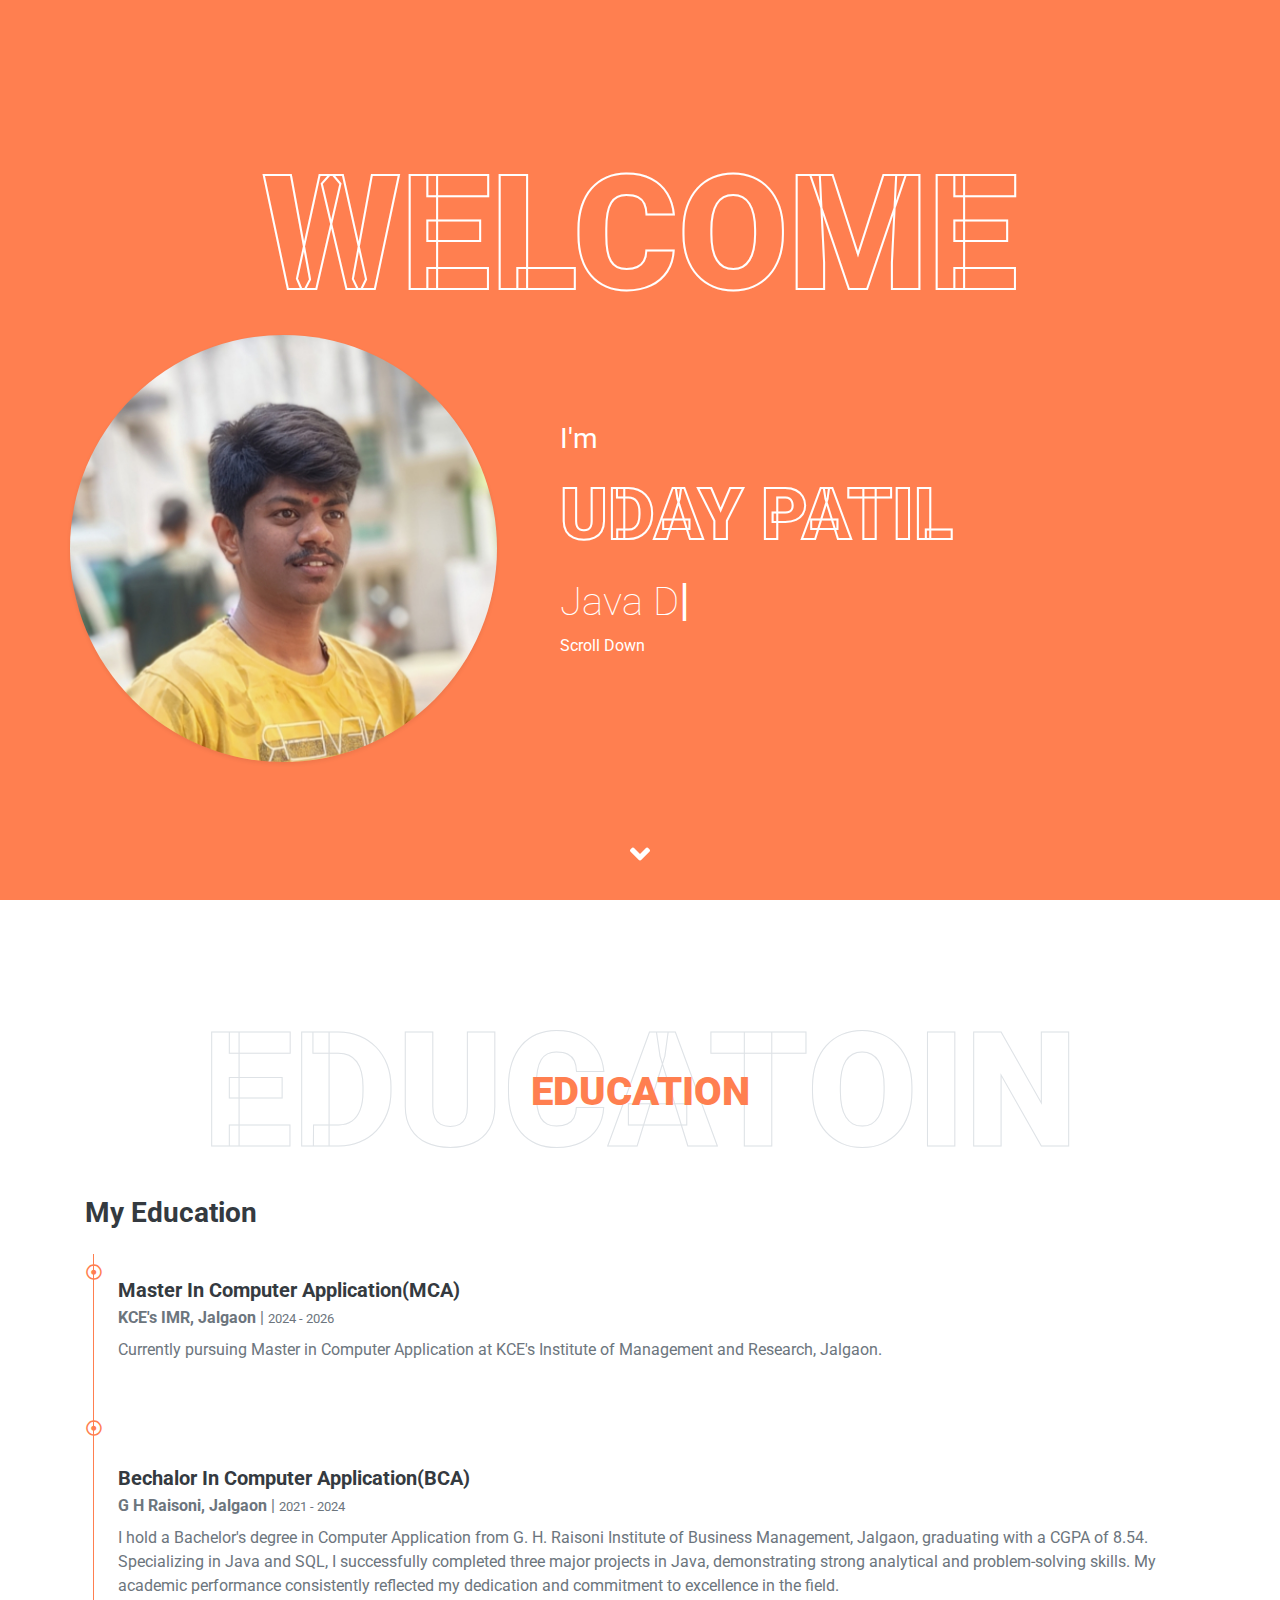
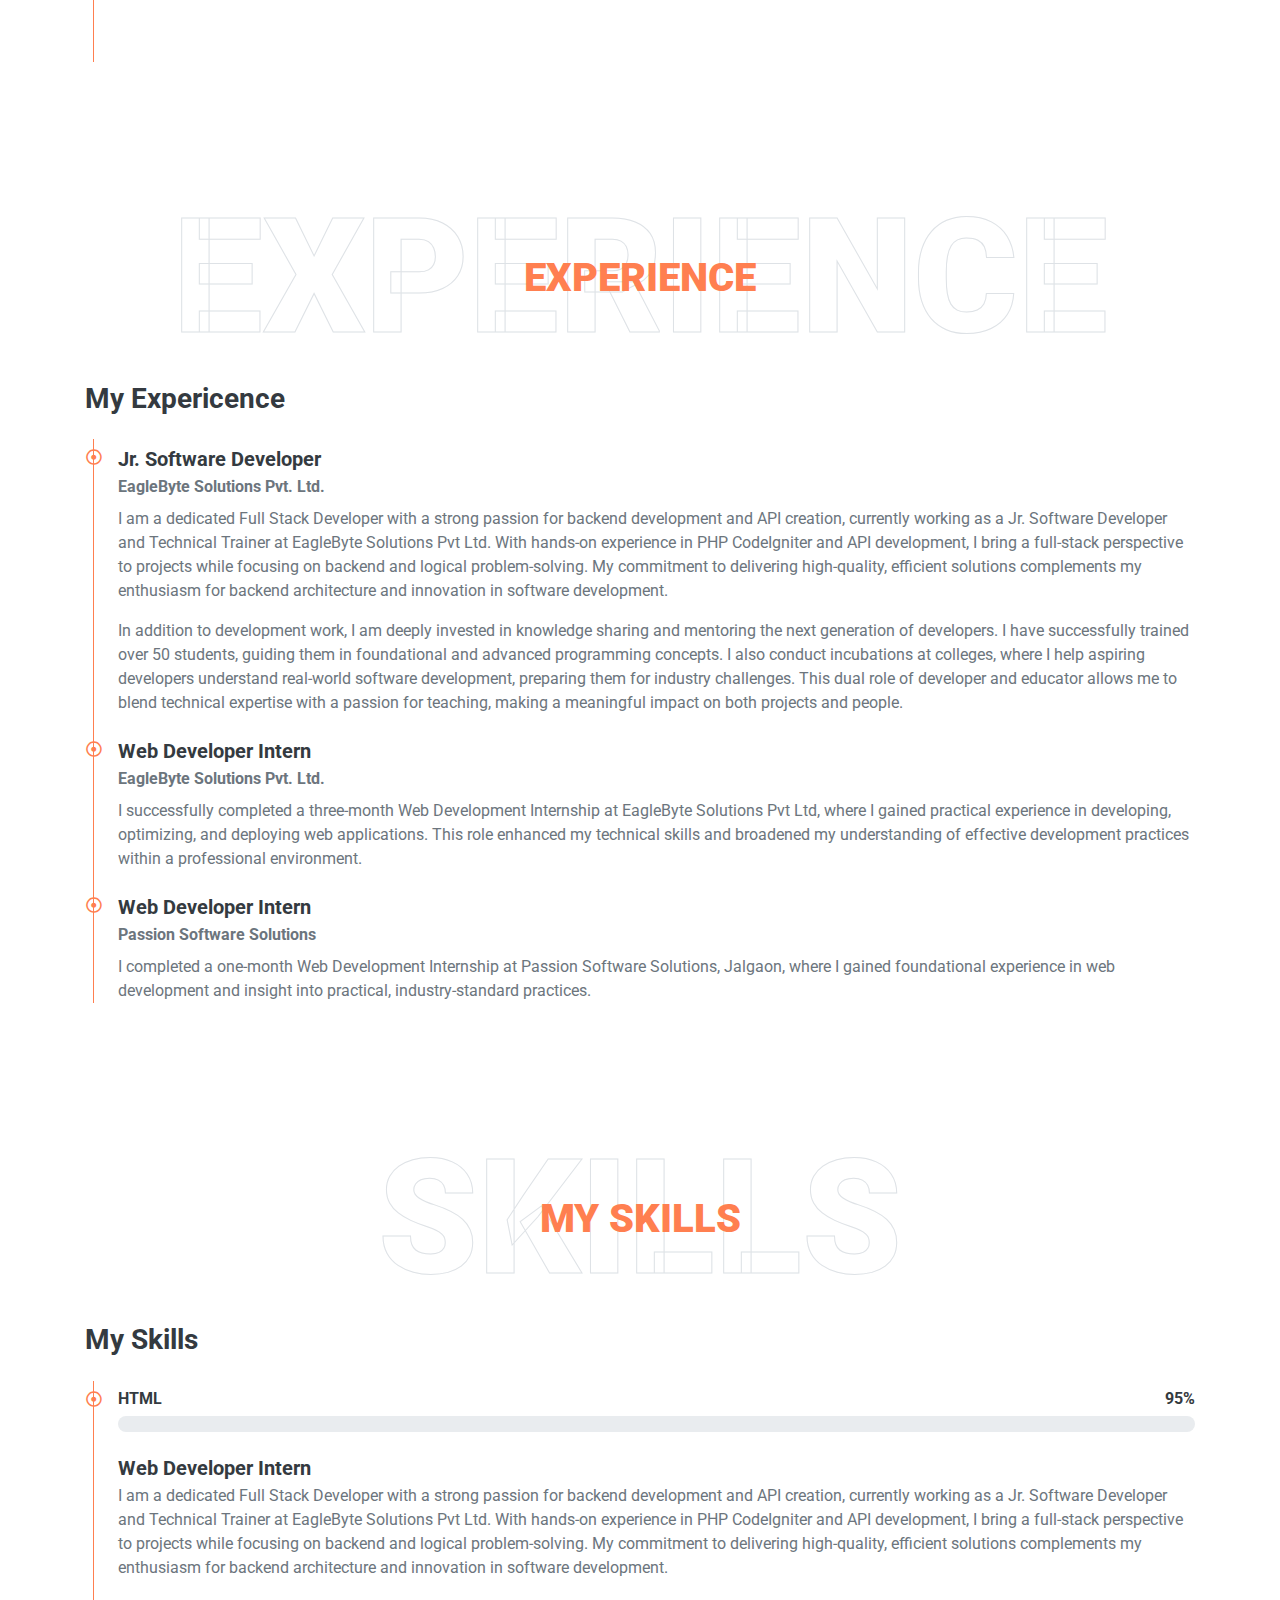
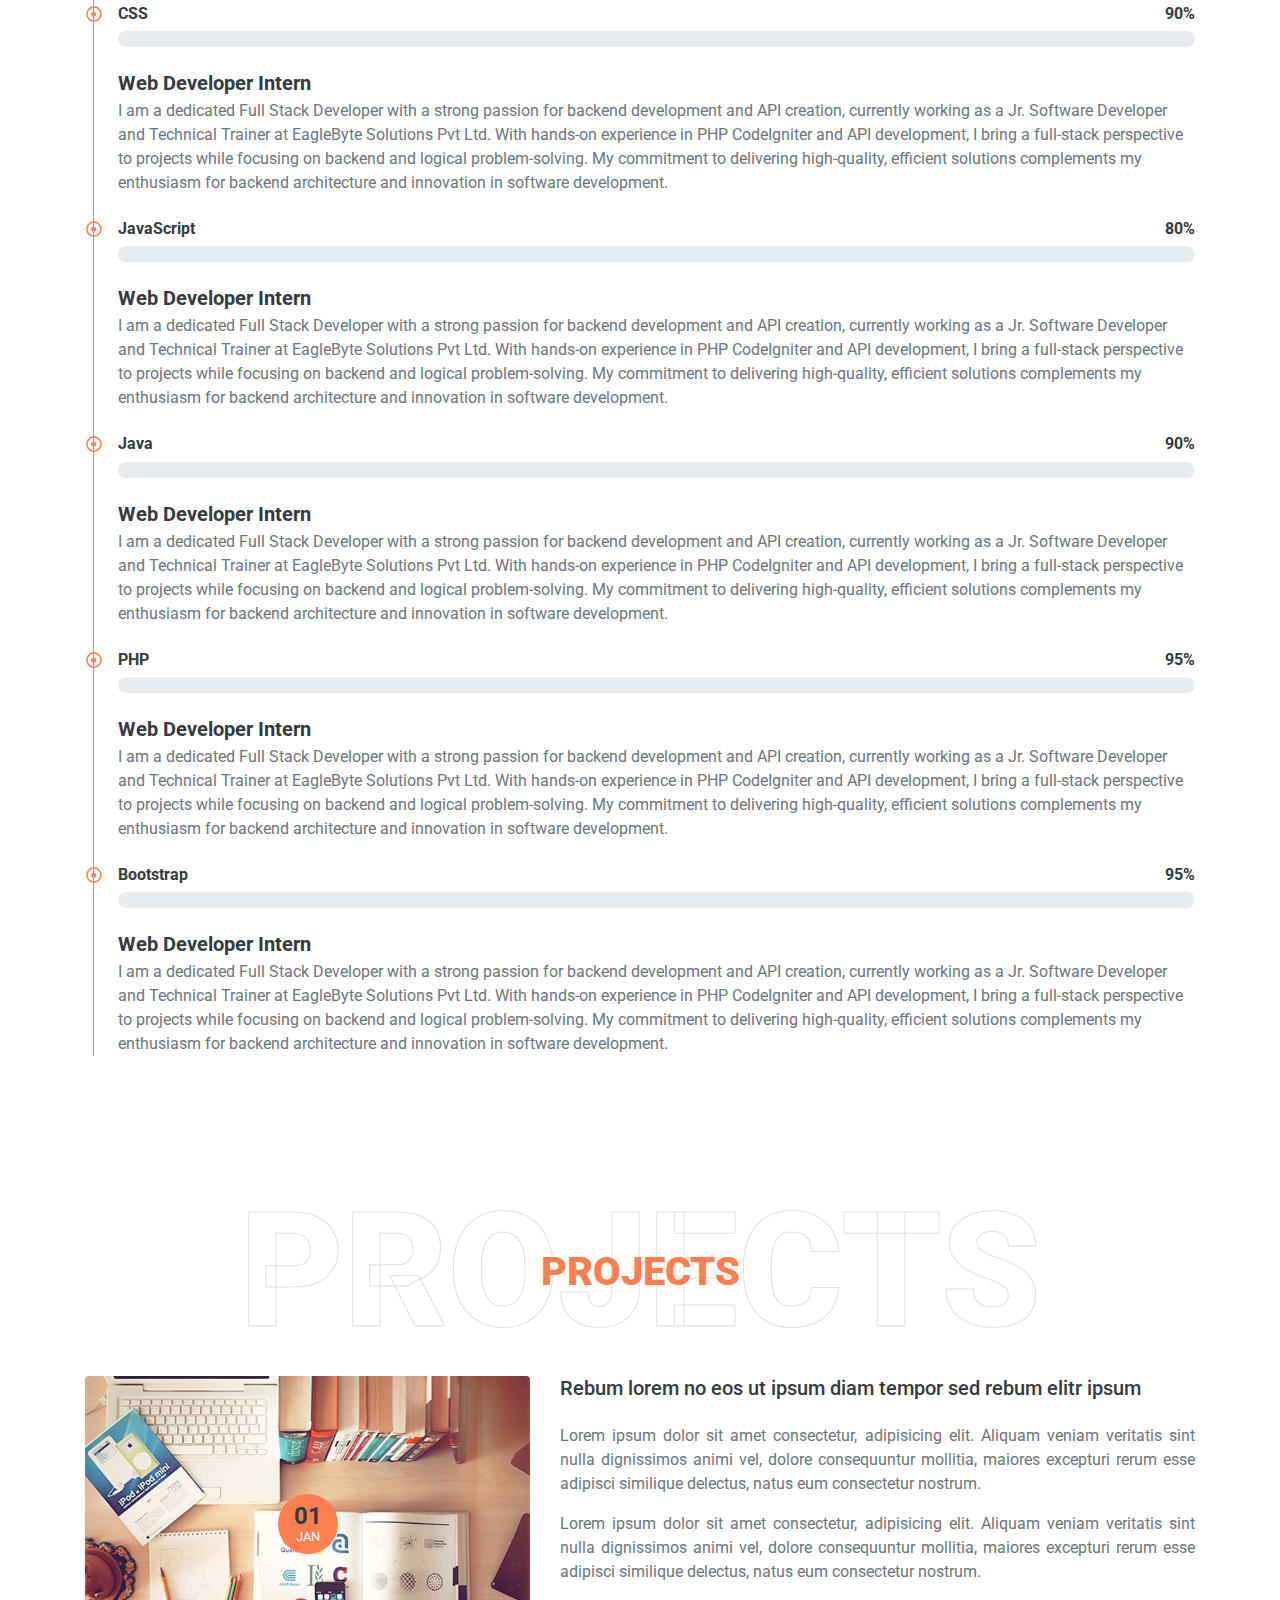
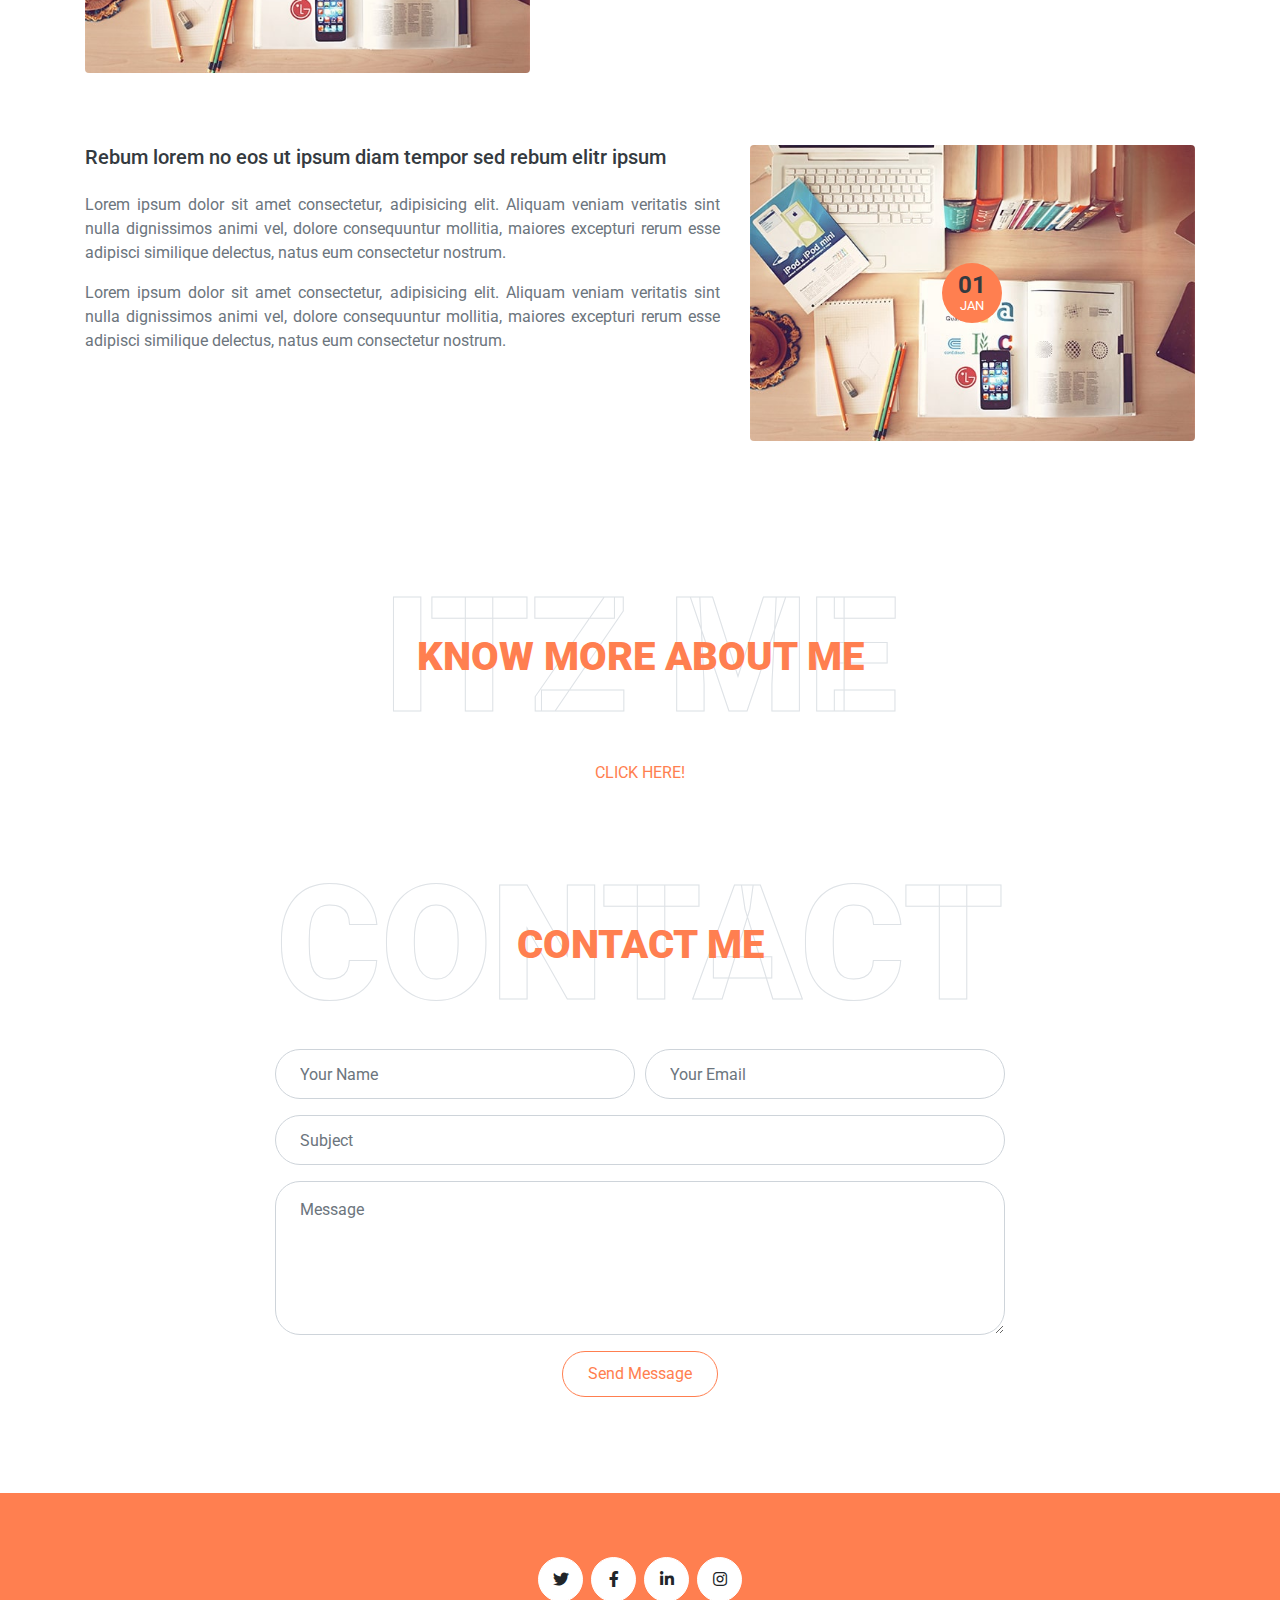
<file: portfolio.html>
<!DOCTYPE html>
<html lang="en">

<head>
    <meta charset="utf-8">
    <title>Portfolio | Uday Patil</title>
    <meta content="width=device-width, initial-scale=1.0" name="viewport">
    <meta content="Free HTML Templates" name="keywords">
    <meta content="Free HTML Templates" name="description">

    <!-- Favicon -->
    <link href="img/favicon.ico" rel="icon">

    <!-- Google Web Fonts -->
    <link rel="preconnect" href="https://fonts.gstatic.com">
    <link href="https://fonts.googleapis.com/css2?family=Roboto:wght@300;400;500;700;900&display=swap" rel="stylesheet">

    <!-- Font Awesome -->
    <link href="https://cdnjs.cloudflare.com/ajax/libs/font-awesome/5.10.0/css/all.min.css" rel="stylesheet">

    <!-- Libraries Stylesheet -->
    <link href="lib/owlcarousel/assets/owl.carousel.min.css" rel="stylesheet">
    <link href="lib/lightbox/css/lightbox.min.css" rel="stylesheet">

    <!-- Customized Bootstrap Stylesheet -->
    <link href="css/style.css" rel="stylesheet">
</head>

<body data-spy="scroll" data-target=".navbar" data-offset="51">
    <!-- Navbar Start -->
    <nav class="navbar fixed-top shadow-sm navbar-expand-lg bg-light navbar-light py-3 py-lg-0 px-lg-5">
        <a href="index.html" class="navbar-brand ml-lg-3">
            <h1 class="m-0 display-5"><span class="text-primary">Uday</span>Patil</h1>
        </a>
        <button type="button" class="navbar-toggler" data-toggle="collapse" data-target="#navbarCollapse">
            <span class="navbar-toggler-icon"></span>
        </button>
        <div class="collapse navbar-collapse px-lg-3" id="navbarCollapse">
            <div class="navbar-nav m-auto py-0">
                <a href="#home" class="nav-item nav-link active">Home</a>
                <a href="#education" class="nav-item nav-link">Education</a>
                <a href="#experience" class="nav-item nav-link">Experience</a>
                <a href="#skill" class="nav-item nav-link">Skill</a>
                <a href="#projects" class="nav-item nav-link">Projects</a>
                <!-- <a href="#blog" class="nav-item nav-link">Blog</a> -->
                <a href="#contact" class="nav-item nav-link">Contact</a>
            </div>
            <a href="index.html" class="btn btn-outline-primary d-none d-lg-block">Portfolio</a>
        </div>
    </nav>
    <!-- Navbar End -->


    <!-- Video Modal Start -->
    <div class="modal fade" id="videoModal" tabindex="-1" role="dialog" aria-labelledby="exampleModalLabel"
        aria-hidden="true">
        <div class="modal-dialog" role="document">
            <div class="modal-content">
                <div class="modal-body">
                    <button type="button" class="close" data-dismiss="modal" aria-label="Close">
                        <span aria-hidden="true">&times;</span>
                    </button>
                    <!-- 16:9 aspect ratio -->
                    <div class="embed-responsive embed-responsive-16by9">
                        <iframe class="embed-responsive-item" src="" id="video" allowscriptaccess="always"
                            allow="autoplay"></iframe>
                    </div>
                </div>
            </div>
        </div>
    </div>
    <!-- Video Modal End -->


    <!-- Header Start -->
    <div class="container-fluid bg-primary d-flex align-items-center mb-5 py-5" id="home" style="min-height: 100vh;">
        <div class="container">
            <div class="row">
                <div class="col-lg-12">
                    <h1 class="display-1 text-uppercase text-primary mb-1 text-center"
                        style="-webkit-text-stroke: 2px #ffffff;">
                        Welcome</h1>
                </div>
            </div>
            <div class="row align-items-center">
                <div class="col-lg-5 px-5 pl-lg-0 pb-5 pb-lg-0">
                    <img class="img-fluid w-100 rounded-circle shadow-sm" src="img/profile.jpg" alt="">
                </div>
                <div class="col-lg-7 text-center text-lg-left">
                    <h3 class="text-white font-weight-normal mb-3">I'm</h3>
                    <h1 class="display-3 text-uppercase text-primary mb-2" style="-webkit-text-stroke: 2px #ffffff;">
                        Uday Patil</h1>
                    <h1 class="typed-text-output d-inline font-weight-lighter text-white"></h1>
                    <div class="typed-text d-none">Java Developer, Full Stack Developer, Web Developer, SQL Developer
                    </div>

                    <p class="text-light display-5">
                        Scroll Down
                    </p>

                </div>
            </div>
        </div>
    </div>
    <!-- Header End -->


    <!-- edication Start -->
    <div class="container-fluid py-5" id="education">
        <div class="container">
            <div class="position-relative d-flex align-items-center justify-content-center">
                <h1 class="display-1 text-uppercase text-white" style="-webkit-text-stroke: 1px #dee2e6;">Educatoin</h1>
                <h1 class="position-absolute text-uppercase text-primary">Education</h1>
            </div>
            <div class="row align-items-center">
                <div class="col-lg-12">
                    <h3 class="mb-4">My Education</h3>
                    <div class="border-left border-primary pt-2 pl-4 ml-2">
                        <div class="position-relative mb-4 py-3">
                            <i class="far fa-dot-circle text-primary position-absolute"
                                style="top: 2px; left: -32px;"></i>
                            <h5 class="font-weight-bold mb-1">Master In Computer Application(MCA)</h5>
                            <p class="mb-2"><strong>KCE's IMR, Jalgaon</strong> | <small>2024 - 2026</small></p>
                            <p>Currently pursuing Master in Computer Application at KCE's Institute of Management and
                                Research,
                                Jalgaon.</p>
                        </div>
                        <div class="position-relative mb-4 py-5">
                            <i class="far fa-dot-circle text-primary position-absolute"
                                style="top: 2px; left: -32px;"></i>
                            <h5 class="font-weight-bold mb-1">Bechalor In Computer Application(BCA)</h5>
                            <p class="mb-2"><strong>G H Raisoni, Jalgaon</strong> | <small>2021 - 2024</small></p>
                            <p>
                                I hold a Bachelor's degree in Computer Application from G. H. Raisoni Institute of
                                Business Management, Jalgaon, graduating with a CGPA of 8.54. Specializing in Java and
                                SQL, I successfully completed three major projects in Java, demonstrating strong
                                analytical and problem-solving skills. My academic performance consistently reflected my
                                dedication and commitment to excellence in the field.
                            </p>
                        </div>
                    </div>
                </div>
            </div>
        </div>
    </div>
    <!-- education End -->



    <!-- experience Start -->
    <div class="container-fluid py-5" id="experience">
        <div class="container">
            <div class="position-relative d-flex align-items-center justify-content-center">
                <h1 class="display-1 text-uppercase text-white" style="-webkit-text-stroke: 1px #dee2e6;">Experience
                </h1>
                <h1 class="position-absolute text-uppercase text-primary">Experience</h1>
            </div>
            <div class="row align-items-center">
                <div class="col-lg-12">
                    <h3 class="mb-4">My Expericence</h3>
                    <div class="border-left border-primary pt-2 pl-4 ml-2">
                        <div class="position-relative mb-4">
                            <i class="far fa-dot-circle text-primary position-absolute"
                                style="top: 2px; left: -32px;"></i>
                            <h5 class="font-weight-bold mb-1">Jr. Software Developer</h5>
                            <p class="mb-2"><strong>EagleByte Solutions Pvt. Ltd.</strong></p>
                            <p>
                                I am a dedicated Full Stack Developer with a strong passion for backend development and
                                API creation, currently working as a Jr. Software Developer and Technical Trainer at
                                EagleByte Solutions Pvt Ltd. With hands-on experience in PHP CodeIgniter and API
                                development, I bring a full-stack perspective to projects while focusing on backend and
                                logical problem-solving. My commitment to delivering high-quality, efficient solutions
                                complements my enthusiasm for backend architecture and innovation in software
                                development.
                            </p>
                            <p>

                                In addition to development work, I am deeply invested in knowledge sharing and mentoring
                                the next generation of developers. I have successfully trained over 50 students, guiding
                                them in foundational and advanced programming concepts. I also conduct incubations at
                                colleges, where I help aspiring developers understand real-world software development,
                                preparing them for industry challenges. This dual role of developer and educator allows
                                me to blend technical expertise with a passion for teaching, making a meaningful impact
                                on both projects and people.
                            </p>
                        </div>
                        <div class="position-relative mb-4">
                            <i class="far fa-dot-circle text-primary position-absolute"
                                style="top: 2px; left: -32px;"></i>
                            <h5 class="font-weight-bold mb-1">Web Developer Intern</h5>
                            <p class="mb-2"><strong>EagleByte Solutions Pvt. Ltd.</strong></p>
                            <p>
                                I successfully completed a three-month Web Development Internship at EagleByte Solutions
                                Pvt Ltd, where I gained practical experience in developing, optimizing, and deploying
                                web applications. This role enhanced my technical skills and broadened my understanding
                                of effective development practices within a professional environment.
                            </p>
                        </div>
                        <div class="position-relative mb-4">
                            <i class="far fa-dot-circle text-primary position-absolute"
                                style="top: 2px; left: -32px;"></i>
                            <h5 class="font-weight-bold mb-1">Web Developer Intern</h5>
                            <p class="mb-2"><strong>Passion Software Solutions</strong></p>
                            <p>I completed a one-month Web Development Internship at Passion Software Solutions,
                                Jalgaon, where I gained foundational experience in web development and insight into
                                practical, industry-standard practices.</p>
                        </div>
                    </div>
                </div>
            </div>
        </div>
    </div>
    <!-- Experience End -->



    <!-- Skills Start -->
    <div class="container-fluid py-5" id="skill">
        <div class="container">
            <div class="position-relative d-flex align-items-center justify-content-center">
                <h1 class="display-1 text-uppercase text-white" style="-webkit-text-stroke: 1px #dee2e6;">Skills</h1>
                <h1 class="position-absolute text-uppercase text-primary">My Skills</h1>
            </div>
            <div class="row align-items-center">
                <div class="col-lg-12">
                    <h3 class="mb-4">My Skills</h3>
                    <div class="border-left border-primary pt-2 pl-4 ml-2">
                        <div class="position-relative mb-4">
                            <i class="far fa-dot-circle text-primary position-absolute"
                                style="top: 2px; left: -32px;"></i>

                            <div class="skill mb-4">
                                <div class="d-flex justify-content-between">
                                    <h6 class="font-weight-bold">HTML</h6>
                                    <h6 class="font-weight-bold">95%</h6>
                                </div>
                                <div class="progress">
                                    <div class="progress-bar bg-primary" role="progressbar" aria-valuenow="95"
                                        aria-valuemin="0" aria-valuemax="100"></div>
                                </div>
                            </div>
                            <h5 class="font-weight-bold mb-1">Web Developer Intern</h5>
                            <p>
                                I am a dedicated Full Stack Developer with a strong passion for backend development and
                                API creation, currently working as a Jr. Software Developer and Technical Trainer at
                                EagleByte Solutions Pvt Ltd. With hands-on experience in PHP CodeIgniter and API
                                development, I bring a full-stack perspective to projects while focusing on backend and
                                logical problem-solving. My commitment to delivering high-quality, efficient solutions
                                complements my enthusiasm for backend architecture and innovation in software
                                development.
                            </p>
                        </div>

                        <div class="position-relative mb-4">
                            <i class="far fa-dot-circle text-primary position-absolute"
                                style="top: 2px; left: -32px;"></i>

                            <div class="skill mb-4">
                                <div class="d-flex justify-content-between">
                                    <h6 class="font-weight-bold">CSS</h6>
                                    <h6 class="font-weight-bold">90%</h6>
                                </div>
                                <div class="progress">
                                    <div class="progress-bar bg-warning" role="progressbar" aria-valuenow="85"
                                        aria-valuemin="0" aria-valuemax="100"></div>
                                </div>
                            </div>
                            <h5 class="font-weight-bold mb-1">Web Developer Intern</h5>
                            <p>
                                I am a dedicated Full Stack Developer with a strong passion for backend development and
                                API creation, currently working as a Jr. Software Developer and Technical Trainer at
                                EagleByte Solutions Pvt Ltd. With hands-on experience in PHP CodeIgniter and API
                                development, I bring a full-stack perspective to projects while focusing on backend and
                                logical problem-solving. My commitment to delivering high-quality, efficient solutions
                                complements my enthusiasm for backend architecture and innovation in software
                                development.
                            </p>
                        </div>

                        <div class="position-relative mb-4">
                            <i class="far fa-dot-circle text-primary position-absolute"
                                style="top: 2px; left: -32px;"></i>

                            <div class="skill mb-4">
                                <div class="d-flex justify-content-between">
                                    <h6 class="font-weight-bold">JavaScript</h6>
                                    <h6 class="font-weight-bold">80%</h6>
                                </div>
                                <div class="progress">
                                    <div class="progress-bar bg-danger" role="progressbar" aria-valuenow="80"
                                        aria-valuemin="0" aria-valuemax="100"></div>
                                </div>
                            </div>
                            <h5 class="font-weight-bold mb-1">Web Developer Intern</h5>
                            <p>
                                I am a dedicated Full Stack Developer with a strong passion for backend development and
                                API creation, currently working as a Jr. Software Developer and Technical Trainer at
                                EagleByte Solutions Pvt Ltd. With hands-on experience in PHP CodeIgniter and API
                                development, I bring a full-stack perspective to projects while focusing on backend and
                                logical problem-solving. My commitment to delivering high-quality, efficient solutions
                                complements my enthusiasm for backend architecture and innovation in software
                                development.
                            </p>
                        </div>

                        <div class="position-relative mb-4">
                            <i class="far fa-dot-circle text-primary position-absolute"
                                style="top: 2px; left: -32px;"></i>

                            <div class="skill mb-4">
                                <div class="d-flex justify-content-between">
                                    <h6 class="font-weight-bold">Java</h6>
                                    <h6 class="font-weight-bold">90%</h6>
                                </div>
                                <div class="progress">
                                    <div class="progress-bar bg-danger" role="progressbar" aria-valuenow="90"
                                        aria-valuemin="0" aria-valuemax="100"></div>
                                </div>
                            </div>
                            <h5 class="font-weight-bold mb-1">Web Developer Intern</h5>
                            <p>
                                I am a dedicated Full Stack Developer with a strong passion for backend development and
                                API creation, currently working as a Jr. Software Developer and Technical Trainer at
                                EagleByte Solutions Pvt Ltd. With hands-on experience in PHP CodeIgniter and API
                                development, I bring a full-stack perspective to projects while focusing on backend and
                                logical problem-solving. My commitment to delivering high-quality, efficient solutions
                                complements my enthusiasm for backend architecture and innovation in software
                                development.
                            </p>
                        </div>

                        <div class="position-relative mb-4">
                            <i class="far fa-dot-circle text-primary position-absolute"
                                style="top: 2px; left: -32px;"></i>

                            <div class="skill mb-4">
                                <div class="d-flex justify-content-between">
                                    <h6 class="font-weight-bold">PHP</h6>
                                    <h6 class="font-weight-bold">95%</h6>
                                </div>
                                <div class="progress">
                                    <div class="progress-bar bg-dark" role="progressbar" aria-valuenow="95"
                                        aria-valuemin="0" aria-valuemax="100"></div>
                                </div>
                            </div>
                            <h5 class="font-weight-bold mb-1">Web Developer Intern</h5>
                            <p>
                                I am a dedicated Full Stack Developer with a strong passion for backend development and
                                API creation, currently working as a Jr. Software Developer and Technical Trainer at
                                EagleByte Solutions Pvt Ltd. With hands-on experience in PHP CodeIgniter and API
                                development, I bring a full-stack perspective to projects while focusing on backend and
                                logical problem-solving. My commitment to delivering high-quality, efficient solutions
                                complements my enthusiasm for backend architecture and innovation in software
                                development.
                            </p>
                        </div>

                        <div class="position-relative mb-4">
                            <i class="far fa-dot-circle text-primary position-absolute"
                                style="top: 2px; left: -32px;"></i>

                            <div class="skill mb-4">
                                <div class="d-flex justify-content-between">
                                    <h6 class="font-weight-bold">Bootstrap</h6>
                                    <h6 class="font-weight-bold">95%</h6>
                                </div>
                                <div class="progress">
                                    <div class="progress-bar bg-info" role="progressbar" aria-valuenow="95"
                                        aria-valuemin="0" aria-valuemax="100"></div>
                                </div>
                            </div>
                            <h5 class="font-weight-bold mb-1">Web Developer Intern</h5>
                            <p>
                                I am a dedicated Full Stack Developer with a strong passion for backend development and
                                API creation, currently working as a Jr. Software Developer and Technical Trainer at
                                EagleByte Solutions Pvt Ltd. With hands-on experience in PHP CodeIgniter and API
                                development, I bring a full-stack perspective to projects while focusing on backend and
                                logical problem-solving. My commitment to delivering high-quality, efficient solutions
                                complements my enthusiasm for backend architecture and innovation in software
                                development.
                            </p>
                        </div>
                    </div>
                </div>
            </div>
        </div>
    </div>
    <!-- Skills End -->





    <!-- Projects Start -->
    <div class="container-fluid pt-5" id="projects">
        <div class="container">
            <div class="position-relative d-flex align-items-center justify-content-center">
                <h1 class="display-1 text-uppercase text-white" style="-webkit-text-stroke: 1px #dee2e6;">Projects</h1>
                <h1 class="position-absolute text-uppercase text-primary">Projects</h1>
            </div>

            <div class="row">
                <div class="col-lg-5 mb-5">
                    <div class="position-relative mb-4">
                        <img class="img-fluid rounded w-100" src="img/blog-1.jpg" alt="">
                        <div class="blog-date">
                            <h4 class="font-weight-bold mb-n1">01</h4>
                            <small class="text-white text-uppercase">Jan</small>
                        </div>
                    </div>
                </div>
                <div class="col-lg-7 mb-5">
                    <h5 class="font-weight-medium mb-4">Rebum lorem no eos ut ipsum diam tempor sed rebum elitr ipsum
                    </h5>
                    <p class="text-justify">Lorem ipsum dolor sit amet consectetur, adipisicing elit. Aliquam veniam
                        veritatis sint nulla
                        dignissimos animi vel, dolore consequuntur mollitia, maiores excepturi rerum esse adipisci
                        similique delectus, natus eum consectetur nostrum.</p>
                    <p class="text-justify">Lorem ipsum dolor sit amet consectetur, adipisicing elit. Aliquam veniam
                        veritatis sint nulla
                        dignissimos animi vel, dolore consequuntur mollitia, maiores excepturi rerum esse adipisci
                        similique delectus, natus eum consectetur nostrum.</p>
                </div>
            </div>

            <div class="row">
                <div class="col-lg-7 mb-5">
                    <h5 class="font-weight-medium mb-4">Rebum lorem no eos ut ipsum diam tempor sed rebum elitr ipsum
                    </h5>
                    <p class="text-justify">Lorem ipsum dolor sit amet consectetur, adipisicing elit. Aliquam veniam
                        veritatis sint nulla
                        dignissimos animi vel, dolore consequuntur mollitia, maiores excepturi rerum esse adipisci
                        similique delectus, natus eum consectetur nostrum.</p>
                    <p class="text-justify">Lorem ipsum dolor sit amet consectetur, adipisicing elit. Aliquam veniam
                        veritatis sint nulla
                        dignissimos animi vel, dolore consequuntur mollitia, maiores excepturi rerum esse adipisci
                        similique delectus, natus eum consectetur nostrum.</p>
                </div>
                <div class="col-lg-5 mb-5">
                    <div class="position-relative mb-4">
                        <img class="img-fluid rounded w-100" src="img/blog-1.jpg" alt="">
                        <div class="blog-date">
                            <h4 class="font-weight-bold mb-n1">01</h4>
                            <small class="text-white text-uppercase">Jan</small>
                        </div>
                    </div>
                </div>
            </div>

        </div>
    </div>
    <!-- projects End -->

    <div class="container-fluid pt-5" id="blog">
        <div class="container">
            <div class="position-relative d-flex align-items-center justify-content-center">
                <h1 class="display-1 text-uppercase text-white" style="-webkit-text-stroke: 1px #dee2e6;">itz me</h1>
                <h1 class="position-absolute text-uppercase text-primary">know more about me</h1>
            </div>
            <div class="text-center">
                <p class="d-block"><a href="" class="text-uppercase text-primary text-decoration-none">Click Here!</a>
                </p>
            </div>
        </div>
    </div>


    <!-- Contact Start -->
    <div class="container-fluid py-5" id="contact">
        <div class="container">
            <div class="position-relative d-flex align-items-center justify-content-center">
                <h1 class="display-1 text-uppercase text-white" style="-webkit-text-stroke: 1px #dee2e6;">Contact</h1>
                <h1 class="position-absolute text-uppercase text-primary">Contact Me</h1>
            </div>
            <div class="row justify-content-center">
                <div class="col-lg-8">
                    <div class="contact-form text-center">
                        <div id="success"></div>
                        <form name="sentMessage" id="contactForm" novalidate="novalidate">
                            <div class="form-row">
                                <div class="control-group col-sm-6">
                                    <input type="text" class="form-control p-4" id="name" placeholder="Your Name"
                                        required="required" data-validation-required-message="Please enter your name" />
                                    <p class="help-block text-danger"></p>
                                </div>
                                <div class="control-group col-sm-6">
                                    <input type="email" class="form-control p-4" id="email" placeholder="Your Email"
                                        required="required"
                                        data-validation-required-message="Please enter your email" />
                                    <p class="help-block text-danger"></p>
                                </div>
                            </div>
                            <div class="control-group">
                                <input type="text" class="form-control p-4" id="subject" placeholder="Subject"
                                    required="required" data-validation-required-message="Please enter a subject" />
                                <p class="help-block text-danger"></p>
                            </div>
                            <div class="control-group">
                                <textarea class="form-control py-3 px-4" rows="5" id="message" placeholder="Message"
                                    required="required"
                                    data-validation-required-message="Please enter your message"></textarea>
                                <p class="help-block text-danger"></p>
                            </div>
                            <div>
                                <button class="btn btn-outline-primary" type="submit" id="sendMessageButton">Send
                                    Message</button>
                            </div>
                        </form>
                    </div>
                </div>
            </div>
        </div>
    </div>
    <!-- Contact End -->


    <!-- Footer Start -->
    <div class="container-fluid bg-primary text-white mt-5 py-3 px-sm-3 px-md-5">
        <div class="container text-center py-5">
            <div class="d-flex justify-content-center mb-4">
                <a class="btn btn-light btn-social mr-2" href="#"><i class="fab fa-twitter"></i></a>
                <a class="btn btn-light btn-social mr-2" href="#"><i class="fab fa-facebook-f"></i></a>
                <a class="btn btn-light btn-social mr-2" href="#"><i class="fab fa-linkedin-in"></i></a>
                <a class="btn btn-light btn-social" href="#"><i class="fab fa-instagram"></i></a>
            </div>
        </div>
    </div>
    <!-- Footer End -->

    <!-- Scroll to Bottom -->
    <i class="fa fa-2x fa-angle-down text-white scroll-to-bottom"></i>

    <!-- Back to Top -->
    <a href="#" class="btn btn-outline-dark px-0 back-to-top"><i class="fa fa-angle-double-up"></i></a>


    <!-- JavaScript Libraries -->
    <script src="https://code.jquery.com/jquery-3.4.1.min.js"></script>
    <script src="https://stackpath.bootstrapcdn.com/bootstrap/4.4.1/js/bootstrap.bundle.min.js"></script>
    <script src="lib/typed/typed.min.js"></script>
    <script src="lib/easing/easing.min.js"></script>
    <script src="lib/waypoints/waypoints.min.js"></script>
    <script src="lib/owlcarousel/owl.carousel.min.js"></script>
    <script src="lib/isotope/isotope.pkgd.min.js"></script>
    <script src="lib/lightbox/js/lightbox.min.js"></script>

    <!-- Contact Javascript File -->
    <script src="mail/jqBootstrapValidation.min.js"></script>
    <script src="mail/contact.js"></script>

    <!-- Template Javascript -->
    <script src="js/main.js"></script>
</body>

</html>
</file>
<file: css/style.css>
/******* Bootstrap Theming ********/
/*!
 * Bootstrap v4.5.3 (https://getbootstrap.com/)
 * Copyright 2011-2020 The Bootstrap Authors
 * Copyright 2011-2020 Twitter, Inc.
 * Licensed under MIT (https://github.com/twbs/bootstrap/blob/main/LICENSE)
 */
:root {
  --blue: #007bff;
  --indigo: #6610f2;
  --purple: #6f42c1;
  --pink: #e83e8c;
  --red: #dc3545;
  --orange: #fd7e14;
  --yellow: #ffc107;
  --green: #28a745;
  --teal: #20c997;
  --cyan: #17a2b8;
  --white: #fff;
  --gray: #6c757d;
  --gray-dark: #343a40;
  --primary: #FF7F50;
  --secondary: #6c757d;
  --success: #28a745;
  --info: #17a2b8;
  --warning: #ffc107;
  --danger: #dc3545;
  --light: #ffffff;
  --dark: #343a40;
  --breakpoint-xs: 0;
  --breakpoint-sm: 576px;
  --breakpoint-md: 768px;
  --breakpoint-lg: 992px;
  --breakpoint-xl: 1200px;
  --font-family-sans-serif: "Roboto", sans-serif;
  --font-family-monospace: SFMono-Regular, Menlo, Monaco, Consolas, "Liberation Mono", "Courier New", monospace;
}

*,
*::before,
*::after {
  box-sizing: border-box;
}

html {
  font-family: sans-serif;
  line-height: 1.15;
  -webkit-text-size-adjust: 100%;
  -webkit-tap-highlight-color: rgba(0, 0, 0, 0);
}

article, aside, figcaption, figure, footer, header, hgroup, main, nav, section {
  display: block;
}

body {
  margin: 0;
  font-family: "Roboto", sans-serif;
  font-size: 1rem;
  font-weight: 400;
  line-height: 1.5;
  color: #6c757d;
  text-align: left;
  background-color: #ffffff;
}

[tabindex="-1"]:focus:not(:focus-visible) {
  outline: 0 !important;
}

hr {
  box-sizing: content-box;
  height: 0;
  overflow: visible;
}

h1, h2, h3, h4, h5, h6 {
  margin-top: 0;
  margin-bottom: 0.5rem;
}

p {
  margin-top: 0;
  margin-bottom: 1rem;
}

abbr[title],
abbr[data-original-title] {
  text-decoration: underline;
  text-decoration: underline dotted;
  cursor: help;
  border-bottom: 0;
  text-decoration-skip-ink: none;
}

address {
  margin-bottom: 1rem;
  font-style: normal;
  line-height: inherit;
}

ol,
ul,
dl {
  margin-top: 0;
  margin-bottom: 1rem;
}

ol ol,
ul ul,
ol ul,
ul ol {
  margin-bottom: 0;
}

dt {
  font-weight: 700;
}

dd {
  margin-bottom: .5rem;
  margin-left: 0;
}

blockquote {
  margin: 0 0 1rem;
}

b,
strong {
  font-weight: bolder;
}

small {
  font-size: 80%;
}

sub,
sup {
  position: relative;
  font-size: 75%;
  line-height: 0;
  vertical-align: baseline;
}

sub {
  bottom: -.25em;
}

sup {
  top: -.5em;
}

a {
  color: #FF7F50;
  text-decoration: none;
  background-color: transparent;
}

a:hover {
  color: #078571;
  text-decoration: underline;
}

a:not([href]):not([class]) {
  color: inherit;
  text-decoration: none;
}

a:not([href]):not([class]):hover {
  color: inherit;
  text-decoration: none;
}

pre,
code,
kbd,
samp {
  font-family: SFMono-Regular, Menlo, Monaco, Consolas, "Liberation Mono", "Courier New", monospace;
  font-size: 1em;
}

pre {
  margin-top: 0;
  margin-bottom: 1rem;
  overflow: auto;
  -ms-overflow-style: scrollbar;
}

figure {
  margin: 0 0 1rem;
}

img {
  vertical-align: middle;
  border-style: none;
}

svg {
  overflow: hidden;
  vertical-align: middle;
}

table {
  border-collapse: collapse;
}

caption {
  padding-top: 0.75rem;
  padding-bottom: 0.75rem;
  color: #6c757d;
  text-align: left;
  caption-side: bottom;
}

th {
  text-align: inherit;
  text-align: -webkit-match-parent;
}

label {
  display: inline-block;
  margin-bottom: 0.5rem;
}

button {
  border-radius: 0;
}

button:focus {
  outline: 1px dotted;
  outline: 5px auto -webkit-focus-ring-color;
}

input,
button,
select,
optgroup,
textarea {
  margin: 0;
  font-family: inherit;
  font-size: inherit;
  line-height: inherit;
}

button,
input {
  overflow: visible;
}

button,
select {
  text-transform: none;
}

[role="button"] {
  cursor: pointer;
}

select {
  word-wrap: normal;
}

button,
[type="button"],
[type="reset"],
[type="submit"] {
  -webkit-appearance: button;
}

button:not(:disabled),
[type="button"]:not(:disabled),
[type="reset"]:not(:disabled),
[type="submit"]:not(:disabled) {
  cursor: pointer;
}

button::-moz-focus-inner,
[type="button"]::-moz-focus-inner,
[type="reset"]::-moz-focus-inner,
[type="submit"]::-moz-focus-inner {
  padding: 0;
  border-style: none;
}

input[type="radio"],
input[type="checkbox"] {
  box-sizing: border-box;
  padding: 0;
}

textarea {
  overflow: auto;
  resize: vertical;
}

fieldset {
  min-width: 0;
  padding: 0;
  margin: 0;
  border: 0;
}

legend {
  display: block;
  width: 100%;
  max-width: 100%;
  padding: 0;
  margin-bottom: .5rem;
  font-size: 1.5rem;
  line-height: inherit;
  color: inherit;
  white-space: normal;
}

@media (max-width: 1200px) {
  legend {
    font-size: calc(1.275rem + 0.3vw) ;
  }
}

progress {
  vertical-align: baseline;
}

[type="number"]::-webkit-inner-spin-button,
[type="number"]::-webkit-outer-spin-button {
  height: auto;
}

[type="search"] {
  outline-offset: -2px;
  -webkit-appearance: none;
}

[type="search"]::-webkit-search-decoration {
  -webkit-appearance: none;
}

::-webkit-file-upload-button {
  font: inherit;
  -webkit-appearance: button;
}

output {
  display: inline-block;
}

summary {
  display: list-item;
  cursor: pointer;
}

template {
  display: none;
}

[hidden] {
  display: none !important;
}

h1, h2, h3, h4, h5, h6,
.h1, .h2, .h3, .h4, .h5, .h6 {
  margin-bottom: 0.5rem;
  font-weight: 500;
  line-height: 1.2;
  color: #343a40;
}

h1, .h1 {
  font-size: 2.5rem;
}

@media (max-width: 1200px) {
  h1, .h1 {
    font-size: calc(1.375rem + 1.5vw) ;
  }
}

h2, .h2 {
  font-size: 2rem;
}

@media (max-width: 1200px) {
  h2, .h2 {
    font-size: calc(1.325rem + 0.9vw) ;
  }
}

h3, .h3 {
  font-size: 1.75rem;
}

@media (max-width: 1200px) {
  h3, .h3 {
    font-size: calc(1.3rem + 0.6vw) ;
  }
}

h4, .h4 {
  font-size: 1.5rem;
}

@media (max-width: 1200px) {
  h4, .h4 {
    font-size: calc(1.275rem + 0.3vw) ;
  }
}

h5, .h5 {
  font-size: 1.25rem;
}

h6, .h6 {
  font-size: 1rem;
}

.lead {
  font-size: 1.25rem;
  font-weight: 300;
}

.display-1 {
  font-size: 10rem;
  font-weight: 300;
  line-height: 1.2;
}

@media (max-width: 1200px) {
  .display-1 {
    font-size: calc(2.125rem + 10.5vw) ;
  }
}

.display-2 {
  font-size: 5.5rem;
  font-weight: 300;
  line-height: 1.2;
}

@media (max-width: 1200px) {
  .display-2 {
    font-size: calc(1.675rem + 5.1vw) ;
  }
}

.display-3 {
  font-size: 4.5rem;
  font-weight: 300;
  line-height: 1.2;
}

@media (max-width: 1200px) {
  .display-3 {
    font-size: calc(1.575rem + 3.9vw) ;
  }
}

.display-4 {
  font-size: 3.5rem;
  font-weight: 300;
  line-height: 1.2;
}

@media (max-width: 1200px) {
  .display-4 {
    font-size: calc(1.475rem + 2.7vw) ;
  }
}

hr {
  margin-top: 1rem;
  margin-bottom: 1rem;
  border: 0;
  border-top: 1px solid rgba(0, 0, 0, 0.1);
}

small,
.small {
  font-size: 80%;
  font-weight: 400;
}

mark,
.mark {
  padding: 0.2em;
  background-color: #fcf8e3;
}

.list-unstyled {
  padding-left: 0;
  list-style: none;
}

.list-inline {
  padding-left: 0;
  list-style: none;
}

.list-inline-item {
  display: inline-block;
}

.list-inline-item:not(:last-child) {
  margin-right: 0.5rem;
}

.initialism {
  font-size: 90%;
  text-transform: uppercase;
}

.blockquote {
  margin-bottom: 1rem;
  font-size: 1.25rem;
}

.blockquote-footer {
  display: block;
  font-size: 80%;
  color: #6c757d;
}

.blockquote-footer::before {
  content: "\2014\00A0";
}

.img-fluid {
  max-width: 100%;
  height: auto;
}

.img-thumbnail {
  padding: 0.25rem;
  background-color: #ffffff;
  border: 1px solid #dee2e6;
  border-radius: 0.25rem;
  max-width: 100%;
  height: auto;
}

.figure {
  display: inline-block;
}

.figure-img {
  margin-bottom: 0.5rem;
  line-height: 1;
}

.figure-caption {
  font-size: 90%;
  color: #6c757d;
}

code {
  font-size: 87.5%;
  color: #e83e8c;
  word-wrap: break-word;
}

a > code {
  color: inherit;
}

kbd {
  padding: 0.2rem 0.4rem;
  font-size: 87.5%;
  color: #fff;
  background-color: #212529;
  border-radius: 0.2rem;
}

kbd kbd {
  padding: 0;
  font-size: 100%;
  font-weight: 700;
}

pre {
  display: block;
  font-size: 87.5%;
  color: #212529;
}

pre code {
  font-size: inherit;
  color: inherit;
  word-break: normal;
}

.pre-scrollable {
  max-height: 340px;
  overflow-y: scroll;
}

.container,
.container-fluid,
.container-sm,
.container-md,
.container-lg,
.container-xl {
  width: 100%;
  padding-right: 15px;
  padding-left: 15px;
  margin-right: auto;
  margin-left: auto;
}

@media (min-width: 576px) {
  .container, .container-sm {
    max-width: 540px;
  }
}

@media (min-width: 768px) {
  .container, .container-sm, .container-md {
    max-width: 720px;
  }
}

@media (min-width: 992px) {
  .container, .container-sm, .container-md, .container-lg {
    max-width: 960px;
  }
}

@media (min-width: 1200px) {
  .container, .container-sm, .container-md, .container-lg, .container-xl {
    max-width: 1140px;
  }
}

.row {
  display: flex;
  flex-wrap: wrap;
  margin-right: -15px;
  margin-left: -15px;
}

.no-gutters {
  margin-right: 0;
  margin-left: 0;
}

.no-gutters > .col,
.no-gutters > [class*="col-"] {
  padding-right: 0;
  padding-left: 0;
}

.col-1, .col-2, .col-3, .col-4, .col-5, .col-6, .col-7, .col-8, .col-9, .col-10, .col-11, .col-12, .col,
.col-auto, .col-sm-1, .col-sm-2, .col-sm-3, .col-sm-4, .col-sm-5, .col-sm-6, .col-sm-7, .col-sm-8, .col-sm-9, .col-sm-10, .col-sm-11, .col-sm-12, .col-sm,
.col-sm-auto, .col-md-1, .col-md-2, .col-md-3, .col-md-4, .col-md-5, .col-md-6, .col-md-7, .col-md-8, .col-md-9, .col-md-10, .col-md-11, .col-md-12, .col-md,
.col-md-auto, .col-lg-1, .col-lg-2, .col-lg-3, .col-lg-4, .col-lg-5, .col-lg-6, .col-lg-7, .col-lg-8, .col-lg-9, .col-lg-10, .col-lg-11, .col-lg-12, .col-lg,
.col-lg-auto, .col-xl-1, .col-xl-2, .col-xl-3, .col-xl-4, .col-xl-5, .col-xl-6, .col-xl-7, .col-xl-8, .col-xl-9, .col-xl-10, .col-xl-11, .col-xl-12, .col-xl,
.col-xl-auto {
  position: relative;
  width: 100%;
  padding-right: 15px;
  padding-left: 15px;
}

.col {
  flex-basis: 0;
  flex-grow: 1;
  max-width: 100%;
}

.row-cols-1 > * {
  flex: 0 0 100%;
  max-width: 100%;
}

.row-cols-2 > * {
  flex: 0 0 50%;
  max-width: 50%;
}

.row-cols-3 > * {
  flex: 0 0 33.33333%;
  max-width: 33.33333%;
}

.row-cols-4 > * {
  flex: 0 0 25%;
  max-width: 25%;
}

.row-cols-5 > * {
  flex: 0 0 20%;
  max-width: 20%;
}

.row-cols-6 > * {
  flex: 0 0 16.66667%;
  max-width: 16.66667%;
}

.col-auto {
  flex: 0 0 auto;
  width: auto;
  max-width: 100%;
}

.col-1 {
  flex: 0 0 8.33333%;
  max-width: 8.33333%;
}

.col-2 {
  flex: 0 0 16.66667%;
  max-width: 16.66667%;
}

.col-3 {
  flex: 0 0 25%;
  max-width: 25%;
}

.col-4 {
  flex: 0 0 33.33333%;
  max-width: 33.33333%;
}

.col-5 {
  flex: 0 0 41.66667%;
  max-width: 41.66667%;
}

.col-6 {
  flex: 0 0 50%;
  max-width: 50%;
}

.col-7 {
  flex: 0 0 58.33333%;
  max-width: 58.33333%;
}

.col-8 {
  flex: 0 0 66.66667%;
  max-width: 66.66667%;
}

.col-9 {
  flex: 0 0 75%;
  max-width: 75%;
}

.col-10 {
  flex: 0 0 83.33333%;
  max-width: 83.33333%;
}

.col-11 {
  flex: 0 0 91.66667%;
  max-width: 91.66667%;
}

.col-12 {
  flex: 0 0 100%;
  max-width: 100%;
}

.order-first {
  order: -1;
}

.order-last {
  order: 13;
}

.order-0 {
  order: 0;
}

.order-1 {
  order: 1;
}

.order-2 {
  order: 2;
}

.order-3 {
  order: 3;
}

.order-4 {
  order: 4;
}

.order-5 {
  order: 5;
}

.order-6 {
  order: 6;
}

.order-7 {
  order: 7;
}

.order-8 {
  order: 8;
}

.order-9 {
  order: 9;
}

.order-10 {
  order: 10;
}

.order-11 {
  order: 11;
}

.order-12 {
  order: 12;
}

.offset-1 {
  margin-left: 8.33333%;
}

.offset-2 {
  margin-left: 16.66667%;
}

.offset-3 {
  margin-left: 25%;
}

.offset-4 {
  margin-left: 33.33333%;
}

.offset-5 {
  margin-left: 41.66667%;
}

.offset-6 {
  margin-left: 50%;
}

.offset-7 {
  margin-left: 58.33333%;
}

.offset-8 {
  margin-left: 66.66667%;
}

.offset-9 {
  margin-left: 75%;
}

.offset-10 {
  margin-left: 83.33333%;
}

.offset-11 {
  margin-left: 91.66667%;
}

@media (min-width: 576px) {
  .col-sm {
    flex-basis: 0;
    flex-grow: 1;
    max-width: 100%;
  }
  .row-cols-sm-1 > * {
    flex: 0 0 100%;
    max-width: 100%;
  }
  .row-cols-sm-2 > * {
    flex: 0 0 50%;
    max-width: 50%;
  }
  .row-cols-sm-3 > * {
    flex: 0 0 33.33333%;
    max-width: 33.33333%;
  }
  .row-cols-sm-4 > * {
    flex: 0 0 25%;
    max-width: 25%;
  }
  .row-cols-sm-5 > * {
    flex: 0 0 20%;
    max-width: 20%;
  }
  .row-cols-sm-6 > * {
    flex: 0 0 16.66667%;
    max-width: 16.66667%;
  }
  .col-sm-auto {
    flex: 0 0 auto;
    width: auto;
    max-width: 100%;
  }
  .col-sm-1 {
    flex: 0 0 8.33333%;
    max-width: 8.33333%;
  }
  .col-sm-2 {
    flex: 0 0 16.66667%;
    max-width: 16.66667%;
  }
  .col-sm-3 {
    flex: 0 0 25%;
    max-width: 25%;
  }
  .col-sm-4 {
    flex: 0 0 33.33333%;
    max-width: 33.33333%;
  }
  .col-sm-5 {
    flex: 0 0 41.66667%;
    max-width: 41.66667%;
  }
  .col-sm-6 {
    flex: 0 0 50%;
    max-width: 50%;
  }
  .col-sm-7 {
    flex: 0 0 58.33333%;
    max-width: 58.33333%;
  }
  .col-sm-8 {
    flex: 0 0 66.66667%;
    max-width: 66.66667%;
  }
  .col-sm-9 {
    flex: 0 0 75%;
    max-width: 75%;
  }
  .col-sm-10 {
    flex: 0 0 83.33333%;
    max-width: 83.33333%;
  }
  .col-sm-11 {
    flex: 0 0 91.66667%;
    max-width: 91.66667%;
  }
  .col-sm-12 {
    flex: 0 0 100%;
    max-width: 100%;
  }
  .order-sm-first {
    order: -1;
  }
  .order-sm-last {
    order: 13;
  }
  .order-sm-0 {
    order: 0;
  }
  .order-sm-1 {
    order: 1;
  }
  .order-sm-2 {
    order: 2;
  }
  .order-sm-3 {
    order: 3;
  }
  .order-sm-4 {
    order: 4;
  }
  .order-sm-5 {
    order: 5;
  }
  .order-sm-6 {
    order: 6;
  }
  .order-sm-7 {
    order: 7;
  }
  .order-sm-8 {
    order: 8;
  }
  .order-sm-9 {
    order: 9;
  }
  .order-sm-10 {
    order: 10;
  }
  .order-sm-11 {
    order: 11;
  }
  .order-sm-12 {
    order: 12;
  }
  .offset-sm-0 {
    margin-left: 0;
  }
  .offset-sm-1 {
    margin-left: 8.33333%;
  }
  .offset-sm-2 {
    margin-left: 16.66667%;
  }
  .offset-sm-3 {
    margin-left: 25%;
  }
  .offset-sm-4 {
    margin-left: 33.33333%;
  }
  .offset-sm-5 {
    margin-left: 41.66667%;
  }
  .offset-sm-6 {
    margin-left: 50%;
  }
  .offset-sm-7 {
    margin-left: 58.33333%;
  }
  .offset-sm-8 {
    margin-left: 66.66667%;
  }
  .offset-sm-9 {
    margin-left: 75%;
  }
  .offset-sm-10 {
    margin-left: 83.33333%;
  }
  .offset-sm-11 {
    margin-left: 91.66667%;
  }
}

@media (min-width: 768px) {
  .col-md {
    flex-basis: 0;
    flex-grow: 1;
    max-width: 100%;
  }
  .row-cols-md-1 > * {
    flex: 0 0 100%;
    max-width: 100%;
  }
  .row-cols-md-2 > * {
    flex: 0 0 50%;
    max-width: 50%;
  }
  .row-cols-md-3 > * {
    flex: 0 0 33.33333%;
    max-width: 33.33333%;
  }
  .row-cols-md-4 > * {
    flex: 0 0 25%;
    max-width: 25%;
  }
  .row-cols-md-5 > * {
    flex: 0 0 20%;
    max-width: 20%;
  }
  .row-cols-md-6 > * {
    flex: 0 0 16.66667%;
    max-width: 16.66667%;
  }
  .col-md-auto {
    flex: 0 0 auto;
    width: auto;
    max-width: 100%;
  }
  .col-md-1 {
    flex: 0 0 8.33333%;
    max-width: 8.33333%;
  }
  .col-md-2 {
    flex: 0 0 16.66667%;
    max-width: 16.66667%;
  }
  .col-md-3 {
    flex: 0 0 25%;
    max-width: 25%;
  }
  .col-md-4 {
    flex: 0 0 33.33333%;
    max-width: 33.33333%;
  }
  .col-md-5 {
    flex: 0 0 41.66667%;
    max-width: 41.66667%;
  }
  .col-md-6 {
    flex: 0 0 50%;
    max-width: 50%;
  }
  .col-md-7 {
    flex: 0 0 58.33333%;
    max-width: 58.33333%;
  }
  .col-md-8 {
    flex: 0 0 66.66667%;
    max-width: 66.66667%;
  }
  .col-md-9 {
    flex: 0 0 75%;
    max-width: 75%;
  }
  .col-md-10 {
    flex: 0 0 83.33333%;
    max-width: 83.33333%;
  }
  .col-md-11 {
    flex: 0 0 91.66667%;
    max-width: 91.66667%;
  }
  .col-md-12 {
    flex: 0 0 100%;
    max-width: 100%;
  }
  .order-md-first {
    order: -1;
  }
  .order-md-last {
    order: 13;
  }
  .order-md-0 {
    order: 0;
  }
  .order-md-1 {
    order: 1;
  }
  .order-md-2 {
    order: 2;
  }
  .order-md-3 {
    order: 3;
  }
  .order-md-4 {
    order: 4;
  }
  .order-md-5 {
    order: 5;
  }
  .order-md-6 {
    order: 6;
  }
  .order-md-7 {
    order: 7;
  }
  .order-md-8 {
    order: 8;
  }
  .order-md-9 {
    order: 9;
  }
  .order-md-10 {
    order: 10;
  }
  .order-md-11 {
    order: 11;
  }
  .order-md-12 {
    order: 12;
  }
  .offset-md-0 {
    margin-left: 0;
  }
  .offset-md-1 {
    margin-left: 8.33333%;
  }
  .offset-md-2 {
    margin-left: 16.66667%;
  }
  .offset-md-3 {
    margin-left: 25%;
  }
  .offset-md-4 {
    margin-left: 33.33333%;
  }
  .offset-md-5 {
    margin-left: 41.66667%;
  }
  .offset-md-6 {
    margin-left: 50%;
  }
  .offset-md-7 {
    margin-left: 58.33333%;
  }
  .offset-md-8 {
    margin-left: 66.66667%;
  }
  .offset-md-9 {
    margin-left: 75%;
  }
  .offset-md-10 {
    margin-left: 83.33333%;
  }
  .offset-md-11 {
    margin-left: 91.66667%;
  }
}

@media (min-width: 992px) {
  .col-lg {
    flex-basis: 0;
    flex-grow: 1;
    max-width: 100%;
  }
  .row-cols-lg-1 > * {
    flex: 0 0 100%;
    max-width: 100%;
  }
  .row-cols-lg-2 > * {
    flex: 0 0 50%;
    max-width: 50%;
  }
  .row-cols-lg-3 > * {
    flex: 0 0 33.33333%;
    max-width: 33.33333%;
  }
  .row-cols-lg-4 > * {
    flex: 0 0 25%;
    max-width: 25%;
  }
  .row-cols-lg-5 > * {
    flex: 0 0 20%;
    max-width: 20%;
  }
  .row-cols-lg-6 > * {
    flex: 0 0 16.66667%;
    max-width: 16.66667%;
  }
  .col-lg-auto {
    flex: 0 0 auto;
    width: auto;
    max-width: 100%;
  }
  .col-lg-1 {
    flex: 0 0 8.33333%;
    max-width: 8.33333%;
  }
  .col-lg-2 {
    flex: 0 0 16.66667%;
    max-width: 16.66667%;
  }
  .col-lg-3 {
    flex: 0 0 25%;
    max-width: 25%;
  }
  .col-lg-4 {
    flex: 0 0 33.33333%;
    max-width: 33.33333%;
  }
  .col-lg-5 {
    flex: 0 0 41.66667%;
    max-width: 41.66667%;
  }
  .col-lg-6 {
    flex: 0 0 50%;
    max-width: 50%;
  }
  .col-lg-7 {
    flex: 0 0 58.33333%;
    max-width: 58.33333%;
  }
  .col-lg-8 {
    flex: 0 0 66.66667%;
    max-width: 66.66667%;
  }
  .col-lg-9 {
    flex: 0 0 75%;
    max-width: 75%;
  }
  .col-lg-10 {
    flex: 0 0 83.33333%;
    max-width: 83.33333%;
  }
  .col-lg-11 {
    flex: 0 0 91.66667%;
    max-width: 91.66667%;
  }
  .col-lg-12 {
    flex: 0 0 100%;
    max-width: 100%;
  }
  .order-lg-first {
    order: -1;
  }
  .order-lg-last {
    order: 13;
  }
  .order-lg-0 {
    order: 0;
  }
  .order-lg-1 {
    order: 1;
  }
  .order-lg-2 {
    order: 2;
  }
  .order-lg-3 {
    order: 3;
  }
  .order-lg-4 {
    order: 4;
  }
  .order-lg-5 {
    order: 5;
  }
  .order-lg-6 {
    order: 6;
  }
  .order-lg-7 {
    order: 7;
  }
  .order-lg-8 {
    order: 8;
  }
  .order-lg-9 {
    order: 9;
  }
  .order-lg-10 {
    order: 10;
  }
  .order-lg-11 {
    order: 11;
  }
  .order-lg-12 {
    order: 12;
  }
  .offset-lg-0 {
    margin-left: 0;
  }
  .offset-lg-1 {
    margin-left: 8.33333%;
  }
  .offset-lg-2 {
    margin-left: 16.66667%;
  }
  .offset-lg-3 {
    margin-left: 25%;
  }
  .offset-lg-4 {
    margin-left: 33.33333%;
  }
  .offset-lg-5 {
    margin-left: 41.66667%;
  }
  .offset-lg-6 {
    margin-left: 50%;
  }
  .offset-lg-7 {
    margin-left: 58.33333%;
  }
  .offset-lg-8 {
    margin-left: 66.66667%;
  }
  .offset-lg-9 {
    margin-left: 75%;
  }
  .offset-lg-10 {
    margin-left: 83.33333%;
  }
  .offset-lg-11 {
    margin-left: 91.66667%;
  }
}

@media (min-width: 1200px) {
  .col-xl {
    flex-basis: 0;
    flex-grow: 1;
    max-width: 100%;
  }
  .row-cols-xl-1 > * {
    flex: 0 0 100%;
    max-width: 100%;
  }
  .row-cols-xl-2 > * {
    flex: 0 0 50%;
    max-width: 50%;
  }
  .row-cols-xl-3 > * {
    flex: 0 0 33.33333%;
    max-width: 33.33333%;
  }
  .row-cols-xl-4 > * {
    flex: 0 0 25%;
    max-width: 25%;
  }
  .row-cols-xl-5 > * {
    flex: 0 0 20%;
    max-width: 20%;
  }
  .row-cols-xl-6 > * {
    flex: 0 0 16.66667%;
    max-width: 16.66667%;
  }
  .col-xl-auto {
    flex: 0 0 auto;
    width: auto;
    max-width: 100%;
  }
  .col-xl-1 {
    flex: 0 0 8.33333%;
    max-width: 8.33333%;
  }
  .col-xl-2 {
    flex: 0 0 16.66667%;
    max-width: 16.66667%;
  }
  .col-xl-3 {
    flex: 0 0 25%;
    max-width: 25%;
  }
  .col-xl-4 {
    flex: 0 0 33.33333%;
    max-width: 33.33333%;
  }
  .col-xl-5 {
    flex: 0 0 41.66667%;
    max-width: 41.66667%;
  }
  .col-xl-6 {
    flex: 0 0 50%;
    max-width: 50%;
  }
  .col-xl-7 {
    flex: 0 0 58.33333%;
    max-width: 58.33333%;
  }
  .col-xl-8 {
    flex: 0 0 66.66667%;
    max-width: 66.66667%;
  }
  .col-xl-9 {
    flex: 0 0 75%;
    max-width: 75%;
  }
  .col-xl-10 {
    flex: 0 0 83.33333%;
    max-width: 83.33333%;
  }
  .col-xl-11 {
    flex: 0 0 91.66667%;
    max-width: 91.66667%;
  }
  .col-xl-12 {
    flex: 0 0 100%;
    max-width: 100%;
  }
  .order-xl-first {
    order: -1;
  }
  .order-xl-last {
    order: 13;
  }
  .order-xl-0 {
    order: 0;
  }
  .order-xl-1 {
    order: 1;
  }
  .order-xl-2 {
    order: 2;
  }
  .order-xl-3 {
    order: 3;
  }
  .order-xl-4 {
    order: 4;
  }
  .order-xl-5 {
    order: 5;
  }
  .order-xl-6 {
    order: 6;
  }
  .order-xl-7 {
    order: 7;
  }
  .order-xl-8 {
    order: 8;
  }
  .order-xl-9 {
    order: 9;
  }
  .order-xl-10 {
    order: 10;
  }
  .order-xl-11 {
    order: 11;
  }
  .order-xl-12 {
    order: 12;
  }
  .offset-xl-0 {
    margin-left: 0;
  }
  .offset-xl-1 {
    margin-left: 8.33333%;
  }
  .offset-xl-2 {
    margin-left: 16.66667%;
  }
  .offset-xl-3 {
    margin-left: 25%;
  }
  .offset-xl-4 {
    margin-left: 33.33333%;
  }
  .offset-xl-5 {
    margin-left: 41.66667%;
  }
  .offset-xl-6 {
    margin-left: 50%;
  }
  .offset-xl-7 {
    margin-left: 58.33333%;
  }
  .offset-xl-8 {
    margin-left: 66.66667%;
  }
  .offset-xl-9 {
    margin-left: 75%;
  }
  .offset-xl-10 {
    margin-left: 83.33333%;
  }
  .offset-xl-11 {
    margin-left: 91.66667%;
  }
}

.table {
  width: 100%;
  margin-bottom: 1rem;
  color: #6c757d;
}

.table th,
.table td {
  padding: 0.75rem;
  vertical-align: top;
  border-top: 1px solid #dee2e6;
}

.table thead th {
  vertical-align: bottom;
  border-bottom: 2px solid #dee2e6;
}

.table tbody + tbody {
  border-top: 2px solid #dee2e6;
}

.table-sm th,
.table-sm td {
  padding: 0.3rem;
}

.table-bordered {
  border: 1px solid #dee2e6;
}

.table-bordered th,
.table-bordered td {
  border: 1px solid #dee2e6;
}

.table-bordered thead th,
.table-bordered thead td {
  border-bottom-width: 2px;
}

.table-borderless th,
.table-borderless td,
.table-borderless thead th,
.table-borderless tbody + tbody {
  border: 0;
}

.table-striped tbody tr:nth-of-type(odd) {
  background-color: rgba(0, 0, 0, 0.05);
}

.table-hover tbody tr:hover {
  color: #6c757d;
  background-color: rgba(0, 0, 0, 0.075);
}

.table-primary,
.table-primary > th,
.table-primary > td {
  background-color: #bbf1e9;
}

.table-primary th,
.table-primary td,
.table-primary thead th,
.table-primary tbody + tbody {
  border-color: #80e6d5;
}

.table-hover .table-primary:hover {
  background-color: #a6ede2;
}

.table-hover .table-primary:hover > td,
.table-hover .table-primary:hover > th {
  background-color: #a6ede2;
}

.table-secondary,
.table-secondary > th,
.table-secondary > td {
  background-color: #d6d8db;
}

.table-secondary th,
.table-secondary td,
.table-secondary thead th,
.table-secondary tbody + tbody {
  border-color: #b3b7bb;
}

.table-hover .table-secondary:hover {
  background-color: #c8cbcf;
}

.table-hover .table-secondary:hover > td,
.table-hover .table-secondary:hover > th {
  background-color: #c8cbcf;
}

.table-success,
.table-success > th,
.table-success > td {
  background-color: #c3e6cb;
}

.table-success th,
.table-success td,
.table-success thead th,
.table-success tbody + tbody {
  border-color: #8fd19e;
}

.table-hover .table-success:hover {
  background-color: #b1dfbb;
}

.table-hover .table-success:hover > td,
.table-hover .table-success:hover > th {
  background-color: #b1dfbb;
}

.table-info,
.table-info > th,
.table-info > td {
  background-color: #bee5eb;
}

.table-info th,
.table-info td,
.table-info thead th,
.table-info tbody + tbody {
  border-color: #86cfda;
}

.table-hover .table-info:hover {
  background-color: #abdde5;
}

.table-hover .table-info:hover > td,
.table-hover .table-info:hover > th {
  background-color: #abdde5;
}

.table-warning,
.table-warning > th,
.table-warning > td {
  background-color: #ffeeba;
}

.table-warning th,
.table-warning td,
.table-warning thead th,
.table-warning tbody + tbody {
  border-color: #ffdf7e;
}

.table-hover .table-warning:hover {
  background-color: #ffe8a1;
}

.table-hover .table-warning:hover > td,
.table-hover .table-warning:hover > th {
  background-color: #ffe8a1;
}

.table-danger,
.table-danger > th,
.table-danger > td {
  background-color: #f5c6cb;
}

.table-danger th,
.table-danger td,
.table-danger thead th,
.table-danger tbody + tbody {
  border-color: #ed969e;
}

.table-hover .table-danger:hover {
  background-color: #f1b0b7;
}

.table-hover .table-danger:hover > td,
.table-hover .table-danger:hover > th {
  background-color: #f1b0b7;
}

.table-light,
.table-light > th,
.table-light > td {
  background-color: white;
}

.table-light th,
.table-light td,
.table-light thead th,
.table-light tbody + tbody {
  border-color: white;
}

.table-hover .table-light:hover {
  background-color: #f2f2f2;
}

.table-hover .table-light:hover > td,
.table-hover .table-light:hover > th {
  background-color: #f2f2f2;
}

.table-dark,
.table-dark > th,
.table-dark > td {
  background-color: #c6c8ca;
}

.table-dark th,
.table-dark td,
.table-dark thead th,
.table-dark tbody + tbody {
  border-color: #95999c;
}

.table-hover .table-dark:hover {
  background-color: #b9bbbe;
}

.table-hover .table-dark:hover > td,
.table-hover .table-dark:hover > th {
  background-color: #b9bbbe;
}

.table-active,
.table-active > th,
.table-active > td {
  background-color: rgba(0, 0, 0, 0.075);
}

.table-hover .table-active:hover {
  background-color: rgba(0, 0, 0, 0.075);
}

.table-hover .table-active:hover > td,
.table-hover .table-active:hover > th {
  background-color: rgba(0, 0, 0, 0.075);
}

.table .thead-dark th {
  color: #fff;
  background-color: #343a40;
  border-color: #454d55;
}

.table .thead-light th {
  color: #495057;
  background-color: #e9ecef;
  border-color: #dee2e6;
}

.table-dark {
  color: #fff;
  background-color: #343a40;
}

.table-dark th,
.table-dark td,
.table-dark thead th {
  border-color: #454d55;
}

.table-dark.table-bordered {
  border: 0;
}

.table-dark.table-striped tbody tr:nth-of-type(odd) {
  background-color: rgba(255, 255, 255, 0.05);
}

.table-dark.table-hover tbody tr:hover {
  color: #fff;
  background-color: rgba(255, 255, 255, 0.075);
}

@media (max-width: 575.98px) {
  .table-responsive-sm {
    display: block;
    width: 100%;
    overflow-x: auto;
    -webkit-overflow-scrolling: touch;
  }
  .table-responsive-sm > .table-bordered {
    border: 0;
  }
}

@media (max-width: 767.98px) {
  .table-responsive-md {
    display: block;
    width: 100%;
    overflow-x: auto;
    -webkit-overflow-scrolling: touch;
  }
  .table-responsive-md > .table-bordered {
    border: 0;
  }
}

@media (max-width: 991.98px) {
  .table-responsive-lg {
    display: block;
    width: 100%;
    overflow-x: auto;
    -webkit-overflow-scrolling: touch;
  }
  .table-responsive-lg > .table-bordered {
    border: 0;
  }
}

@media (max-width: 1199.98px) {
  .table-responsive-xl {
    display: block;
    width: 100%;
    overflow-x: auto;
    -webkit-overflow-scrolling: touch;
  }
  .table-responsive-xl > .table-bordered {
    border: 0;
  }
}

.table-responsive {
  display: block;
  width: 100%;
  overflow-x: auto;
  -webkit-overflow-scrolling: touch;
}

.table-responsive > .table-bordered {
  border: 0;
}

.form-control {
  display: block;
  width: 100%;
  height: calc(1.5em + 0.75rem + 2px);
  padding: 0.375rem 0.75rem;
  font-size: 1rem;
  font-weight: 400;
  line-height: 1.5;
  color: #495057;
  background-color: #fff;
  background-clip: padding-box;
  border: 1px solid #ced4da;
  border-radius: 0.25rem;
  transition: border-color 0.15s ease-in-out, box-shadow 0.15s ease-in-out;
}

@media (prefers-reduced-motion: reduce) {
  .form-control {
    transition: none;
  }
}

.form-control::-ms-expand {
  background-color: transparent;
  border: 0;
}

.form-control:-moz-focusring {
  color: transparent;
  text-shadow: 0 0 0 #495057;
}

.form-control:focus {
  color: #495057;
  background-color: #fff;
  border-color: #62f7df;
  outline: 0;
  box-shadow: 0 0 0 0.2rem rgba(11, 206, 175, 0.25);
}

.form-control::placeholder {
  color: #6c757d;
  opacity: 1;
}

.form-control:disabled, .form-control[readonly] {
  background-color: #e9ecef;
  opacity: 1;
}

input[type="date"].form-control,
input[type="time"].form-control,
input[type="datetime-local"].form-control,
input[type="month"].form-control {
  appearance: none;
}

select.form-control:focus::-ms-value {
  color: #495057;
  background-color: #fff;
}

.form-control-file,
.form-control-range {
  display: block;
  width: 100%;
}

.col-form-label {
  padding-top: calc(0.375rem + 1px);
  padding-bottom: calc(0.375rem + 1px);
  margin-bottom: 0;
  font-size: inherit;
  line-height: 1.5;
}

.col-form-label-lg {
  padding-top: calc(0.5rem + 1px);
  padding-bottom: calc(0.5rem + 1px);
  font-size: 1.25rem;
  line-height: 1.5;
}

.col-form-label-sm {
  padding-top: calc(0.25rem + 1px);
  padding-bottom: calc(0.25rem + 1px);
  font-size: 0.875rem;
  line-height: 1.5;
}

.form-control-plaintext {
  display: block;
  width: 100%;
  padding: 0.375rem 0;
  margin-bottom: 0;
  font-size: 1rem;
  line-height: 1.5;
  color: #6c757d;
  background-color: transparent;
  border: solid transparent;
  border-width: 1px 0;
}

.form-control-plaintext.form-control-sm, .form-control-plaintext.form-control-lg {
  padding-right: 0;
  padding-left: 0;
}

.form-control-sm {
  height: calc(1.5em + 0.5rem + 2px);
  padding: 0.25rem 0.5rem;
  font-size: 0.875rem;
  line-height: 1.5;
  border-radius: 0.2rem;
}

.form-control-lg {
  height: calc(1.5em + 1rem + 2px);
  padding: 0.5rem 1rem;
  font-size: 1.25rem;
  line-height: 1.5;
  border-radius: 0.3rem;
}

select.form-control[size], select.form-control[multiple] {
  height: auto;
}

textarea.form-control {
  height: auto;
}

.form-group {
  margin-bottom: 1rem;
}

.form-text {
  display: block;
  margin-top: 0.25rem;
}

.form-row {
  display: flex;
  flex-wrap: wrap;
  margin-right: -5px;
  margin-left: -5px;
}

.form-row > .col,
.form-row > [class*="col-"] {
  padding-right: 5px;
  padding-left: 5px;
}

.form-check {
  position: relative;
  display: block;
  padding-left: 1.25rem;
}

.form-check-input {
  position: absolute;
  margin-top: 0.3rem;
  margin-left: -1.25rem;
}

.form-check-input[disabled] ~ .form-check-label,
.form-check-input:disabled ~ .form-check-label {
  color: #6c757d;
}

.form-check-label {
  margin-bottom: 0;
}

.form-check-inline {
  display: inline-flex;
  align-items: center;
  padding-left: 0;
  margin-right: 0.75rem;
}

.form-check-inline .form-check-input {
  position: static;
  margin-top: 0;
  margin-right: 0.3125rem;
  margin-left: 0;
}

.valid-feedback {
  display: none;
  width: 100%;
  margin-top: 0.25rem;
  font-size: 80%;
  color: #28a745;
}

.valid-tooltip {
  position: absolute;
  top: 100%;
  left: 0;
  z-index: 5;
  display: none;
  max-width: 100%;
  padding: 0.25rem 0.5rem;
  margin-top: .1rem;
  font-size: 0.875rem;
  line-height: 1.5;
  color: #fff;
  background-color: rgba(40, 167, 69, 0.9);
  border-radius: 0.25rem;
}

.was-validated :valid ~ .valid-feedback,
.was-validated :valid ~ .valid-tooltip,
.is-valid ~ .valid-feedback,
.is-valid ~ .valid-tooltip {
  display: block;
}

.was-validated .form-control:valid, .form-control.is-valid {
  border-color: #28a745;
  padding-right: calc(1.5em + 0.75rem);
  background-image: url("data:image/svg+xml,%3csvg xmlns='http://www.w3.org/2000/svg' width='8' height='8' viewBox='0 0 8 8'%3e%3cpath fill='%2328a745' d='M2.3 6.73L.6 4.53c-.4-1.04.46-1.4 1.1-.8l1.1 1.4 3.4-3.8c.6-.63 1.6-.27 1.2.7l-4 4.6c-.43.5-.8.4-1.1.1z'/%3e%3c/svg%3e");
  background-repeat: no-repeat;
  background-position: right calc(0.375em + 0.1875rem) center;
  background-size: calc(0.75em + 0.375rem) calc(0.75em + 0.375rem);
}

.was-validated .form-control:valid:focus, .form-control.is-valid:focus {
  border-color: #28a745;
  box-shadow: 0 0 0 0.2rem rgba(40, 167, 69, 0.25);
}

.was-validated textarea.form-control:valid, textarea.form-control.is-valid {
  padding-right: calc(1.5em + 0.75rem);
  background-position: top calc(0.375em + 0.1875rem) right calc(0.375em + 0.1875rem);
}

.was-validated .custom-select:valid, .custom-select.is-valid {
  border-color: #28a745;
  padding-right: calc(0.75em + 2.3125rem);
  background: url("data:image/svg+xml,%3csvg xmlns='http://www.w3.org/2000/svg' width='4' height='5' viewBox='0 0 4 5'%3e%3cpath fill='%23343a40' d='M2 0L0 2h4zm0 5L0 3h4z'/%3e%3c/svg%3e") no-repeat right 0.75rem center/8px 10px, url("data:image/svg+xml,%3csvg xmlns='http://www.w3.org/2000/svg' width='8' height='8' viewBox='0 0 8 8'%3e%3cpath fill='%2328a745' d='M2.3 6.73L.6 4.53c-.4-1.04.46-1.4 1.1-.8l1.1 1.4 3.4-3.8c.6-.63 1.6-.27 1.2.7l-4 4.6c-.43.5-.8.4-1.1.1z'/%3e%3c/svg%3e") #fff no-repeat center right 1.75rem/calc(0.75em + 0.375rem) calc(0.75em + 0.375rem);
}

.was-validated .custom-select:valid:focus, .custom-select.is-valid:focus {
  border-color: #28a745;
  box-shadow: 0 0 0 0.2rem rgba(40, 167, 69, 0.25);
}

.was-validated .form-check-input:valid ~ .form-check-label, .form-check-input.is-valid ~ .form-check-label {
  color: #28a745;
}

.was-validated .form-check-input:valid ~ .valid-feedback,
.was-validated .form-check-input:valid ~ .valid-tooltip, .form-check-input.is-valid ~ .valid-feedback,
.form-check-input.is-valid ~ .valid-tooltip {
  display: block;
}

.was-validated .custom-control-input:valid ~ .custom-control-label, .custom-control-input.is-valid ~ .custom-control-label {
  color: #28a745;
}

.was-validated .custom-control-input:valid ~ .custom-control-label::before, .custom-control-input.is-valid ~ .custom-control-label::before {
  border-color: #28a745;
}

.was-validated .custom-control-input:valid:checked ~ .custom-control-label::before, .custom-control-input.is-valid:checked ~ .custom-control-label::before {
  border-color: #34ce57;
  background-color: #34ce57;
}

.was-validated .custom-control-input:valid:focus ~ .custom-control-label::before, .custom-control-input.is-valid:focus ~ .custom-control-label::before {
  box-shadow: 0 0 0 0.2rem rgba(40, 167, 69, 0.25);
}

.was-validated .custom-control-input:valid:focus:not(:checked) ~ .custom-control-label::before, .custom-control-input.is-valid:focus:not(:checked) ~ .custom-control-label::before {
  border-color: #28a745;
}

.was-validated .custom-file-input:valid ~ .custom-file-label, .custom-file-input.is-valid ~ .custom-file-label {
  border-color: #28a745;
}

.was-validated .custom-file-input:valid:focus ~ .custom-file-label, .custom-file-input.is-valid:focus ~ .custom-file-label {
  border-color: #28a745;
  box-shadow: 0 0 0 0.2rem rgba(40, 167, 69, 0.25);
}

.invalid-feedback {
  display: none;
  width: 100%;
  margin-top: 0.25rem;
  font-size: 80%;
  color: #dc3545;
}

.invalid-tooltip {
  position: absolute;
  top: 100%;
  left: 0;
  z-index: 5;
  display: none;
  max-width: 100%;
  padding: 0.25rem 0.5rem;
  margin-top: .1rem;
  font-size: 0.875rem;
  line-height: 1.5;
  color: #fff;
  background-color: rgba(220, 53, 69, 0.9);
  border-radius: 0.25rem;
}

.was-validated :invalid ~ .invalid-feedback,
.was-validated :invalid ~ .invalid-tooltip,
.is-invalid ~ .invalid-feedback,
.is-invalid ~ .invalid-tooltip {
  display: block;
}

.was-validated .form-control:invalid, .form-control.is-invalid {
  border-color: #dc3545;
  padding-right: calc(1.5em + 0.75rem);
  background-image: url("data:image/svg+xml,%3csvg xmlns='http://www.w3.org/2000/svg' width='12' height='12' fill='none' stroke='%23dc3545' viewBox='0 0 12 12'%3e%3ccircle cx='6' cy='6' r='4.5'/%3e%3cpath stroke-linejoin='round' d='M5.8 3.6h.4L6 6.5z'/%3e%3ccircle cx='6' cy='8.2' r='.6' fill='%23dc3545' stroke='none'/%3e%3c/svg%3e");
  background-repeat: no-repeat;
  background-position: right calc(0.375em + 0.1875rem) center;
  background-size: calc(0.75em + 0.375rem) calc(0.75em + 0.375rem);
}

.was-validated .form-control:invalid:focus, .form-control.is-invalid:focus {
  border-color: #dc3545;
  box-shadow: 0 0 0 0.2rem rgba(220, 53, 69, 0.25);
}

.was-validated textarea.form-control:invalid, textarea.form-control.is-invalid {
  padding-right: calc(1.5em + 0.75rem);
  background-position: top calc(0.375em + 0.1875rem) right calc(0.375em + 0.1875rem);
}

.was-validated .custom-select:invalid, .custom-select.is-invalid {
  border-color: #dc3545;
  padding-right: calc(0.75em + 2.3125rem);
  background: url("data:image/svg+xml,%3csvg xmlns='http://www.w3.org/2000/svg' width='4' height='5' viewBox='0 0 4 5'%3e%3cpath fill='%23343a40' d='M2 0L0 2h4zm0 5L0 3h4z'/%3e%3c/svg%3e") no-repeat right 0.75rem center/8px 10px, url("data:image/svg+xml,%3csvg xmlns='http://www.w3.org/2000/svg' width='12' height='12' fill='none' stroke='%23dc3545' viewBox='0 0 12 12'%3e%3ccircle cx='6' cy='6' r='4.5'/%3e%3cpath stroke-linejoin='round' d='M5.8 3.6h.4L6 6.5z'/%3e%3ccircle cx='6' cy='8.2' r='.6' fill='%23dc3545' stroke='none'/%3e%3c/svg%3e") #fff no-repeat center right 1.75rem/calc(0.75em + 0.375rem) calc(0.75em + 0.375rem);
}

.was-validated .custom-select:invalid:focus, .custom-select.is-invalid:focus {
  border-color: #dc3545;
  box-shadow: 0 0 0 0.2rem rgba(220, 53, 69, 0.25);
}

.was-validated .form-check-input:invalid ~ .form-check-label, .form-check-input.is-invalid ~ .form-check-label {
  color: #dc3545;
}

.was-validated .form-check-input:invalid ~ .invalid-feedback,
.was-validated .form-check-input:invalid ~ .invalid-tooltip, .form-check-input.is-invalid ~ .invalid-feedback,
.form-check-input.is-invalid ~ .invalid-tooltip {
  display: block;
}

.was-validated .custom-control-input:invalid ~ .custom-control-label, .custom-control-input.is-invalid ~ .custom-control-label {
  color: #dc3545;
}

.was-validated .custom-control-input:invalid ~ .custom-control-label::before, .custom-control-input.is-invalid ~ .custom-control-label::before {
  border-color: #dc3545;
}

.was-validated .custom-control-input:invalid:checked ~ .custom-control-label::before, .custom-control-input.is-invalid:checked ~ .custom-control-label::before {
  border-color: #e4606d;
  background-color: #e4606d;
}

.was-validated .custom-control-input:invalid:focus ~ .custom-control-label::before, .custom-control-input.is-invalid:focus ~ .custom-control-label::before {
  box-shadow: 0 0 0 0.2rem rgba(220, 53, 69, 0.25);
}

.was-validated .custom-control-input:invalid:focus:not(:checked) ~ .custom-control-label::before, .custom-control-input.is-invalid:focus:not(:checked) ~ .custom-control-label::before {
  border-color: #dc3545;
}

.was-validated .custom-file-input:invalid ~ .custom-file-label, .custom-file-input.is-invalid ~ .custom-file-label {
  border-color: #dc3545;
}

.was-validated .custom-file-input:invalid:focus ~ .custom-file-label, .custom-file-input.is-invalid:focus ~ .custom-file-label {
  border-color: #dc3545;
  box-shadow: 0 0 0 0.2rem rgba(220, 53, 69, 0.25);
}

.form-inline {
  display: flex;
  flex-flow: row wrap;
  align-items: center;
}

.form-inline .form-check {
  width: 100%;
}

@media (min-width: 576px) {
  .form-inline label {
    display: flex;
    align-items: center;
    justify-content: center;
    margin-bottom: 0;
  }
  .form-inline .form-group {
    display: flex;
    flex: 0 0 auto;
    flex-flow: row wrap;
    align-items: center;
    margin-bottom: 0;
  }
  .form-inline .form-control {
    display: inline-block;
    width: auto;
    vertical-align: middle;
  }
  .form-inline .form-control-plaintext {
    display: inline-block;
  }
  .form-inline .input-group,
  .form-inline .custom-select {
    width: auto;
  }
  .form-inline .form-check {
    display: flex;
    align-items: center;
    justify-content: center;
    width: auto;
    padding-left: 0;
  }
  .form-inline .form-check-input {
    position: relative;
    flex-shrink: 0;
    margin-top: 0;
    margin-right: 0.25rem;
    margin-left: 0;
  }
  .form-inline .custom-control {
    align-items: center;
    justify-content: center;
  }
  .form-inline .custom-control-label {
    margin-bottom: 0;
  }
}

.btn {
  display: inline-block;
  font-weight: 400;
  color: #6c757d;
  text-align: center;
  vertical-align: middle;
  user-select: none;
  background-color: transparent;
  border: 1px solid transparent;
  padding: 0.375rem 0.75rem;
  font-size: 1rem;
  line-height: 1.5;
  border-radius: 0.25rem;
  transition: color 0.15s ease-in-out, background-color 0.15s ease-in-out, border-color 0.15s ease-in-out, box-shadow 0.15s ease-in-out;
}

@media (prefers-reduced-motion: reduce) {
  .btn {
    transition: none;
  }
}

.btn:hover {
  color: #6c757d;
  text-decoration: none;
}

.btn:focus, .btn.focus {
  outline: 0;
  box-shadow: 0 0 0 0.2rem rgba(11, 206, 175, 0.25);
}

.btn.disabled, .btn:disabled {
  opacity: 0.65;
}

.btn:not(:disabled):not(.disabled) {
  cursor: pointer;
}

a.btn.disabled,
fieldset:disabled a.btn {
  pointer-events: none;
}

.btn-primary {
  color: #fff;
  background-color: #FF7F50;
  border-color: #FF7F50;
}

.btn-primary:hover {
  color: #fff;
  background-color: #09aa90;
  border-color: #089e86;
}

.btn-primary:focus, .btn-primary.focus {
  color: #fff;
  background-color: #09aa90;
  border-color: #089e86;
  box-shadow: 0 0 0 0.2rem rgba(48, 213, 187, 0.5);
}

.btn-primary.disabled, .btn-primary:disabled {
  color: #fff;
  background-color: #FF7F50;
  border-color: #FF7F50;
}

.btn-primary:not(:disabled):not(.disabled):active, .btn-primary:not(:disabled):not(.disabled).active,
.show > .btn-primary.dropdown-toggle {
  color: #fff;
  background-color: #089e86;
  border-color: #08917c;
}

.btn-primary:not(:disabled):not(.disabled):active:focus, .btn-primary:not(:disabled):not(.disabled).active:focus,
.show > .btn-primary.dropdown-toggle:focus {
  box-shadow: 0 0 0 0.2rem rgba(48, 213, 187, 0.5);
}

.btn-secondary {
  color: #fff;
  background-color: #6c757d;
  border-color: #6c757d;
}

.btn-secondary:hover {
  color: #fff;
  background-color: #5a6268;
  border-color: #545b62;
}

.btn-secondary:focus, .btn-secondary.focus {
  color: #fff;
  background-color: #5a6268;
  border-color: #545b62;
  box-shadow: 0 0 0 0.2rem rgba(130, 138, 145, 0.5);
}

.btn-secondary.disabled, .btn-secondary:disabled {
  color: #fff;
  background-color: #6c757d;
  border-color: #6c757d;
}

.btn-secondary:not(:disabled):not(.disabled):active, .btn-secondary:not(:disabled):not(.disabled).active,
.show > .btn-secondary.dropdown-toggle {
  color: #fff;
  background-color: #545b62;
  border-color: #4e555b;
}

.btn-secondary:not(:disabled):not(.disabled):active:focus, .btn-secondary:not(:disabled):not(.disabled).active:focus,
.show > .btn-secondary.dropdown-toggle:focus {
  box-shadow: 0 0 0 0.2rem rgba(130, 138, 145, 0.5);
}

.btn-success {
  color: #fff;
  background-color: #28a745;
  border-color: #28a745;
}

.btn-success:hover {
  color: #fff;
  background-color: #218838;
  border-color: #1e7e34;
}

.btn-success:focus, .btn-success.focus {
  color: #fff;
  background-color: #218838;
  border-color: #1e7e34;
  box-shadow: 0 0 0 0.2rem rgba(72, 180, 97, 0.5);
}

.btn-success.disabled, .btn-success:disabled {
  color: #fff;
  background-color: #28a745;
  border-color: #28a745;
}

.btn-success:not(:disabled):not(.disabled):active, .btn-success:not(:disabled):not(.disabled).active,
.show > .btn-success.dropdown-toggle {
  color: #fff;
  background-color: #1e7e34;
  border-color: #1c7430;
}

.btn-success:not(:disabled):not(.disabled):active:focus, .btn-success:not(:disabled):not(.disabled).active:focus,
.show > .btn-success.dropdown-toggle:focus {
  box-shadow: 0 0 0 0.2rem rgba(72, 180, 97, 0.5);
}

.btn-info {
  color: #fff;
  background-color: #17a2b8;
  border-color: #17a2b8;
}

.btn-info:hover {
  color: #fff;
  background-color: #138496;
  border-color: #117a8b;
}

.btn-info:focus, .btn-info.focus {
  color: #fff;
  background-color: #138496;
  border-color: #117a8b;
  box-shadow: 0 0 0 0.2rem rgba(58, 176, 195, 0.5);
}

.btn-info.disabled, .btn-info:disabled {
  color: #fff;
  background-color: #17a2b8;
  border-color: #17a2b8;
}

.btn-info:not(:disabled):not(.disabled):active, .btn-info:not(:disabled):not(.disabled).active,
.show > .btn-info.dropdown-toggle {
  color: #fff;
  background-color: #117a8b;
  border-color: #10707f;
}

.btn-info:not(:disabled):not(.disabled):active:focus, .btn-info:not(:disabled):not(.disabled).active:focus,
.show > .btn-info.dropdown-toggle:focus {
  box-shadow: 0 0 0 0.2rem rgba(58, 176, 195, 0.5);
}

.btn-warning {
  color: #212529;
  background-color: #ffc107;
  border-color: #ffc107;
}

.btn-warning:hover {
  color: #212529;
  background-color: #e0a800;
  border-color: #d39e00;
}

.btn-warning:focus, .btn-warning.focus {
  color: #212529;
  background-color: #e0a800;
  border-color: #d39e00;
  box-shadow: 0 0 0 0.2rem rgba(222, 170, 12, 0.5);
}

.btn-warning.disabled, .btn-warning:disabled {
  color: #212529;
  background-color: #ffc107;
  border-color: #ffc107;
}

.btn-warning:not(:disabled):not(.disabled):active, .btn-warning:not(:disabled):not(.disabled).active,
.show > .btn-warning.dropdown-toggle {
  color: #212529;
  background-color: #d39e00;
  border-color: #c69500;
}

.btn-warning:not(:disabled):not(.disabled):active:focus, .btn-warning:not(:disabled):not(.disabled).active:focus,
.show > .btn-warning.dropdown-toggle:focus {
  box-shadow: 0 0 0 0.2rem rgba(222, 170, 12, 0.5);
}

.btn-danger {
  color: #fff;
  background-color: #dc3545;
  border-color: #dc3545;
}

.btn-danger:hover {
  color: #fff;
  background-color: #c82333;
  border-color: #bd2130;
}

.btn-danger:focus, .btn-danger.focus {
  color: #fff;
  background-color: #c82333;
  border-color: #bd2130;
  box-shadow: 0 0 0 0.2rem rgba(225, 83, 97, 0.5);
}

.btn-danger.disabled, .btn-danger:disabled {
  color: #fff;
  background-color: #dc3545;
  border-color: #dc3545;
}

.btn-danger:not(:disabled):not(.disabled):active, .btn-danger:not(:disabled):not(.disabled).active,
.show > .btn-danger.dropdown-toggle {
  color: #fff;
  background-color: #bd2130;
  border-color: #b21f2d;
}

.btn-danger:not(:disabled):not(.disabled):active:focus, .btn-danger:not(:disabled):not(.disabled).active:focus,
.show > .btn-danger.dropdown-toggle:focus {
  box-shadow: 0 0 0 0.2rem rgba(225, 83, 97, 0.5);
}

.btn-light {
  color: #212529;
  background-color: #ffffff;
  border-color: #ffffff;
}

.btn-light:hover {
  color: #212529;
  background-color: #ececec;
  border-color: #e6e6e6;
}

.btn-light:focus, .btn-light.focus {
  color: #212529;
  background-color: #ececec;
  border-color: #e6e6e6;
  box-shadow: 0 0 0 0.2rem rgba(222, 222, 223, 0.5);
}

.btn-light.disabled, .btn-light:disabled {
  color: #212529;
  background-color: #ffffff;
  border-color: #ffffff;
}

.btn-light:not(:disabled):not(.disabled):active, .btn-light:not(:disabled):not(.disabled).active,
.show > .btn-light.dropdown-toggle {
  color: #212529;
  background-color: #e6e6e6;
  border-color: #dfdfdf;
}

.btn-light:not(:disabled):not(.disabled):active:focus, .btn-light:not(:disabled):not(.disabled).active:focus,
.show > .btn-light.dropdown-toggle:focus {
  box-shadow: 0 0 0 0.2rem rgba(222, 222, 223, 0.5);
}

.btn-dark {
  color: #fff;
  background-color: #343a40;
  border-color: #343a40;
}

.btn-dark:hover {
  color: #fff;
  background-color: #23272b;
  border-color: #1d2124;
}

.btn-dark:focus, .btn-dark.focus {
  color: #fff;
  background-color: #23272b;
  border-color: #1d2124;
  box-shadow: 0 0 0 0.2rem rgba(82, 88, 93, 0.5);
}

.btn-dark.disabled, .btn-dark:disabled {
  color: #fff;
  background-color: #343a40;
  border-color: #343a40;
}

.btn-dark:not(:disabled):not(.disabled):active, .btn-dark:not(:disabled):not(.disabled).active,
.show > .btn-dark.dropdown-toggle {
  color: #fff;
  background-color: #1d2124;
  border-color: #171a1d;
}

.btn-dark:not(:disabled):not(.disabled):active:focus, .btn-dark:not(:disabled):not(.disabled).active:focus,
.show > .btn-dark.dropdown-toggle:focus {
  box-shadow: 0 0 0 0.2rem rgba(82, 88, 93, 0.5);
}

.btn-outline-primary {
  color: #FF7F50;
  border-color: #FF7F50;
}

.btn-outline-primary:hover {
  color: #fff;
  background-color: #FF7F50;
  border-color: #FF7F50;
}

.btn-outline-primary:focus, .btn-outline-primary.focus {
  box-shadow: 0 0 0 0.2rem rgba(11, 206, 175, 0.5);
}

.btn-outline-primary.disabled, .btn-outline-primary:disabled {
  color: #FF7F50;
  background-color: transparent;
}

.btn-outline-primary:not(:disabled):not(.disabled):active, .btn-outline-primary:not(:disabled):not(.disabled).active,
.show > .btn-outline-primary.dropdown-toggle {
  color: #fff;
  background-color: #FF7F50;
  border-color: #FF7F50;
}

.btn-outline-primary:not(:disabled):not(.disabled):active:focus, .btn-outline-primary:not(:disabled):not(.disabled).active:focus,
.show > .btn-outline-primary.dropdown-toggle:focus {
  box-shadow: 0 0 0 0.2rem rgba(11, 206, 175, 0.5);
}

.btn-outline-secondary {
  color: #6c757d;
  border-color: #6c757d;
}

.btn-outline-secondary:hover {
  color: #fff;
  background-color: #6c757d;
  border-color: #6c757d;
}

.btn-outline-secondary:focus, .btn-outline-secondary.focus {
  box-shadow: 0 0 0 0.2rem rgba(108, 117, 125, 0.5);
}

.btn-outline-secondary.disabled, .btn-outline-secondary:disabled {
  color: #6c757d;
  background-color: transparent;
}

.btn-outline-secondary:not(:disabled):not(.disabled):active, .btn-outline-secondary:not(:disabled):not(.disabled).active,
.show > .btn-outline-secondary.dropdown-toggle {
  color: #fff;
  background-color: #6c757d;
  border-color: #6c757d;
}

.btn-outline-secondary:not(:disabled):not(.disabled):active:focus, .btn-outline-secondary:not(:disabled):not(.disabled).active:focus,
.show > .btn-outline-secondary.dropdown-toggle:focus {
  box-shadow: 0 0 0 0.2rem rgba(108, 117, 125, 0.5);
}

.btn-outline-success {
  color: #28a745;
  border-color: #28a745;
}

.btn-outline-success:hover {
  color: #fff;
  background-color: #28a745;
  border-color: #28a745;
}

.btn-outline-success:focus, .btn-outline-success.focus {
  box-shadow: 0 0 0 0.2rem rgba(40, 167, 69, 0.5);
}

.btn-outline-success.disabled, .btn-outline-success:disabled {
  color: #28a745;
  background-color: transparent;
}

.btn-outline-success:not(:disabled):not(.disabled):active, .btn-outline-success:not(:disabled):not(.disabled).active,
.show > .btn-outline-success.dropdown-toggle {
  color: #fff;
  background-color: #28a745;
  border-color: #28a745;
}

.btn-outline-success:not(:disabled):not(.disabled):active:focus, .btn-outline-success:not(:disabled):not(.disabled).active:focus,
.show > .btn-outline-success.dropdown-toggle:focus {
  box-shadow: 0 0 0 0.2rem rgba(40, 167, 69, 0.5);
}

.btn-outline-info {
  color: #17a2b8;
  border-color: #17a2b8;
}

.btn-outline-info:hover {
  color: #fff;
  background-color: #17a2b8;
  border-color: #17a2b8;
}

.btn-outline-info:focus, .btn-outline-info.focus {
  box-shadow: 0 0 0 0.2rem rgba(23, 162, 184, 0.5);
}

.btn-outline-info.disabled, .btn-outline-info:disabled {
  color: #17a2b8;
  background-color: transparent;
}

.btn-outline-info:not(:disabled):not(.disabled):active, .btn-outline-info:not(:disabled):not(.disabled).active,
.show > .btn-outline-info.dropdown-toggle {
  color: #fff;
  background-color: #17a2b8;
  border-color: #17a2b8;
}

.btn-outline-info:not(:disabled):not(.disabled):active:focus, .btn-outline-info:not(:disabled):not(.disabled).active:focus,
.show > .btn-outline-info.dropdown-toggle:focus {
  box-shadow: 0 0 0 0.2rem rgba(23, 162, 184, 0.5);
}

.btn-outline-warning {
  color: #ffc107;
  border-color: #ffc107;
}

.btn-outline-warning:hover {
  color: #212529;
  background-color: #ffc107;
  border-color: #ffc107;
}

.btn-outline-warning:focus, .btn-outline-warning.focus {
  box-shadow: 0 0 0 0.2rem rgba(255, 193, 7, 0.5);
}

.btn-outline-warning.disabled, .btn-outline-warning:disabled {
  color: #ffc107;
  background-color: transparent;
}

.btn-outline-warning:not(:disabled):not(.disabled):active, .btn-outline-warning:not(:disabled):not(.disabled).active,
.show > .btn-outline-warning.dropdown-toggle {
  color: #212529;
  background-color: #ffc107;
  border-color: #ffc107;
}

.btn-outline-warning:not(:disabled):not(.disabled):active:focus, .btn-outline-warning:not(:disabled):not(.disabled).active:focus,
.show > .btn-outline-warning.dropdown-toggle:focus {
  box-shadow: 0 0 0 0.2rem rgba(255, 193, 7, 0.5);
}

.btn-outline-danger {
  color: #dc3545;
  border-color: #dc3545;
}

.btn-outline-danger:hover {
  color: #fff;
  background-color: #dc3545;
  border-color: #dc3545;
}

.btn-outline-danger:focus, .btn-outline-danger.focus {
  box-shadow: 0 0 0 0.2rem rgba(220, 53, 69, 0.5);
}

.btn-outline-danger.disabled, .btn-outline-danger:disabled {
  color: #dc3545;
  background-color: transparent;
}

.btn-outline-danger:not(:disabled):not(.disabled):active, .btn-outline-danger:not(:disabled):not(.disabled).active,
.show > .btn-outline-danger.dropdown-toggle {
  color: #fff;
  background-color: #dc3545;
  border-color: #dc3545;
}

.btn-outline-danger:not(:disabled):not(.disabled):active:focus, .btn-outline-danger:not(:disabled):not(.disabled).active:focus,
.show > .btn-outline-danger.dropdown-toggle:focus {
  box-shadow: 0 0 0 0.2rem rgba(220, 53, 69, 0.5);
}

.btn-outline-light {
  color: #ffffff;
  border-color: #ffffff;
}

.btn-outline-light:hover {
  color: #212529;
  background-color: #ffffff;
  border-color: #ffffff;
}

.btn-outline-light:focus, .btn-outline-light.focus {
  box-shadow: 0 0 0 0.2rem rgba(255, 255, 255, 0.5);
}

.btn-outline-light.disabled, .btn-outline-light:disabled {
  color: #ffffff;
  background-color: transparent;
}

.btn-outline-light:not(:disabled):not(.disabled):active, .btn-outline-light:not(:disabled):not(.disabled).active,
.show > .btn-outline-light.dropdown-toggle {
  color: #212529;
  background-color: #ffffff;
  border-color: #ffffff;
}

.btn-outline-light:not(:disabled):not(.disabled):active:focus, .btn-outline-light:not(:disabled):not(.disabled).active:focus,
.show > .btn-outline-light.dropdown-toggle:focus {
  box-shadow: 0 0 0 0.2rem rgba(255, 255, 255, 0.5);
}

.btn-outline-dark {
  color: #343a40;
  border-color: #343a40;
}

.btn-outline-dark:hover {
  color: #fff;
  background-color: #343a40;
  border-color: #343a40;
}

.btn-outline-dark:focus, .btn-outline-dark.focus {
  box-shadow: 0 0 0 0.2rem rgba(52, 58, 64, 0.5);
}

.btn-outline-dark.disabled, .btn-outline-dark:disabled {
  color: #343a40;
  background-color: transparent;
}

.btn-outline-dark:not(:disabled):not(.disabled):active, .btn-outline-dark:not(:disabled):not(.disabled).active,
.show > .btn-outline-dark.dropdown-toggle {
  color: #fff;
  background-color: #343a40;
  border-color: #343a40;
}

.btn-outline-dark:not(:disabled):not(.disabled):active:focus, .btn-outline-dark:not(:disabled):not(.disabled).active:focus,
.show > .btn-outline-dark.dropdown-toggle:focus {
  box-shadow: 0 0 0 0.2rem rgba(52, 58, 64, 0.5);
}

.btn-link {
  font-weight: 400;
  color: #FF7F50;
  text-decoration: none;
}

.btn-link:hover {
  color: #078571;
  text-decoration: underline;
}

.btn-link:focus, .btn-link.focus {
  text-decoration: underline;
}

.btn-link:disabled, .btn-link.disabled {
  color: #6c757d;
  pointer-events: none;
}

.btn-lg, .btn-group-lg > .btn {
  padding: 0.5rem 1rem;
  font-size: 1.25rem;
  line-height: 1.5;
  border-radius: 0.3rem;
}

.btn-sm, .btn-group-sm > .btn {
  padding: 0.25rem 0.5rem;
  font-size: 0.875rem;
  line-height: 1.5;
  border-radius: 0.2rem;
}

.btn-block {
  display: block;
  width: 100%;
}

.btn-block + .btn-block {
  margin-top: 0.5rem;
}

input[type="submit"].btn-block,
input[type="reset"].btn-block,
input[type="button"].btn-block {
  width: 100%;
}

.fade {
  transition: opacity 0.15s linear;
}

@media (prefers-reduced-motion: reduce) {
  .fade {
    transition: none;
  }
}

.fade:not(.show) {
  opacity: 0;
}

.collapse:not(.show) {
  display: none;
}

.collapsing {
  position: relative;
  height: 0;
  overflow: hidden;
  transition: height 0.35s ease;
}

@media (prefers-reduced-motion: reduce) {
  .collapsing {
    transition: none;
  }
}

.dropup,
.dropright,
.dropdown,
.dropleft {
  position: relative;
}

.dropdown-toggle {
  white-space: nowrap;
}

.dropdown-toggle::after {
  display: inline-block;
  margin-left: 0.255em;
  vertical-align: 0.255em;
  content: "";
  border-top: 0.3em solid;
  border-right: 0.3em solid transparent;
  border-bottom: 0;
  border-left: 0.3em solid transparent;
}

.dropdown-toggle:empty::after {
  margin-left: 0;
}

.dropdown-menu {
  position: absolute;
  top: 100%;
  left: 0;
  z-index: 1000;
  display: none;
  float: left;
  min-width: 10rem;
  padding: 0.5rem 0;
  margin: 0.125rem 0 0;
  font-size: 1rem;
  color: #6c757d;
  text-align: left;
  list-style: none;
  background-color: #fff;
  background-clip: padding-box;
  border: 1px solid rgba(0, 0, 0, 0.15);
  border-radius: 0.25rem;
}

.dropdown-menu-left {
  right: auto;
  left: 0;
}

.dropdown-menu-right {
  right: 0;
  left: auto;
}

@media (min-width: 576px) {
  .dropdown-menu-sm-left {
    right: auto;
    left: 0;
  }
  .dropdown-menu-sm-right {
    right: 0;
    left: auto;
  }
}

@media (min-width: 768px) {
  .dropdown-menu-md-left {
    right: auto;
    left: 0;
  }
  .dropdown-menu-md-right {
    right: 0;
    left: auto;
  }
}

@media (min-width: 992px) {
  .dropdown-menu-lg-left {
    right: auto;
    left: 0;
  }
  .dropdown-menu-lg-right {
    right: 0;
    left: auto;
  }
}

@media (min-width: 1200px) {
  .dropdown-menu-xl-left {
    right: auto;
    left: 0;
  }
  .dropdown-menu-xl-right {
    right: 0;
    left: auto;
  }
}

.dropup .dropdown-menu {
  top: auto;
  bottom: 100%;
  margin-top: 0;
  margin-bottom: 0.125rem;
}

.dropup .dropdown-toggle::after {
  display: inline-block;
  margin-left: 0.255em;
  vertical-align: 0.255em;
  content: "";
  border-top: 0;
  border-right: 0.3em solid transparent;
  border-bottom: 0.3em solid;
  border-left: 0.3em solid transparent;
}

.dropup .dropdown-toggle:empty::after {
  margin-left: 0;
}

.dropright .dropdown-menu {
  top: 0;
  right: auto;
  left: 100%;
  margin-top: 0;
  margin-left: 0.125rem;
}

.dropright .dropdown-toggle::after {
  display: inline-block;
  margin-left: 0.255em;
  vertical-align: 0.255em;
  content: "";
  border-top: 0.3em solid transparent;
  border-right: 0;
  border-bottom: 0.3em solid transparent;
  border-left: 0.3em solid;
}

.dropright .dropdown-toggle:empty::after {
  margin-left: 0;
}

.dropright .dropdown-toggle::after {
  vertical-align: 0;
}

.dropleft .dropdown-menu {
  top: 0;
  right: 100%;
  left: auto;
  margin-top: 0;
  margin-right: 0.125rem;
}

.dropleft .dropdown-toggle::after {
  display: inline-block;
  margin-left: 0.255em;
  vertical-align: 0.255em;
  content: "";
}

.dropleft .dropdown-toggle::after {
  display: none;
}

.dropleft .dropdown-toggle::before {
  display: inline-block;
  margin-right: 0.255em;
  vertical-align: 0.255em;
  content: "";
  border-top: 0.3em solid transparent;
  border-right: 0.3em solid;
  border-bottom: 0.3em solid transparent;
}

.dropleft .dropdown-toggle:empty::after {
  margin-left: 0;
}

.dropleft .dropdown-toggle::before {
  vertical-align: 0;
}

.dropdown-menu[x-placement^="top"], .dropdown-menu[x-placement^="right"], .dropdown-menu[x-placement^="bottom"], .dropdown-menu[x-placement^="left"] {
  right: auto;
  bottom: auto;
}

.dropdown-divider {
  height: 0;
  margin: 0.5rem 0;
  overflow: hidden;
  border-top: 1px solid #e9ecef;
}

.dropdown-item {
  display: block;
  width: 100%;
  padding: 0.25rem 1.5rem;
  clear: both;
  font-weight: 400;
  color: #212529;
  text-align: inherit;
  white-space: nowrap;
  background-color: transparent;
  border: 0;
}

.dropdown-item:hover, .dropdown-item:focus {
  color: #16181b;
  text-decoration: none;
  background-color: #f8f9fa;
}

.dropdown-item.active, .dropdown-item:active {
  color: #fff;
  text-decoration: none;
  background-color: #FF7F50;
}

.dropdown-item.disabled, .dropdown-item:disabled {
  color: #6c757d;
  pointer-events: none;
  background-color: transparent;
}

.dropdown-menu.show {
  display: block;
}

.dropdown-header {
  display: block;
  padding: 0.5rem 1.5rem;
  margin-bottom: 0;
  font-size: 0.875rem;
  color: #6c757d;
  white-space: nowrap;
}

.dropdown-item-text {
  display: block;
  padding: 0.25rem 1.5rem;
  color: #212529;
}

.btn-group,
.btn-group-vertical {
  position: relative;
  display: inline-flex;
  vertical-align: middle;
}

.btn-group > .btn,
.btn-group-vertical > .btn {
  position: relative;
  flex: 1 1 auto;
}

.btn-group > .btn:hover,
.btn-group-vertical > .btn:hover {
  z-index: 1;
}

.btn-group > .btn:focus, .btn-group > .btn:active, .btn-group > .btn.active,
.btn-group-vertical > .btn:focus,
.btn-group-vertical > .btn:active,
.btn-group-vertical > .btn.active {
  z-index: 1;
}

.btn-toolbar {
  display: flex;
  flex-wrap: wrap;
  justify-content: flex-start;
}

.btn-toolbar .input-group {
  width: auto;
}

.btn-group > .btn:not(:first-child),
.btn-group > .btn-group:not(:first-child) {
  margin-left: -1px;
}

.btn-group > .btn:not(:last-child):not(.dropdown-toggle),
.btn-group > .btn-group:not(:last-child) > .btn {
  border-top-right-radius: 0;
  border-bottom-right-radius: 0;
}

.btn-group > .btn:not(:first-child),
.btn-group > .btn-group:not(:first-child) > .btn {
  border-top-left-radius: 0;
  border-bottom-left-radius: 0;
}

.dropdown-toggle-split {
  padding-right: 0.5625rem;
  padding-left: 0.5625rem;
}

.dropdown-toggle-split::after,
.dropup .dropdown-toggle-split::after,
.dropright .dropdown-toggle-split::after {
  margin-left: 0;
}

.dropleft .dropdown-toggle-split::before {
  margin-right: 0;
}

.btn-sm + .dropdown-toggle-split, .btn-group-sm > .btn + .dropdown-toggle-split {
  padding-right: 0.375rem;
  padding-left: 0.375rem;
}

.btn-lg + .dropdown-toggle-split, .btn-group-lg > .btn + .dropdown-toggle-split {
  padding-right: 0.75rem;
  padding-left: 0.75rem;
}

.btn-group-vertical {
  flex-direction: column;
  align-items: flex-start;
  justify-content: center;
}

.btn-group-vertical > .btn,
.btn-group-vertical > .btn-group {
  width: 100%;
}

.btn-group-vertical > .btn:not(:first-child),
.btn-group-vertical > .btn-group:not(:first-child) {
  margin-top: -1px;
}

.btn-group-vertical > .btn:not(:last-child):not(.dropdown-toggle),
.btn-group-vertical > .btn-group:not(:last-child) > .btn {
  border-bottom-right-radius: 0;
  border-bottom-left-radius: 0;
}

.btn-group-vertical > .btn:not(:first-child),
.btn-group-vertical > .btn-group:not(:first-child) > .btn {
  border-top-left-radius: 0;
  border-top-right-radius: 0;
}

.btn-group-toggle > .btn,
.btn-group-toggle > .btn-group > .btn {
  margin-bottom: 0;
}

.btn-group-toggle > .btn input[type="radio"],
.btn-group-toggle > .btn input[type="checkbox"],
.btn-group-toggle > .btn-group > .btn input[type="radio"],
.btn-group-toggle > .btn-group > .btn input[type="checkbox"] {
  position: absolute;
  clip: rect(0, 0, 0, 0);
  pointer-events: none;
}

.input-group {
  position: relative;
  display: flex;
  flex-wrap: wrap;
  align-items: stretch;
  width: 100%;
}

.input-group > .form-control,
.input-group > .form-control-plaintext,
.input-group > .custom-select,
.input-group > .custom-file {
  position: relative;
  flex: 1 1 auto;
  width: 1%;
  min-width: 0;
  margin-bottom: 0;
}

.input-group > .form-control + .form-control,
.input-group > .form-control + .custom-select,
.input-group > .form-control + .custom-file,
.input-group > .form-control-plaintext + .form-control,
.input-group > .form-control-plaintext + .custom-select,
.input-group > .form-control-plaintext + .custom-file,
.input-group > .custom-select + .form-control,
.input-group > .custom-select + .custom-select,
.input-group > .custom-select + .custom-file,
.input-group > .custom-file + .form-control,
.input-group > .custom-file + .custom-select,
.input-group > .custom-file + .custom-file {
  margin-left: -1px;
}

.input-group > .form-control:focus,
.input-group > .custom-select:focus,
.input-group > .custom-file .custom-file-input:focus ~ .custom-file-label {
  z-index: 3;
}

.input-group > .custom-file .custom-file-input:focus {
  z-index: 4;
}

.input-group > .form-control:not(:last-child),
.input-group > .custom-select:not(:last-child) {
  border-top-right-radius: 0;
  border-bottom-right-radius: 0;
}

.input-group > .form-control:not(:first-child),
.input-group > .custom-select:not(:first-child) {
  border-top-left-radius: 0;
  border-bottom-left-radius: 0;
}

.input-group > .custom-file {
  display: flex;
  align-items: center;
}

.input-group > .custom-file:not(:last-child) .custom-file-label,
.input-group > .custom-file:not(:last-child) .custom-file-label::after {
  border-top-right-radius: 0;
  border-bottom-right-radius: 0;
}

.input-group > .custom-file:not(:first-child) .custom-file-label {
  border-top-left-radius: 0;
  border-bottom-left-radius: 0;
}

.input-group-prepend,
.input-group-append {
  display: flex;
}

.input-group-prepend .btn,
.input-group-append .btn {
  position: relative;
  z-index: 2;
}

.input-group-prepend .btn:focus,
.input-group-append .btn:focus {
  z-index: 3;
}

.input-group-prepend .btn + .btn,
.input-group-prepend .btn + .input-group-text,
.input-group-prepend .input-group-text + .input-group-text,
.input-group-prepend .input-group-text + .btn,
.input-group-append .btn + .btn,
.input-group-append .btn + .input-group-text,
.input-group-append .input-group-text + .input-group-text,
.input-group-append .input-group-text + .btn {
  margin-left: -1px;
}

.input-group-prepend {
  margin-right: -1px;
}

.input-group-append {
  margin-left: -1px;
}

.input-group-text {
  display: flex;
  align-items: center;
  padding: 0.375rem 0.75rem;
  margin-bottom: 0;
  font-size: 1rem;
  font-weight: 400;
  line-height: 1.5;
  color: #495057;
  text-align: center;
  white-space: nowrap;
  background-color: #e9ecef;
  border: 1px solid #ced4da;
  border-radius: 0.25rem;
}

.input-group-text input[type="radio"],
.input-group-text input[type="checkbox"] {
  margin-top: 0;
}

.input-group-lg > .form-control:not(textarea),
.input-group-lg > .custom-select {
  height: calc(1.5em + 1rem + 2px);
}

.input-group-lg > .form-control,
.input-group-lg > .custom-select,
.input-group-lg > .input-group-prepend > .input-group-text,
.input-group-lg > .input-group-append > .input-group-text,
.input-group-lg > .input-group-prepend > .btn,
.input-group-lg > .input-group-append > .btn {
  padding: 0.5rem 1rem;
  font-size: 1.25rem;
  line-height: 1.5;
  border-radius: 0.3rem;
}

.input-group-sm > .form-control:not(textarea),
.input-group-sm > .custom-select {
  height: calc(1.5em + 0.5rem + 2px);
}

.input-group-sm > .form-control,
.input-group-sm > .custom-select,
.input-group-sm > .input-group-prepend > .input-group-text,
.input-group-sm > .input-group-append > .input-group-text,
.input-group-sm > .input-group-prepend > .btn,
.input-group-sm > .input-group-append > .btn {
  padding: 0.25rem 0.5rem;
  font-size: 0.875rem;
  line-height: 1.5;
  border-radius: 0.2rem;
}

.input-group-lg > .custom-select,
.input-group-sm > .custom-select {
  padding-right: 1.75rem;
}

.input-group > .input-group-prepend > .btn,
.input-group > .input-group-prepend > .input-group-text,
.input-group > .input-group-append:not(:last-child) > .btn,
.input-group > .input-group-append:not(:last-child) > .input-group-text,
.input-group > .input-group-append:last-child > .btn:not(:last-child):not(.dropdown-toggle),
.input-group > .input-group-append:last-child > .input-group-text:not(:last-child) {
  border-top-right-radius: 0;
  border-bottom-right-radius: 0;
}

.input-group > .input-group-append > .btn,
.input-group > .input-group-append > .input-group-text,
.input-group > .input-group-prepend:not(:first-child) > .btn,
.input-group > .input-group-prepend:not(:first-child) > .input-group-text,
.input-group > .input-group-prepend:first-child > .btn:not(:first-child),
.input-group > .input-group-prepend:first-child > .input-group-text:not(:first-child) {
  border-top-left-radius: 0;
  border-bottom-left-radius: 0;
}

.custom-control {
  position: relative;
  z-index: 1;
  display: block;
  min-height: 1.5rem;
  padding-left: 1.5rem;
  color-adjust: exact;
}

.custom-control-inline {
  display: inline-flex;
  margin-right: 1rem;
}

.custom-control-input {
  position: absolute;
  left: 0;
  z-index: -1;
  width: 1rem;
  height: 1.25rem;
  opacity: 0;
}

.custom-control-input:checked ~ .custom-control-label::before {
  color: #fff;
  border-color: #FF7F50;
  background-color: #FF7F50;
}

.custom-control-input:focus ~ .custom-control-label::before {
  box-shadow: 0 0 0 0.2rem rgba(11, 206, 175, 0.25);
}

.custom-control-input:focus:not(:checked) ~ .custom-control-label::before {
  border-color: #62f7df;
}

.custom-control-input:not(:disabled):active ~ .custom-control-label::before {
  color: #fff;
  background-color: #92f9e9;
  border-color: #92f9e9;
}

.custom-control-input[disabled] ~ .custom-control-label, .custom-control-input:disabled ~ .custom-control-label {
  color: #6c757d;
}

.custom-control-input[disabled] ~ .custom-control-label::before, .custom-control-input:disabled ~ .custom-control-label::before {
  background-color: #e9ecef;
}

.custom-control-label {
  position: relative;
  margin-bottom: 0;
  vertical-align: top;
}

.custom-control-label::before {
  position: absolute;
  top: 0.25rem;
  left: -1.5rem;
  display: block;
  width: 1rem;
  height: 1rem;
  pointer-events: none;
  content: "";
  background-color: #fff;
  border: #adb5bd solid 1px;
}

.custom-control-label::after {
  position: absolute;
  top: 0.25rem;
  left: -1.5rem;
  display: block;
  width: 1rem;
  height: 1rem;
  content: "";
  background: no-repeat 50% / 50% 50%;
}

.custom-checkbox .custom-control-label::before {
  border-radius: 0.25rem;
}

.custom-checkbox .custom-control-input:checked ~ .custom-control-label::after {
  background-image: url("data:image/svg+xml,%3csvg xmlns='http://www.w3.org/2000/svg' width='8' height='8' viewBox='0 0 8 8'%3e%3cpath fill='%23fff' d='M6.564.75l-3.59 3.612-1.538-1.55L0 4.26l2.974 2.99L8 2.193z'/%3e%3c/svg%3e");
}

.custom-checkbox .custom-control-input:indeterminate ~ .custom-control-label::before {
  border-color: #FF7F50;
  background-color: #FF7F50;
}

.custom-checkbox .custom-control-input:indeterminate ~ .custom-control-label::after {
  background-image: url("data:image/svg+xml,%3csvg xmlns='http://www.w3.org/2000/svg' width='4' height='4' viewBox='0 0 4 4'%3e%3cpath stroke='%23fff' d='M0 2h4'/%3e%3c/svg%3e");
}

.custom-checkbox .custom-control-input:disabled:checked ~ .custom-control-label::before {
  background-color: rgba(11, 206, 175, 0.5);
}

.custom-checkbox .custom-control-input:disabled:indeterminate ~ .custom-control-label::before {
  background-color: rgba(11, 206, 175, 0.5);
}

.custom-radio .custom-control-label::before {
  border-radius: 50%;
}

.custom-radio .custom-control-input:checked ~ .custom-control-label::after {
  background-image: url("data:image/svg+xml,%3csvg xmlns='http://www.w3.org/2000/svg' width='12' height='12' viewBox='-4 -4 8 8'%3e%3ccircle r='3' fill='%23fff'/%3e%3c/svg%3e");
}

.custom-radio .custom-control-input:disabled:checked ~ .custom-control-label::before {
  background-color: rgba(11, 206, 175, 0.5);
}

.custom-switch {
  padding-left: 2.25rem;
}

.custom-switch .custom-control-label::before {
  left: -2.25rem;
  width: 1.75rem;
  pointer-events: all;
  border-radius: 0.5rem;
}

.custom-switch .custom-control-label::after {
  top: calc(0.25rem + 2px);
  left: calc(-2.25rem + 2px);
  width: calc(1rem - 4px);
  height: calc(1rem - 4px);
  background-color: #adb5bd;
  border-radius: 0.5rem;
  transition: transform 0.15s ease-in-out, background-color 0.15s ease-in-out, border-color 0.15s ease-in-out, box-shadow 0.15s ease-in-out;
}

@media (prefers-reduced-motion: reduce) {
  .custom-switch .custom-control-label::after {
    transition: none;
  }
}

.custom-switch .custom-control-input:checked ~ .custom-control-label::after {
  background-color: #fff;
  transform: translateX(0.75rem);
}

.custom-switch .custom-control-input:disabled:checked ~ .custom-control-label::before {
  background-color: rgba(11, 206, 175, 0.5);
}

.custom-select {
  display: inline-block;
  width: 100%;
  height: calc(1.5em + 0.75rem + 2px);
  padding: 0.375rem 1.75rem 0.375rem 0.75rem;
  font-size: 1rem;
  font-weight: 400;
  line-height: 1.5;
  color: #495057;
  vertical-align: middle;
  background: #fff url("data:image/svg+xml,%3csvg xmlns='http://www.w3.org/2000/svg' width='4' height='5' viewBox='0 0 4 5'%3e%3cpath fill='%23343a40' d='M2 0L0 2h4zm0 5L0 3h4z'/%3e%3c/svg%3e") no-repeat right 0.75rem center/8px 10px;
  border: 1px solid #ced4da;
  border-radius: 0.25rem;
  appearance: none;
}

.custom-select:focus {
  border-color: #62f7df;
  outline: 0;
  box-shadow: 0 0 0 0.2rem rgba(11, 206, 175, 0.25);
}

.custom-select:focus::-ms-value {
  color: #495057;
  background-color: #fff;
}

.custom-select[multiple], .custom-select[size]:not([size="1"]) {
  height: auto;
  padding-right: 0.75rem;
  background-image: none;
}

.custom-select:disabled {
  color: #6c757d;
  background-color: #e9ecef;
}

.custom-select::-ms-expand {
  display: none;
}

.custom-select:-moz-focusring {
  color: transparent;
  text-shadow: 0 0 0 #495057;
}

.custom-select-sm {
  height: calc(1.5em + 0.5rem + 2px);
  padding-top: 0.25rem;
  padding-bottom: 0.25rem;
  padding-left: 0.5rem;
  font-size: 0.875rem;
}

.custom-select-lg {
  height: calc(1.5em + 1rem + 2px);
  padding-top: 0.5rem;
  padding-bottom: 0.5rem;
  padding-left: 1rem;
  font-size: 1.25rem;
}

.custom-file {
  position: relative;
  display: inline-block;
  width: 100%;
  height: calc(1.5em + 0.75rem + 2px);
  margin-bottom: 0;
}

.custom-file-input {
  position: relative;
  z-index: 2;
  width: 100%;
  height: calc(1.5em + 0.75rem + 2px);
  margin: 0;
  opacity: 0;
}

.custom-file-input:focus ~ .custom-file-label {
  border-color: #62f7df;
  box-shadow: 0 0 0 0.2rem rgba(11, 206, 175, 0.25);
}

.custom-file-input[disabled] ~ .custom-file-label,
.custom-file-input:disabled ~ .custom-file-label {
  background-color: #e9ecef;
}

.custom-file-input:lang(en) ~ .custom-file-label::after {
  content: "Browse";
}

.custom-file-input ~ .custom-file-label[data-browse]::after {
  content: attr(data-browse);
}

.custom-file-label {
  position: absolute;
  top: 0;
  right: 0;
  left: 0;
  z-index: 1;
  height: calc(1.5em + 0.75rem + 2px);
  padding: 0.375rem 0.75rem;
  font-weight: 400;
  line-height: 1.5;
  color: #495057;
  background-color: #fff;
  border: 1px solid #ced4da;
  border-radius: 0.25rem;
}

.custom-file-label::after {
  position: absolute;
  top: 0;
  right: 0;
  bottom: 0;
  z-index: 3;
  display: block;
  height: calc(1.5em + 0.75rem);
  padding: 0.375rem 0.75rem;
  line-height: 1.5;
  color: #495057;
  content: "Browse";
  background-color: #e9ecef;
  border-left: inherit;
  border-radius: 0 0.25rem 0.25rem 0;
}

.custom-range {
  width: 100%;
  height: 1.4rem;
  padding: 0;
  background-color: transparent;
  appearance: none;
}

.custom-range:focus {
  outline: none;
}

.custom-range:focus::-webkit-slider-thumb {
  box-shadow: 0 0 0 1px #ffffff, 0 0 0 0.2rem rgba(11, 206, 175, 0.25);
}

.custom-range:focus::-moz-range-thumb {
  box-shadow: 0 0 0 1px #ffffff, 0 0 0 0.2rem rgba(11, 206, 175, 0.25);
}

.custom-range:focus::-ms-thumb {
  box-shadow: 0 0 0 1px #ffffff, 0 0 0 0.2rem rgba(11, 206, 175, 0.25);
}

.custom-range::-moz-focus-outer {
  border: 0;
}

.custom-range::-webkit-slider-thumb {
  width: 1rem;
  height: 1rem;
  margin-top: -0.25rem;
  background-color: #FF7F50;
  border: 0;
  border-radius: 1rem;
  transition: background-color 0.15s ease-in-out, border-color 0.15s ease-in-out, box-shadow 0.15s ease-in-out;
  appearance: none;
}

@media (prefers-reduced-motion: reduce) {
  .custom-range::-webkit-slider-thumb {
    transition: none;
  }
}

.custom-range::-webkit-slider-thumb:active {
  background-color: #92f9e9;
}

.custom-range::-webkit-slider-runnable-track {
  width: 100%;
  height: 0.5rem;
  color: transparent;
  cursor: pointer;
  background-color: #dee2e6;
  border-color: transparent;
  border-radius: 1rem;
}

.custom-range::-moz-range-thumb {
  width: 1rem;
  height: 1rem;
  background-color: #FF7F50;
  border: 0;
  border-radius: 1rem;
  transition: background-color 0.15s ease-in-out, border-color 0.15s ease-in-out, box-shadow 0.15s ease-in-out;
  appearance: none;
}

@media (prefers-reduced-motion: reduce) {
  .custom-range::-moz-range-thumb {
    transition: none;
  }
}

.custom-range::-moz-range-thumb:active {
  background-color: #92f9e9;
}

.custom-range::-moz-range-track {
  width: 100%;
  height: 0.5rem;
  color: transparent;
  cursor: pointer;
  background-color: #dee2e6;
  border-color: transparent;
  border-radius: 1rem;
}

.custom-range::-ms-thumb {
  width: 1rem;
  height: 1rem;
  margin-top: 0;
  margin-right: 0.2rem;
  margin-left: 0.2rem;
  background-color: #FF7F50;
  border: 0;
  border-radius: 1rem;
  transition: background-color 0.15s ease-in-out, border-color 0.15s ease-in-out, box-shadow 0.15s ease-in-out;
  appearance: none;
}

@media (prefers-reduced-motion: reduce) {
  .custom-range::-ms-thumb {
    transition: none;
  }
}

.custom-range::-ms-thumb:active {
  background-color: #92f9e9;
}

.custom-range::-ms-track {
  width: 100%;
  height: 0.5rem;
  color: transparent;
  cursor: pointer;
  background-color: transparent;
  border-color: transparent;
  border-width: 0.5rem;
}

.custom-range::-ms-fill-lower {
  background-color: #dee2e6;
  border-radius: 1rem;
}

.custom-range::-ms-fill-upper {
  margin-right: 15px;
  background-color: #dee2e6;
  border-radius: 1rem;
}

.custom-range:disabled::-webkit-slider-thumb {
  background-color: #adb5bd;
}

.custom-range:disabled::-webkit-slider-runnable-track {
  cursor: default;
}

.custom-range:disabled::-moz-range-thumb {
  background-color: #adb5bd;
}

.custom-range:disabled::-moz-range-track {
  cursor: default;
}

.custom-range:disabled::-ms-thumb {
  background-color: #adb5bd;
}

.custom-control-label::before,
.custom-file-label,
.custom-select {
  transition: background-color 0.15s ease-in-out, border-color 0.15s ease-in-out, box-shadow 0.15s ease-in-out;
}

@media (prefers-reduced-motion: reduce) {
  .custom-control-label::before,
  .custom-file-label,
  .custom-select {
    transition: none;
  }
}

.nav {
  display: flex;
  flex-wrap: wrap;
  padding-left: 0;
  margin-bottom: 0;
  list-style: none;
}

.nav-link {
  display: block;
  padding: 0.5rem 1rem;
}

.nav-link:hover, .nav-link:focus {
  text-decoration: none;
}

.nav-link.disabled {
  color: #6c757d;
  pointer-events: none;
  cursor: default;
}

.nav-tabs {
  border-bottom: 1px solid #dee2e6;
}

.nav-tabs .nav-item {
  margin-bottom: -1px;
}

.nav-tabs .nav-link {
  border: 1px solid transparent;
  border-top-left-radius: 0.25rem;
  border-top-right-radius: 0.25rem;
}

.nav-tabs .nav-link:hover, .nav-tabs .nav-link:focus {
  border-color: #e9ecef #e9ecef #dee2e6;
}

.nav-tabs .nav-link.disabled {
  color: #6c757d;
  background-color: transparent;
  border-color: transparent;
}

.nav-tabs .nav-link.active,
.nav-tabs .nav-item.show .nav-link {
  color: #495057;
  background-color: #ffffff;
  border-color: #dee2e6 #dee2e6 #ffffff;
}

.nav-tabs .dropdown-menu {
  margin-top: -1px;
  border-top-left-radius: 0;
  border-top-right-radius: 0;
}

.nav-pills .nav-link {
  border-radius: 0.25rem;
}

.nav-pills .nav-link.active,
.nav-pills .show > .nav-link {
  color: #fff;
  background-color: #FF7F50;
}

.nav-fill > .nav-link,
.nav-fill .nav-item {
  flex: 1 1 auto;
  text-align: center;
}

.nav-justified > .nav-link,
.nav-justified .nav-item {
  flex-basis: 0;
  flex-grow: 1;
  text-align: center;
}

.tab-content > .tab-pane {
  display: none;
}

.tab-content > .active {
  display: block;
}

.navbar {
  position: relative;
  display: flex;
  flex-wrap: wrap;
  align-items: center;
  justify-content: space-between;
  padding: 0.5rem 1rem;
}

.navbar .container,
.navbar .container-fluid, .navbar .container-sm, .navbar .container-md, .navbar .container-lg, .navbar .container-xl {
  display: flex;
  flex-wrap: wrap;
  align-items: center;
  justify-content: space-between;
}

.navbar-brand {
  display: inline-block;
  padding-top: 0.3125rem;
  padding-bottom: 0.3125rem;
  margin-right: 1rem;
  font-size: 1.25rem;
  line-height: inherit;
  white-space: nowrap;
}

.navbar-brand:hover, .navbar-brand:focus {
  text-decoration: none;
}

.navbar-nav {
  display: flex;
  flex-direction: column;
  padding-left: 0;
  margin-bottom: 0;
  list-style: none;
}

.navbar-nav .nav-link {
  padding-right: 0;
  padding-left: 0;
}

.navbar-nav .dropdown-menu {
  position: static;
  float: none;
}

.navbar-text {
  display: inline-block;
  padding-top: 0.5rem;
  padding-bottom: 0.5rem;
}

.navbar-collapse {
  flex-basis: 100%;
  flex-grow: 1;
  align-items: center;
}

.navbar-toggler {
  padding: 0.25rem 0.75rem;
  font-size: 1.25rem;
  line-height: 1;
  background-color: transparent;
  border: 1px solid transparent;
  border-radius: 0.25rem;
}

.navbar-toggler:hover, .navbar-toggler:focus {
  text-decoration: none;
}

.navbar-toggler-icon {
  display: inline-block;
  width: 1.5em;
  height: 1.5em;
  vertical-align: middle;
  content: "";
  background: no-repeat center center;
  background-size: 100% 100%;
}

@media (max-width: 575.98px) {
  .navbar-expand-sm > .container,
  .navbar-expand-sm > .container-fluid, .navbar-expand-sm > .container-sm, .navbar-expand-sm > .container-md, .navbar-expand-sm > .container-lg, .navbar-expand-sm > .container-xl {
    padding-right: 0;
    padding-left: 0;
  }
}

@media (min-width: 576px) {
  .navbar-expand-sm {
    flex-flow: row nowrap;
    justify-content: flex-start;
  }
  .navbar-expand-sm .navbar-nav {
    flex-direction: row;
  }
  .navbar-expand-sm .navbar-nav .dropdown-menu {
    position: absolute;
  }
  .navbar-expand-sm .navbar-nav .nav-link {
    padding-right: 0.5rem;
    padding-left: 0.5rem;
  }
  .navbar-expand-sm > .container,
  .navbar-expand-sm > .container-fluid, .navbar-expand-sm > .container-sm, .navbar-expand-sm > .container-md, .navbar-expand-sm > .container-lg, .navbar-expand-sm > .container-xl {
    flex-wrap: nowrap;
  }
  .navbar-expand-sm .navbar-collapse {
    display: flex !important;
    flex-basis: auto;
  }
  .navbar-expand-sm .navbar-toggler {
    display: none;
  }
}

@media (max-width: 767.98px) {
  .navbar-expand-md > .container,
  .navbar-expand-md > .container-fluid, .navbar-expand-md > .container-sm, .navbar-expand-md > .container-md, .navbar-expand-md > .container-lg, .navbar-expand-md > .container-xl {
    padding-right: 0;
    padding-left: 0;
  }
}

@media (min-width: 768px) {
  .navbar-expand-md {
    flex-flow: row nowrap;
    justify-content: flex-start;
  }
  .navbar-expand-md .navbar-nav {
    flex-direction: row;
  }
  .navbar-expand-md .navbar-nav .dropdown-menu {
    position: absolute;
  }
  .navbar-expand-md .navbar-nav .nav-link {
    padding-right: 0.5rem;
    padding-left: 0.5rem;
  }
  .navbar-expand-md > .container,
  .navbar-expand-md > .container-fluid, .navbar-expand-md > .container-sm, .navbar-expand-md > .container-md, .navbar-expand-md > .container-lg, .navbar-expand-md > .container-xl {
    flex-wrap: nowrap;
  }
  .navbar-expand-md .navbar-collapse {
    display: flex !important;
    flex-basis: auto;
  }
  .navbar-expand-md .navbar-toggler {
    display: none;
  }
}

@media (max-width: 991.98px) {
  .navbar-expand-lg > .container,
  .navbar-expand-lg > .container-fluid, .navbar-expand-lg > .container-sm, .navbar-expand-lg > .container-md, .navbar-expand-lg > .container-lg, .navbar-expand-lg > .container-xl {
    padding-right: 0;
    padding-left: 0;
  }
}

@media (min-width: 992px) {
  .navbar-expand-lg {
    flex-flow: row nowrap;
    justify-content: flex-start;
  }
  .navbar-expand-lg .navbar-nav {
    flex-direction: row;
  }
  .navbar-expand-lg .navbar-nav .dropdown-menu {
    position: absolute;
  }
  .navbar-expand-lg .navbar-nav .nav-link {
    padding-right: 0.5rem;
    padding-left: 0.5rem;
  }
  .navbar-expand-lg > .container,
  .navbar-expand-lg > .container-fluid, .navbar-expand-lg > .container-sm, .navbar-expand-lg > .container-md, .navbar-expand-lg > .container-lg, .navbar-expand-lg > .container-xl {
    flex-wrap: nowrap;
  }
  .navbar-expand-lg .navbar-collapse {
    display: flex !important;
    flex-basis: auto;
  }
  .navbar-expand-lg .navbar-toggler {
    display: none;
  }
}

@media (max-width: 1199.98px) {
  .navbar-expand-xl > .container,
  .navbar-expand-xl > .container-fluid, .navbar-expand-xl > .container-sm, .navbar-expand-xl > .container-md, .navbar-expand-xl > .container-lg, .navbar-expand-xl > .container-xl {
    padding-right: 0;
    padding-left: 0;
  }
}

@media (min-width: 1200px) {
  .navbar-expand-xl {
    flex-flow: row nowrap;
    justify-content: flex-start;
  }
  .navbar-expand-xl .navbar-nav {
    flex-direction: row;
  }
  .navbar-expand-xl .navbar-nav .dropdown-menu {
    position: absolute;
  }
  .navbar-expand-xl .navbar-nav .nav-link {
    padding-right: 0.5rem;
    padding-left: 0.5rem;
  }
  .navbar-expand-xl > .container,
  .navbar-expand-xl > .container-fluid, .navbar-expand-xl > .container-sm, .navbar-expand-xl > .container-md, .navbar-expand-xl > .container-lg, .navbar-expand-xl > .container-xl {
    flex-wrap: nowrap;
  }
  .navbar-expand-xl .navbar-collapse {
    display: flex !important;
    flex-basis: auto;
  }
  .navbar-expand-xl .navbar-toggler {
    display: none;
  }
}

.navbar-expand {
  flex-flow: row nowrap;
  justify-content: flex-start;
}

.navbar-expand > .container,
.navbar-expand > .container-fluid, .navbar-expand > .container-sm, .navbar-expand > .container-md, .navbar-expand > .container-lg, .navbar-expand > .container-xl {
  padding-right: 0;
  padding-left: 0;
}

.navbar-expand .navbar-nav {
  flex-direction: row;
}

.navbar-expand .navbar-nav .dropdown-menu {
  position: absolute;
}

.navbar-expand .navbar-nav .nav-link {
  padding-right: 0.5rem;
  padding-left: 0.5rem;
}

.navbar-expand > .container,
.navbar-expand > .container-fluid, .navbar-expand > .container-sm, .navbar-expand > .container-md, .navbar-expand > .container-lg, .navbar-expand > .container-xl {
  flex-wrap: nowrap;
}

.navbar-expand .navbar-collapse {
  display: flex !important;
  flex-basis: auto;
}

.navbar-expand .navbar-toggler {
  display: none;
}

.navbar-light .navbar-brand {
  color: rgba(0, 0, 0, 0.9);
}

.navbar-light .navbar-brand:hover, .navbar-light .navbar-brand:focus {
  color: rgba(0, 0, 0, 0.9);
}

.navbar-light .navbar-nav .nav-link {
  color: rgba(0, 0, 0, 0.5);
}

.navbar-light .navbar-nav .nav-link:hover, .navbar-light .navbar-nav .nav-link:focus {
  color: rgba(0, 0, 0, 0.7);
}

.navbar-light .navbar-nav .nav-link.disabled {
  color: rgba(0, 0, 0, 0.3);
}

.navbar-light .navbar-nav .show > .nav-link,
.navbar-light .navbar-nav .active > .nav-link,
.navbar-light .navbar-nav .nav-link.show,
.navbar-light .navbar-nav .nav-link.active {
  color: rgba(0, 0, 0, 0.9);
}

.navbar-light .navbar-toggler {
  color: rgba(0, 0, 0, 0.5);
  border-color: rgba(0, 0, 0, 0.1);
}

.navbar-light .navbar-toggler-icon {
  background-image: url("data:image/svg+xml,%3csvg xmlns='http://www.w3.org/2000/svg' width='30' height='30' viewBox='0 0 30 30'%3e%3cpath stroke='rgba%280, 0, 0, 0.5%29' stroke-linecap='round' stroke-miterlimit='10' stroke-width='2' d='M4 7h22M4 15h22M4 23h22'/%3e%3c/svg%3e");
}

.navbar-light .navbar-text {
  color: rgba(0, 0, 0, 0.5);
}

.navbar-light .navbar-text a {
  color: rgba(0, 0, 0, 0.9);
}

.navbar-light .navbar-text a:hover, .navbar-light .navbar-text a:focus {
  color: rgba(0, 0, 0, 0.9);
}

.navbar-dark .navbar-brand {
  color: #fff;
}

.navbar-dark .navbar-brand:hover, .navbar-dark .navbar-brand:focus {
  color: #fff;
}

.navbar-dark .navbar-nav .nav-link {
  color: rgba(255, 255, 255, 0.5);
}

.navbar-dark .navbar-nav .nav-link:hover, .navbar-dark .navbar-nav .nav-link:focus {
  color: rgba(255, 255, 255, 0.75);
}

.navbar-dark .navbar-nav .nav-link.disabled {
  color: rgba(255, 255, 255, 0.25);
}

.navbar-dark .navbar-nav .show > .nav-link,
.navbar-dark .navbar-nav .active > .nav-link,
.navbar-dark .navbar-nav .nav-link.show,
.navbar-dark .navbar-nav .nav-link.active {
  color: #fff;
}

.navbar-dark .navbar-toggler {
  color: rgba(255, 255, 255, 0.5);
  border-color: rgba(255, 255, 255, 0.1);
}

.navbar-dark .navbar-toggler-icon {
  background-image: url("data:image/svg+xml,%3csvg xmlns='http://www.w3.org/2000/svg' width='30' height='30' viewBox='0 0 30 30'%3e%3cpath stroke='rgba%28255, 255, 255, 0.5%29' stroke-linecap='round' stroke-miterlimit='10' stroke-width='2' d='M4 7h22M4 15h22M4 23h22'/%3e%3c/svg%3e");
}

.navbar-dark .navbar-text {
  color: rgba(255, 255, 255, 0.5);
}

.navbar-dark .navbar-text a {
  color: #fff;
}

.navbar-dark .navbar-text a:hover, .navbar-dark .navbar-text a:focus {
  color: #fff;
}

.card {
  position: relative;
  display: flex;
  flex-direction: column;
  min-width: 0;
  word-wrap: break-word;
  background-color: #fff;
  background-clip: border-box;
  border: 1px solid rgba(0, 0, 0, 0.125);
  border-radius: 0.25rem;
}

.card > hr {
  margin-right: 0;
  margin-left: 0;
}

.card > .list-group {
  border-top: inherit;
  border-bottom: inherit;
}

.card > .list-group:first-child {
  border-top-width: 0;
  border-top-left-radius: calc(0.25rem - 1px);
  border-top-right-radius: calc(0.25rem - 1px);
}

.card > .list-group:last-child {
  border-bottom-width: 0;
  border-bottom-right-radius: calc(0.25rem - 1px);
  border-bottom-left-radius: calc(0.25rem - 1px);
}

.card > .card-header + .list-group,
.card > .list-group + .card-footer {
  border-top: 0;
}

.card-body {
  flex: 1 1 auto;
  min-height: 1px;
  padding: 1.25rem;
}

.card-title {
  margin-bottom: 0.75rem;
}

.card-subtitle {
  margin-top: -0.375rem;
  margin-bottom: 0;
}

.card-text:last-child {
  margin-bottom: 0;
}

.card-link:hover {
  text-decoration: none;
}

.card-link + .card-link {
  margin-left: 1.25rem;
}

.card-header {
  padding: 0.75rem 1.25rem;
  margin-bottom: 0;
  background-color: rgba(0, 0, 0, 0.03);
  border-bottom: 1px solid rgba(0, 0, 0, 0.125);
}

.card-header:first-child {
  border-radius: calc(0.25rem - 1px) calc(0.25rem - 1px) 0 0;
}

.card-footer {
  padding: 0.75rem 1.25rem;
  background-color: rgba(0, 0, 0, 0.03);
  border-top: 1px solid rgba(0, 0, 0, 0.125);
}

.card-footer:last-child {
  border-radius: 0 0 calc(0.25rem - 1px) calc(0.25rem - 1px);
}

.card-header-tabs {
  margin-right: -0.625rem;
  margin-bottom: -0.75rem;
  margin-left: -0.625rem;
  border-bottom: 0;
}

.card-header-pills {
  margin-right: -0.625rem;
  margin-left: -0.625rem;
}

.card-img-overlay {
  position: absolute;
  top: 0;
  right: 0;
  bottom: 0;
  left: 0;
  padding: 1.25rem;
  border-radius: calc(0.25rem - 1px);
}

.card-img,
.card-img-top,
.card-img-bottom {
  flex-shrink: 0;
  width: 100%;
}

.card-img,
.card-img-top {
  border-top-left-radius: calc(0.25rem - 1px);
  border-top-right-radius: calc(0.25rem - 1px);
}

.card-img,
.card-img-bottom {
  border-bottom-right-radius: calc(0.25rem - 1px);
  border-bottom-left-radius: calc(0.25rem - 1px);
}

.card-deck .card {
  margin-bottom: 15px;
}

@media (min-width: 576px) {
  .card-deck {
    display: flex;
    flex-flow: row wrap;
    margin-right: -15px;
    margin-left: -15px;
  }
  .card-deck .card {
    flex: 1 0 0%;
    margin-right: 15px;
    margin-bottom: 0;
    margin-left: 15px;
  }
}

.card-group > .card {
  margin-bottom: 15px;
}

@media (min-width: 576px) {
  .card-group {
    display: flex;
    flex-flow: row wrap;
  }
  .card-group > .card {
    flex: 1 0 0%;
    margin-bottom: 0;
  }
  .card-group > .card + .card {
    margin-left: 0;
    border-left: 0;
  }
  .card-group > .card:not(:last-child) {
    border-top-right-radius: 0;
    border-bottom-right-radius: 0;
  }
  .card-group > .card:not(:last-child) .card-img-top,
  .card-group > .card:not(:last-child) .card-header {
    border-top-right-radius: 0;
  }
  .card-group > .card:not(:last-child) .card-img-bottom,
  .card-group > .card:not(:last-child) .card-footer {
    border-bottom-right-radius: 0;
  }
  .card-group > .card:not(:first-child) {
    border-top-left-radius: 0;
    border-bottom-left-radius: 0;
  }
  .card-group > .card:not(:first-child) .card-img-top,
  .card-group > .card:not(:first-child) .card-header {
    border-top-left-radius: 0;
  }
  .card-group > .card:not(:first-child) .card-img-bottom,
  .card-group > .card:not(:first-child) .card-footer {
    border-bottom-left-radius: 0;
  }
}

.card-columns .card {
  margin-bottom: 0.75rem;
}

@media (min-width: 576px) {
  .card-columns {
    column-count: 3;
    column-gap: 1.25rem;
    orphans: 1;
    widows: 1;
  }
  .card-columns .card {
    display: inline-block;
    width: 100%;
  }
}

.accordion {
  overflow-anchor: none;
}

.accordion > .card {
  overflow: hidden;
}

.accordion > .card:not(:last-of-type) {
  border-bottom: 0;
  border-bottom-right-radius: 0;
  border-bottom-left-radius: 0;
}

.accordion > .card:not(:first-of-type) {
  border-top-left-radius: 0;
  border-top-right-radius: 0;
}

.accordion > .card > .card-header {
  border-radius: 0;
  margin-bottom: -1px;
}

.breadcrumb {
  display: flex;
  flex-wrap: wrap;
  padding: 0.75rem 1rem;
  margin-bottom: 1rem;
  list-style: none;
  background-color: #e9ecef;
  border-radius: 0.25rem;
}

.breadcrumb-item {
  display: flex;
}

.breadcrumb-item + .breadcrumb-item {
  padding-left: 0.5rem;
}

.breadcrumb-item + .breadcrumb-item::before {
  display: inline-block;
  padding-right: 0.5rem;
  color: #6c757d;
  content: "/";
}

.breadcrumb-item + .breadcrumb-item:hover::before {
  text-decoration: underline;
}

.breadcrumb-item + .breadcrumb-item:hover::before {
  text-decoration: none;
}

.breadcrumb-item.active {
  color: #6c757d;
}

.pagination {
  display: flex;
  padding-left: 0;
  list-style: none;
  border-radius: 0.25rem;
}

.page-link {
  position: relative;
  display: block;
  padding: 0.5rem 0.75rem;
  margin-left: -1px;
  line-height: 1.25;
  color: #FF7F50;
  background-color: #fff;
  border: 1px solid #dee2e6;
}

.page-link:hover {
  z-index: 2;
  color: #078571;
  text-decoration: none;
  background-color: #e9ecef;
  border-color: #dee2e6;
}

.page-link:focus {
  z-index: 3;
  outline: 0;
  box-shadow: 0 0 0 0.2rem rgba(11, 206, 175, 0.25);
}

.page-item:first-child .page-link {
  margin-left: 0;
  border-top-left-radius: 0.25rem;
  border-bottom-left-radius: 0.25rem;
}

.page-item:last-child .page-link {
  border-top-right-radius: 0.25rem;
  border-bottom-right-radius: 0.25rem;
}

.page-item.active .page-link {
  z-index: 3;
  color: #fff;
  background-color: #FF7F50;
  border-color: #FF7F50;
}

.page-item.disabled .page-link {
  color: #6c757d;
  pointer-events: none;
  cursor: auto;
  background-color: #fff;
  border-color: #dee2e6;
}

.pagination-lg .page-link {
  padding: 0.75rem 1.5rem;
  font-size: 1.25rem;
  line-height: 1.5;
}

.pagination-lg .page-item:first-child .page-link {
  border-top-left-radius: 0.3rem;
  border-bottom-left-radius: 0.3rem;
}

.pagination-lg .page-item:last-child .page-link {
  border-top-right-radius: 0.3rem;
  border-bottom-right-radius: 0.3rem;
}

.pagination-sm .page-link {
  padding: 0.25rem 0.5rem;
  font-size: 0.875rem;
  line-height: 1.5;
}

.pagination-sm .page-item:first-child .page-link {
  border-top-left-radius: 0.2rem;
  border-bottom-left-radius: 0.2rem;
}

.pagination-sm .page-item:last-child .page-link {
  border-top-right-radius: 0.2rem;
  border-bottom-right-radius: 0.2rem;
}

.badge {
  display: inline-block;
  padding: 0.25em 0.4em;
  font-size: 75%;
  font-weight: 700;
  line-height: 1;
  text-align: center;
  white-space: nowrap;
  vertical-align: baseline;
  border-radius: 0.25rem;
  transition: color 0.15s ease-in-out, background-color 0.15s ease-in-out, border-color 0.15s ease-in-out, box-shadow 0.15s ease-in-out;
}

@media (prefers-reduced-motion: reduce) {
  .badge {
    transition: none;
  }
}

a.badge:hover, a.badge:focus {
  text-decoration: none;
}

.badge:empty {
  display: none;
}

.btn .badge {
  position: relative;
  top: -1px;
}

.badge-pill {
  padding-right: 0.6em;
  padding-left: 0.6em;
  border-radius: 10rem;
}

.badge-primary {
  color: #fff;
  background-color: #FF7F50;
}

a.badge-primary:hover, a.badge-primary:focus {
  color: #fff;
  background-color: #089e86;
}

a.badge-primary:focus, a.badge-primary.focus {
  outline: 0;
  box-shadow: 0 0 0 0.2rem rgba(11, 206, 175, 0.5);
}

.badge-secondary {
  color: #fff;
  background-color: #6c757d;
}

a.badge-secondary:hover, a.badge-secondary:focus {
  color: #fff;
  background-color: #545b62;
}

a.badge-secondary:focus, a.badge-secondary.focus {
  outline: 0;
  box-shadow: 0 0 0 0.2rem rgba(108, 117, 125, 0.5);
}

.badge-success {
  color: #fff;
  background-color: #28a745;
}

a.badge-success:hover, a.badge-success:focus {
  color: #fff;
  background-color: #1e7e34;
}

a.badge-success:focus, a.badge-success.focus {
  outline: 0;
  box-shadow: 0 0 0 0.2rem rgba(40, 167, 69, 0.5);
}

.badge-info {
  color: #fff;
  background-color: #17a2b8;
}

a.badge-info:hover, a.badge-info:focus {
  color: #fff;
  background-color: #117a8b;
}

a.badge-info:focus, a.badge-info.focus {
  outline: 0;
  box-shadow: 0 0 0 0.2rem rgba(23, 162, 184, 0.5);
}

.badge-warning {
  color: #212529;
  background-color: #ffc107;
}

a.badge-warning:hover, a.badge-warning:focus {
  color: #212529;
  background-color: #d39e00;
}

a.badge-warning:focus, a.badge-warning.focus {
  outline: 0;
  box-shadow: 0 0 0 0.2rem rgba(255, 193, 7, 0.5);
}

.badge-danger {
  color: #fff;
  background-color: #dc3545;
}

a.badge-danger:hover, a.badge-danger:focus {
  color: #fff;
  background-color: #bd2130;
}

a.badge-danger:focus, a.badge-danger.focus {
  outline: 0;
  box-shadow: 0 0 0 0.2rem rgba(220, 53, 69, 0.5);
}

.badge-light {
  color: #212529;
  background-color: #ffffff;
}

a.badge-light:hover, a.badge-light:focus {
  color: #212529;
  background-color: #e6e6e6;
}

a.badge-light:focus, a.badge-light.focus {
  outline: 0;
  box-shadow: 0 0 0 0.2rem rgba(255, 255, 255, 0.5);
}

.badge-dark {
  color: #fff;
  background-color: #343a40;
}

a.badge-dark:hover, a.badge-dark:focus {
  color: #fff;
  background-color: #1d2124;
}

a.badge-dark:focus, a.badge-dark.focus {
  outline: 0;
  box-shadow: 0 0 0 0.2rem rgba(52, 58, 64, 0.5);
}

.jumbotron {
  padding: 2rem 1rem;
  margin-bottom: 2rem;
  background-color: #e9ecef;
  border-radius: 0.3rem;
}

@media (min-width: 576px) {
  .jumbotron {
    padding: 4rem 2rem;
  }
}

.jumbotron-fluid {
  padding-right: 0;
  padding-left: 0;
  border-radius: 0;
}

.alert {
  position: relative;
  padding: 0.75rem 1.25rem;
  margin-bottom: 1rem;
  border: 1px solid transparent;
  border-radius: 0.25rem;
}

.alert-heading {
  color: inherit;
}

.alert-link {
  font-weight: 700;
}

.alert-dismissible {
  padding-right: 4rem;
}

.alert-dismissible .close {
  position: absolute;
  top: 0;
  right: 0;
  z-index: 2;
  padding: 0.75rem 1.25rem;
  color: inherit;
}

.alert-primary {
  color: #066b5b;
  background-color: #cef5ef;
  border-color: #bbf1e9;
}

.alert-primary hr {
  border-top-color: #a6ede2;
}

.alert-primary .alert-link {
  color: #033b32;
}

.alert-secondary {
  color: #383d41;
  background-color: #e2e3e5;
  border-color: #d6d8db;
}

.alert-secondary hr {
  border-top-color: #c8cbcf;
}

.alert-secondary .alert-link {
  color: #202326;
}

.alert-success {
  color: #155724;
  background-color: #d4edda;
  border-color: #c3e6cb;
}

.alert-success hr {
  border-top-color: #b1dfbb;
}

.alert-success .alert-link {
  color: #0b2e13;
}

.alert-info {
  color: #0c5460;
  background-color: #d1ecf1;
  border-color: #bee5eb;
}

.alert-info hr {
  border-top-color: #abdde5;
}

.alert-info .alert-link {
  color: #062c33;
}

.alert-warning {
  color: #856404;
  background-color: #fff3cd;
  border-color: #ffeeba;
}

.alert-warning hr {
  border-top-color: #ffe8a1;
}

.alert-warning .alert-link {
  color: #533f03;
}

.alert-danger {
  color: #721c24;
  background-color: #f8d7da;
  border-color: #f5c6cb;
}

.alert-danger hr {
  border-top-color: #f1b0b7;
}

.alert-danger .alert-link {
  color: #491217;
}

.alert-light {
  color: #858585;
  background-color: white;
  border-color: white;
}

.alert-light hr {
  border-top-color: #f2f2f2;
}

.alert-light .alert-link {
  color: #6c6c6c;
}

.alert-dark {
  color: #1b1e21;
  background-color: #d6d8d9;
  border-color: #c6c8ca;
}

.alert-dark hr {
  border-top-color: #b9bbbe;
}

.alert-dark .alert-link {
  color: #040505;
}

@keyframes progress-bar-stripes {
  from {
    background-position: 1rem 0;
  }
  to {
    background-position: 0 0;
  }
}

.progress {
  display: flex;
  height: 1rem;
  overflow: hidden;
  line-height: 0;
  font-size: 0.75rem;
  background-color: #e9ecef;
  border-radius: 0.25rem;
}

.progress-bar {
  display: flex;
  flex-direction: column;
  justify-content: center;
  overflow: hidden;
  color: #fff;
  text-align: center;
  white-space: nowrap;
  background-color: #FF7F50;
  transition: width 0.6s ease;
}

@media (prefers-reduced-motion: reduce) {
  .progress-bar {
    transition: none;
  }
}

.progress-bar-striped {
  background-image: linear-gradient(45deg, rgba(255, 255, 255, 0.15) 25%, transparent 25%, transparent 50%, rgba(255, 255, 255, 0.15) 50%, rgba(255, 255, 255, 0.15) 75%, transparent 75%, transparent);
  background-size: 1rem 1rem;
}

.progress-bar-animated {
  animation: progress-bar-stripes 1s linear infinite;
}

@media (prefers-reduced-motion: reduce) {
  .progress-bar-animated {
    animation: none;
  }
}

.media {
  display: flex;
  align-items: flex-start;
}

.media-body {
  flex: 1;
}

.list-group {
  display: flex;
  flex-direction: column;
  padding-left: 0;
  margin-bottom: 0;
  border-radius: 0.25rem;
}

.list-group-item-action {
  width: 100%;
  color: #495057;
  text-align: inherit;
}

.list-group-item-action:hover, .list-group-item-action:focus {
  z-index: 1;
  color: #495057;
  text-decoration: none;
  background-color: #f8f9fa;
}

.list-group-item-action:active {
  color: #6c757d;
  background-color: #e9ecef;
}

.list-group-item {
  position: relative;
  display: block;
  padding: 0.75rem 1.25rem;
  background-color: #fff;
  border: 1px solid rgba(0, 0, 0, 0.125);
}

.list-group-item:first-child {
  border-top-left-radius: inherit;
  border-top-right-radius: inherit;
}

.list-group-item:last-child {
  border-bottom-right-radius: inherit;
  border-bottom-left-radius: inherit;
}

.list-group-item.disabled, .list-group-item:disabled {
  color: #6c757d;
  pointer-events: none;
  background-color: #fff;
}

.list-group-item.active {
  z-index: 2;
  color: #fff;
  background-color: #FF7F50;
  border-color: #FF7F50;
}

.list-group-item + .list-group-item {
  border-top-width: 0;
}

.list-group-item + .list-group-item.active {
  margin-top: -1px;
  border-top-width: 1px;
}

.list-group-horizontal {
  flex-direction: row;
}

.list-group-horizontal > .list-group-item:first-child {
  border-bottom-left-radius: 0.25rem;
  border-top-right-radius: 0;
}

.list-group-horizontal > .list-group-item:last-child {
  border-top-right-radius: 0.25rem;
  border-bottom-left-radius: 0;
}

.list-group-horizontal > .list-group-item.active {
  margin-top: 0;
}

.list-group-horizontal > .list-group-item + .list-group-item {
  border-top-width: 1px;
  border-left-width: 0;
}

.list-group-horizontal > .list-group-item + .list-group-item.active {
  margin-left: -1px;
  border-left-width: 1px;
}

@media (min-width: 576px) {
  .list-group-horizontal-sm {
    flex-direction: row;
  }
  .list-group-horizontal-sm > .list-group-item:first-child {
    border-bottom-left-radius: 0.25rem;
    border-top-right-radius: 0;
  }
  .list-group-horizontal-sm > .list-group-item:last-child {
    border-top-right-radius: 0.25rem;
    border-bottom-left-radius: 0;
  }
  .list-group-horizontal-sm > .list-group-item.active {
    margin-top: 0;
  }
  .list-group-horizontal-sm > .list-group-item + .list-group-item {
    border-top-width: 1px;
    border-left-width: 0;
  }
  .list-group-horizontal-sm > .list-group-item + .list-group-item.active {
    margin-left: -1px;
    border-left-width: 1px;
  }
}

@media (min-width: 768px) {
  .list-group-horizontal-md {
    flex-direction: row;
  }
  .list-group-horizontal-md > .list-group-item:first-child {
    border-bottom-left-radius: 0.25rem;
    border-top-right-radius: 0;
  }
  .list-group-horizontal-md > .list-group-item:last-child {
    border-top-right-radius: 0.25rem;
    border-bottom-left-radius: 0;
  }
  .list-group-horizontal-md > .list-group-item.active {
    margin-top: 0;
  }
  .list-group-horizontal-md > .list-group-item + .list-group-item {
    border-top-width: 1px;
    border-left-width: 0;
  }
  .list-group-horizontal-md > .list-group-item + .list-group-item.active {
    margin-left: -1px;
    border-left-width: 1px;
  }
}

@media (min-width: 992px) {
  .list-group-horizontal-lg {
    flex-direction: row;
  }
  .list-group-horizontal-lg > .list-group-item:first-child {
    border-bottom-left-radius: 0.25rem;
    border-top-right-radius: 0;
  }
  .list-group-horizontal-lg > .list-group-item:last-child {
    border-top-right-radius: 0.25rem;
    border-bottom-left-radius: 0;
  }
  .list-group-horizontal-lg > .list-group-item.active {
    margin-top: 0;
  }
  .list-group-horizontal-lg > .list-group-item + .list-group-item {
    border-top-width: 1px;
    border-left-width: 0;
  }
  .list-group-horizontal-lg > .list-group-item + .list-group-item.active {
    margin-left: -1px;
    border-left-width: 1px;
  }
}

@media (min-width: 1200px) {
  .list-group-horizontal-xl {
    flex-direction: row;
  }
  .list-group-horizontal-xl > .list-group-item:first-child {
    border-bottom-left-radius: 0.25rem;
    border-top-right-radius: 0;
  }
  .list-group-horizontal-xl > .list-group-item:last-child {
    border-top-right-radius: 0.25rem;
    border-bottom-left-radius: 0;
  }
  .list-group-horizontal-xl > .list-group-item.active {
    margin-top: 0;
  }
  .list-group-horizontal-xl > .list-group-item + .list-group-item {
    border-top-width: 1px;
    border-left-width: 0;
  }
  .list-group-horizontal-xl > .list-group-item + .list-group-item.active {
    margin-left: -1px;
    border-left-width: 1px;
  }
}

.list-group-flush {
  border-radius: 0;
}

.list-group-flush > .list-group-item {
  border-width: 0 0 1px;
}

.list-group-flush > .list-group-item:last-child {
  border-bottom-width: 0;
}

.list-group-item-primary {
  color: #066b5b;
  background-color: #bbf1e9;
}

.list-group-item-primary.list-group-item-action:hover, .list-group-item-primary.list-group-item-action:focus {
  color: #066b5b;
  background-color: #a6ede2;
}

.list-group-item-primary.list-group-item-action.active {
  color: #fff;
  background-color: #066b5b;
  border-color: #066b5b;
}

.list-group-item-secondary {
  color: #383d41;
  background-color: #d6d8db;
}

.list-group-item-secondary.list-group-item-action:hover, .list-group-item-secondary.list-group-item-action:focus {
  color: #383d41;
  background-color: #c8cbcf;
}

.list-group-item-secondary.list-group-item-action.active {
  color: #fff;
  background-color: #383d41;
  border-color: #383d41;
}

.list-group-item-success {
  color: #155724;
  background-color: #c3e6cb;
}

.list-group-item-success.list-group-item-action:hover, .list-group-item-success.list-group-item-action:focus {
  color: #155724;
  background-color: #b1dfbb;
}

.list-group-item-success.list-group-item-action.active {
  color: #fff;
  background-color: #155724;
  border-color: #155724;
}

.list-group-item-info {
  color: #0c5460;
  background-color: #bee5eb;
}

.list-group-item-info.list-group-item-action:hover, .list-group-item-info.list-group-item-action:focus {
  color: #0c5460;
  background-color: #abdde5;
}

.list-group-item-info.list-group-item-action.active {
  color: #fff;
  background-color: #0c5460;
  border-color: #0c5460;
}

.list-group-item-warning {
  color: #856404;
  background-color: #ffeeba;
}

.list-group-item-warning.list-group-item-action:hover, .list-group-item-warning.list-group-item-action:focus {
  color: #856404;
  background-color: #ffe8a1;
}

.list-group-item-warning.list-group-item-action.active {
  color: #fff;
  background-color: #856404;
  border-color: #856404;
}

.list-group-item-danger {
  color: #721c24;
  background-color: #f5c6cb;
}

.list-group-item-danger.list-group-item-action:hover, .list-group-item-danger.list-group-item-action:focus {
  color: #721c24;
  background-color: #f1b0b7;
}

.list-group-item-danger.list-group-item-action.active {
  color: #fff;
  background-color: #721c24;
  border-color: #721c24;
}

.list-group-item-light {
  color: #858585;
  background-color: white;
}

.list-group-item-light.list-group-item-action:hover, .list-group-item-light.list-group-item-action:focus {
  color: #858585;
  background-color: #f2f2f2;
}

.list-group-item-light.list-group-item-action.active {
  color: #fff;
  background-color: #858585;
  border-color: #858585;
}

.list-group-item-dark {
  color: #1b1e21;
  background-color: #c6c8ca;
}

.list-group-item-dark.list-group-item-action:hover, .list-group-item-dark.list-group-item-action:focus {
  color: #1b1e21;
  background-color: #b9bbbe;
}

.list-group-item-dark.list-group-item-action.active {
  color: #fff;
  background-color: #1b1e21;
  border-color: #1b1e21;
}

.close {
  float: right;
  font-size: 1.5rem;
  font-weight: 700;
  line-height: 1;
  color: #000;
  text-shadow: 0 1px 0 #fff;
  opacity: .5;
}

@media (max-width: 1200px) {
  .close {
    font-size: calc(1.275rem + 0.3vw) ;
  }
}

.close:hover {
  color: #000;
  text-decoration: none;
}

.close:not(:disabled):not(.disabled):hover, .close:not(:disabled):not(.disabled):focus {
  opacity: .75;
}

button.close {
  padding: 0;
  background-color: transparent;
  border: 0;
}

a.close.disabled {
  pointer-events: none;
}

.toast {
  flex-basis: 350px;
  max-width: 350px;
  font-size: 0.875rem;
  background-color: rgba(255, 255, 255, 0.85);
  background-clip: padding-box;
  border: 1px solid rgba(0, 0, 0, 0.1);
  box-shadow: 0 0.25rem 0.75rem rgba(0, 0, 0, 0.1);
  opacity: 0;
  border-radius: 0.25rem;
}

.toast:not(:last-child) {
  margin-bottom: 0.75rem;
}

.toast.showing {
  opacity: 1;
}

.toast.show {
  display: block;
  opacity: 1;
}

.toast.hide {
  display: none;
}

.toast-header {
  display: flex;
  align-items: center;
  padding: 0.25rem 0.75rem;
  color: #6c757d;
  background-color: rgba(255, 255, 255, 0.85);
  background-clip: padding-box;
  border-bottom: 1px solid rgba(0, 0, 0, 0.05);
  border-top-left-radius: calc(0.25rem - 1px);
  border-top-right-radius: calc(0.25rem - 1px);
}

.toast-body {
  padding: 0.75rem;
}

.modal-open {
  overflow: hidden;
}

.modal-open .modal {
  overflow-x: hidden;
  overflow-y: auto;
}

.modal {
  position: fixed;
  top: 0;
  left: 0;
  z-index: 1050;
  display: none;
  width: 100%;
  height: 100%;
  overflow: hidden;
  outline: 0;
}

.modal-dialog {
  position: relative;
  width: auto;
  margin: 0.5rem;
  pointer-events: none;
}

.modal.fade .modal-dialog {
  transition: transform 0.3s ease-out;
  transform: translate(0, -50px);
}

@media (prefers-reduced-motion: reduce) {
  .modal.fade .modal-dialog {
    transition: none;
  }
}

.modal.show .modal-dialog {
  transform: none;
}

.modal.modal-static .modal-dialog {
  transform: scale(1.02);
}

.modal-dialog-scrollable {
  display: flex;
  max-height: calc(100% - 1rem);
}

.modal-dialog-scrollable .modal-content {
  max-height: calc(100vh - 1rem);
  overflow: hidden;
}

.modal-dialog-scrollable .modal-header,
.modal-dialog-scrollable .modal-footer {
  flex-shrink: 0;
}

.modal-dialog-scrollable .modal-body {
  overflow-y: auto;
}

.modal-dialog-centered {
  display: flex;
  align-items: center;
  min-height: calc(100% - 1rem);
}

.modal-dialog-centered::before {
  display: block;
  height: calc(100vh - 1rem);
  height: min-content;
  content: "";
}

.modal-dialog-centered.modal-dialog-scrollable {
  flex-direction: column;
  justify-content: center;
  height: 100%;
}

.modal-dialog-centered.modal-dialog-scrollable .modal-content {
  max-height: none;
}

.modal-dialog-centered.modal-dialog-scrollable::before {
  content: none;
}

.modal-content {
  position: relative;
  display: flex;
  flex-direction: column;
  width: 100%;
  pointer-events: auto;
  background-color: #fff;
  background-clip: padding-box;
  border: 1px solid rgba(0, 0, 0, 0.2);
  border-radius: 0.3rem;
  outline: 0;
}

.modal-backdrop {
  position: fixed;
  top: 0;
  left: 0;
  z-index: 1040;
  width: 100vw;
  height: 100vh;
  background-color: #000;
}

.modal-backdrop.fade {
  opacity: 0;
}

.modal-backdrop.show {
  opacity: 0.5;
}

.modal-header {
  display: flex;
  align-items: flex-start;
  justify-content: space-between;
  padding: 1rem 1rem;
  border-bottom: 1px solid #dee2e6;
  border-top-left-radius: calc(0.3rem - 1px);
  border-top-right-radius: calc(0.3rem - 1px);
}

.modal-header .close {
  padding: 1rem 1rem;
  margin: -1rem -1rem -1rem auto;
}

.modal-title {
  margin-bottom: 0;
  line-height: 1.5;
}

.modal-body {
  position: relative;
  flex: 1 1 auto;
  padding: 1rem;
}

.modal-footer {
  display: flex;
  flex-wrap: wrap;
  align-items: center;
  justify-content: flex-end;
  padding: 0.75rem;
  border-top: 1px solid #dee2e6;
  border-bottom-right-radius: calc(0.3rem - 1px);
  border-bottom-left-radius: calc(0.3rem - 1px);
}

.modal-footer > * {
  margin: 0.25rem;
}

.modal-scrollbar-measure {
  position: absolute;
  top: -9999px;
  width: 50px;
  height: 50px;
  overflow: scroll;
}

@media (min-width: 576px) {
  .modal-dialog {
    max-width: 500px;
    margin: 1.75rem auto;
  }
  .modal-dialog-scrollable {
    max-height: calc(100% - 3.5rem);
  }
  .modal-dialog-scrollable .modal-content {
    max-height: calc(100vh - 3.5rem);
  }
  .modal-dialog-centered {
    min-height: calc(100% - 3.5rem);
  }
  .modal-dialog-centered::before {
    height: calc(100vh - 3.5rem);
    height: min-content;
  }
  .modal-sm {
    max-width: 300px;
  }
}

@media (min-width: 992px) {
  .modal-lg,
  .modal-xl {
    max-width: 800px;
  }
}

@media (min-width: 1200px) {
  .modal-xl {
    max-width: 1140px;
  }
}

.tooltip {
  position: absolute;
  z-index: 1070;
  display: block;
  margin: 0;
  font-family: "Roboto", sans-serif;
  font-style: normal;
  font-weight: 400;
  line-height: 1.5;
  text-align: left;
  text-align: start;
  text-decoration: none;
  text-shadow: none;
  text-transform: none;
  letter-spacing: normal;
  word-break: normal;
  word-spacing: normal;
  white-space: normal;
  line-break: auto;
  font-size: 0.875rem;
  word-wrap: break-word;
  opacity: 0;
}

.tooltip.show {
  opacity: 0.9;
}

.tooltip .arrow {
  position: absolute;
  display: block;
  width: 0.8rem;
  height: 0.4rem;
}

.tooltip .arrow::before {
  position: absolute;
  content: "";
  border-color: transparent;
  border-style: solid;
}

.bs-tooltip-top, .bs-tooltip-auto[x-placement^="top"] {
  padding: 0.4rem 0;
}

.bs-tooltip-top .arrow, .bs-tooltip-auto[x-placement^="top"] .arrow {
  bottom: 0;
}

.bs-tooltip-top .arrow::before, .bs-tooltip-auto[x-placement^="top"] .arrow::before {
  top: 0;
  border-width: 0.4rem 0.4rem 0;
  border-top-color: #000;
}

.bs-tooltip-right, .bs-tooltip-auto[x-placement^="right"] {
  padding: 0 0.4rem;
}

.bs-tooltip-right .arrow, .bs-tooltip-auto[x-placement^="right"] .arrow {
  left: 0;
  width: 0.4rem;
  height: 0.8rem;
}

.bs-tooltip-right .arrow::before, .bs-tooltip-auto[x-placement^="right"] .arrow::before {
  right: 0;
  border-width: 0.4rem 0.4rem 0.4rem 0;
  border-right-color: #000;
}

.bs-tooltip-bottom, .bs-tooltip-auto[x-placement^="bottom"] {
  padding: 0.4rem 0;
}

.bs-tooltip-bottom .arrow, .bs-tooltip-auto[x-placement^="bottom"] .arrow {
  top: 0;
}

.bs-tooltip-bottom .arrow::before, .bs-tooltip-auto[x-placement^="bottom"] .arrow::before {
  bottom: 0;
  border-width: 0 0.4rem 0.4rem;
  border-bottom-color: #000;
}

.bs-tooltip-left, .bs-tooltip-auto[x-placement^="left"] {
  padding: 0 0.4rem;
}

.bs-tooltip-left .arrow, .bs-tooltip-auto[x-placement^="left"] .arrow {
  right: 0;
  width: 0.4rem;
  height: 0.8rem;
}

.bs-tooltip-left .arrow::before, .bs-tooltip-auto[x-placement^="left"] .arrow::before {
  left: 0;
  border-width: 0.4rem 0 0.4rem 0.4rem;
  border-left-color: #000;
}

.tooltip-inner {
  max-width: 200px;
  padding: 0.25rem 0.5rem;
  color: #fff;
  text-align: center;
  background-color: #000;
  border-radius: 0.25rem;
}

.popover {
  position: absolute;
  top: 0;
  left: 0;
  z-index: 1060;
  display: block;
  max-width: 276px;
  font-family: "Roboto", sans-serif;
  font-style: normal;
  font-weight: 400;
  line-height: 1.5;
  text-align: left;
  text-align: start;
  text-decoration: none;
  text-shadow: none;
  text-transform: none;
  letter-spacing: normal;
  word-break: normal;
  word-spacing: normal;
  white-space: normal;
  line-break: auto;
  font-size: 0.875rem;
  word-wrap: break-word;
  background-color: #fff;
  background-clip: padding-box;
  border: 1px solid rgba(0, 0, 0, 0.2);
  border-radius: 0.3rem;
}

.popover .arrow {
  position: absolute;
  display: block;
  width: 1rem;
  height: 0.5rem;
  margin: 0 0.3rem;
}

.popover .arrow::before, .popover .arrow::after {
  position: absolute;
  display: block;
  content: "";
  border-color: transparent;
  border-style: solid;
}

.bs-popover-top, .bs-popover-auto[x-placement^="top"] {
  margin-bottom: 0.5rem;
}

.bs-popover-top > .arrow, .bs-popover-auto[x-placement^="top"] > .arrow {
  bottom: calc(-0.5rem - 1px);
}

.bs-popover-top > .arrow::before, .bs-popover-auto[x-placement^="top"] > .arrow::before {
  bottom: 0;
  border-width: 0.5rem 0.5rem 0;
  border-top-color: rgba(0, 0, 0, 0.25);
}

.bs-popover-top > .arrow::after, .bs-popover-auto[x-placement^="top"] > .arrow::after {
  bottom: 1px;
  border-width: 0.5rem 0.5rem 0;
  border-top-color: #fff;
}

.bs-popover-right, .bs-popover-auto[x-placement^="right"] {
  margin-left: 0.5rem;
}

.bs-popover-right > .arrow, .bs-popover-auto[x-placement^="right"] > .arrow {
  left: calc(-0.5rem - 1px);
  width: 0.5rem;
  height: 1rem;
  margin: 0.3rem 0;
}

.bs-popover-right > .arrow::before, .bs-popover-auto[x-placement^="right"] > .arrow::before {
  left: 0;
  border-width: 0.5rem 0.5rem 0.5rem 0;
  border-right-color: rgba(0, 0, 0, 0.25);
}

.bs-popover-right > .arrow::after, .bs-popover-auto[x-placement^="right"] > .arrow::after {
  left: 1px;
  border-width: 0.5rem 0.5rem 0.5rem 0;
  border-right-color: #fff;
}

.bs-popover-bottom, .bs-popover-auto[x-placement^="bottom"] {
  margin-top: 0.5rem;
}

.bs-popover-bottom > .arrow, .bs-popover-auto[x-placement^="bottom"] > .arrow {
  top: calc(-0.5rem - 1px);
}

.bs-popover-bottom > .arrow::before, .bs-popover-auto[x-placement^="bottom"] > .arrow::before {
  top: 0;
  border-width: 0 0.5rem 0.5rem 0.5rem;
  border-bottom-color: rgba(0, 0, 0, 0.25);
}

.bs-popover-bottom > .arrow::after, .bs-popover-auto[x-placement^="bottom"] > .arrow::after {
  top: 1px;
  border-width: 0 0.5rem 0.5rem 0.5rem;
  border-bottom-color: #fff;
}

.bs-popover-bottom .popover-header::before, .bs-popover-auto[x-placement^="bottom"] .popover-header::before {
  position: absolute;
  top: 0;
  left: 50%;
  display: block;
  width: 1rem;
  margin-left: -0.5rem;
  content: "";
  border-bottom: 1px solid #f7f7f7;
}

.bs-popover-left, .bs-popover-auto[x-placement^="left"] {
  margin-right: 0.5rem;
}

.bs-popover-left > .arrow, .bs-popover-auto[x-placement^="left"] > .arrow {
  right: calc(-0.5rem - 1px);
  width: 0.5rem;
  height: 1rem;
  margin: 0.3rem 0;
}

.bs-popover-left > .arrow::before, .bs-popover-auto[x-placement^="left"] > .arrow::before {
  right: 0;
  border-width: 0.5rem 0 0.5rem 0.5rem;
  border-left-color: rgba(0, 0, 0, 0.25);
}

.bs-popover-left > .arrow::after, .bs-popover-auto[x-placement^="left"] > .arrow::after {
  right: 1px;
  border-width: 0.5rem 0 0.5rem 0.5rem;
  border-left-color: #fff;
}

.popover-header {
  padding: 0.5rem 0.75rem;
  margin-bottom: 0;
  font-size: 1rem;
  color: #343a40;
  background-color: #f7f7f7;
  border-bottom: 1px solid #ebebeb;
  border-top-left-radius: calc(0.3rem - 1px);
  border-top-right-radius: calc(0.3rem - 1px);
}

.popover-header:empty {
  display: none;
}

.popover-body {
  padding: 0.5rem 0.75rem;
  color: #6c757d;
}

.carousel {
  position: relative;
}

.carousel.pointer-event {
  touch-action: pan-y;
}

.carousel-inner {
  position: relative;
  width: 100%;
  overflow: hidden;
}

.carousel-inner::after {
  display: block;
  clear: both;
  content: "";
}

.carousel-item {
  position: relative;
  display: none;
  float: left;
  width: 100%;
  margin-right: -100%;
  backface-visibility: hidden;
  transition: transform 0.6s ease-in-out;
}

@media (prefers-reduced-motion: reduce) {
  .carousel-item {
    transition: none;
  }
}

.carousel-item.active,
.carousel-item-next,
.carousel-item-prev {
  display: block;
}

.carousel-item-next:not(.carousel-item-left),
.active.carousel-item-right {
  transform: translateX(100%);
}

.carousel-item-prev:not(.carousel-item-right),
.active.carousel-item-left {
  transform: translateX(-100%);
}

.carousel-fade .carousel-item {
  opacity: 0;
  transition-property: opacity;
  transform: none;
}

.carousel-fade .carousel-item.active,
.carousel-fade .carousel-item-next.carousel-item-left,
.carousel-fade .carousel-item-prev.carousel-item-right {
  z-index: 1;
  opacity: 1;
}

.carousel-fade .active.carousel-item-left,
.carousel-fade .active.carousel-item-right {
  z-index: 0;
  opacity: 0;
  transition: opacity 0s 0.6s;
}

@media (prefers-reduced-motion: reduce) {
  .carousel-fade .active.carousel-item-left,
  .carousel-fade .active.carousel-item-right {
    transition: none;
  }
}

.carousel-control-prev,
.carousel-control-next {
  position: absolute;
  top: 0;
  bottom: 0;
  z-index: 1;
  display: flex;
  align-items: center;
  justify-content: center;
  width: 15%;
  color: #fff;
  text-align: center;
  opacity: 0.5;
  transition: opacity 0.15s ease;
}

@media (prefers-reduced-motion: reduce) {
  .carousel-control-prev,
  .carousel-control-next {
    transition: none;
  }
}

.carousel-control-prev:hover, .carousel-control-prev:focus,
.carousel-control-next:hover,
.carousel-control-next:focus {
  color: #fff;
  text-decoration: none;
  outline: 0;
  opacity: 0.9;
}

.carousel-control-prev {
  left: 0;
}

.carousel-control-next {
  right: 0;
}

.carousel-control-prev-icon,
.carousel-control-next-icon {
  display: inline-block;
  width: 20px;
  height: 20px;
  background: no-repeat 50% / 100% 100%;
}

.carousel-control-prev-icon {
  background-image: url("data:image/svg+xml,%3csvg xmlns='http://www.w3.org/2000/svg' fill='%23fff' width='8' height='8' viewBox='0 0 8 8'%3e%3cpath d='M5.25 0l-4 4 4 4 1.5-1.5L4.25 4l2.5-2.5L5.25 0z'/%3e%3c/svg%3e");
}

.carousel-control-next-icon {
  background-image: url("data:image/svg+xml,%3csvg xmlns='http://www.w3.org/2000/svg' fill='%23fff' width='8' height='8' viewBox='0 0 8 8'%3e%3cpath d='M2.75 0l-1.5 1.5L3.75 4l-2.5 2.5L2.75 8l4-4-4-4z'/%3e%3c/svg%3e");
}

.carousel-indicators {
  position: absolute;
  right: 0;
  bottom: 0;
  left: 0;
  z-index: 15;
  display: flex;
  justify-content: center;
  padding-left: 0;
  margin-right: 15%;
  margin-left: 15%;
  list-style: none;
}

.carousel-indicators li {
  box-sizing: content-box;
  flex: 0 1 auto;
  width: 30px;
  height: 3px;
  margin-right: 3px;
  margin-left: 3px;
  text-indent: -999px;
  cursor: pointer;
  background-color: #fff;
  background-clip: padding-box;
  border-top: 10px solid transparent;
  border-bottom: 10px solid transparent;
  opacity: .5;
  transition: opacity 0.6s ease;
}

@media (prefers-reduced-motion: reduce) {
  .carousel-indicators li {
    transition: none;
  }
}

.carousel-indicators .active {
  opacity: 1;
}

.carousel-caption {
  position: absolute;
  right: 15%;
  bottom: 20px;
  left: 15%;
  z-index: 10;
  padding-top: 20px;
  padding-bottom: 20px;
  color: #fff;
  text-align: center;
}

@keyframes spinner-border {
  to {
    transform: rotate(360deg);
  }
}

.spinner-border {
  display: inline-block;
  width: 2rem;
  height: 2rem;
  vertical-align: text-bottom;
  border: 0.25em solid currentColor;
  border-right-color: transparent;
  border-radius: 50%;
  animation: spinner-border .75s linear infinite;
}

.spinner-border-sm {
  width: 1rem;
  height: 1rem;
  border-width: 0.2em;
}

@keyframes spinner-grow {
  0% {
    transform: scale(0);
  }
  50% {
    opacity: 1;
    transform: none;
  }
}

.spinner-grow {
  display: inline-block;
  width: 2rem;
  height: 2rem;
  vertical-align: text-bottom;
  background-color: currentColor;
  border-radius: 50%;
  opacity: 0;
  animation: spinner-grow .75s linear infinite;
}

.spinner-grow-sm {
  width: 1rem;
  height: 1rem;
}

.align-baseline {
  vertical-align: baseline !important;
}

.align-top {
  vertical-align: top !important;
}

.align-middle {
  vertical-align: middle !important;
}

.align-bottom {
  vertical-align: bottom !important;
}

.align-text-bottom {
  vertical-align: text-bottom !important;
}

.align-text-top {
  vertical-align: text-top !important;
}

.bg-primary {
  background-color: #FF7F50 !important;
}

a.bg-primary:hover, a.bg-primary:focus,
button.bg-primary:hover,
button.bg-primary:focus {
  background-color: #089e86 !important;
}

.bg-secondary {
  background-color: #6c757d !important;
}

a.bg-secondary:hover, a.bg-secondary:focus,
button.bg-secondary:hover,
button.bg-secondary:focus {
  background-color: #545b62 !important;
}

.bg-success {
  background-color: #28a745 !important;
}

a.bg-success:hover, a.bg-success:focus,
button.bg-success:hover,
button.bg-success:focus {
  background-color: #1e7e34 !important;
}

.bg-info {
  background-color: #17a2b8 !important;
}

a.bg-info:hover, a.bg-info:focus,
button.bg-info:hover,
button.bg-info:focus {
  background-color: #117a8b !important;
}

.bg-warning {
  background-color: #ffc107 !important;
}

a.bg-warning:hover, a.bg-warning:focus,
button.bg-warning:hover,
button.bg-warning:focus {
  background-color: #d39e00 !important;
}

.bg-danger {
  background-color: #dc3545 !important;
}

a.bg-danger:hover, a.bg-danger:focus,
button.bg-danger:hover,
button.bg-danger:focus {
  background-color: #bd2130 !important;
}

.bg-light {
  background-color: #ffffff !important;
}

a.bg-light:hover, a.bg-light:focus,
button.bg-light:hover,
button.bg-light:focus {
  background-color: #e6e6e6 !important;
}

.bg-dark {
  background-color: #343a40 !important;
}

a.bg-dark:hover, a.bg-dark:focus,
button.bg-dark:hover,
button.bg-dark:focus {
  background-color: #1d2124 !important;
}

.bg-white {
  background-color: #fff !important;
}

.bg-transparent {
  background-color: transparent !important;
}

.border {
  border: 1px solid #dee2e6 !important;
}

.border-top {
  border-top: 1px solid #dee2e6 !important;
}

.border-right {
  border-right: 1px solid #dee2e6 !important;
}

.border-bottom {
  border-bottom: 1px solid #dee2e6 !important;
}

.border-left {
  border-left: 1px solid #dee2e6 !important;
}

.border-0 {
  border: 0 !important;
}

.border-top-0 {
  border-top: 0 !important;
}

.border-right-0 {
  border-right: 0 !important;
}

.border-bottom-0 {
  border-bottom: 0 !important;
}

.border-left-0 {
  border-left: 0 !important;
}

.border-primary {
  border-color: #FF7F50 !important;
}

.border-secondary {
  border-color: #6c757d !important;
}

.border-success {
  border-color: #28a745 !important;
}

.border-info {
  border-color: #17a2b8 !important;
}

.border-warning {
  border-color: #ffc107 !important;
}

.border-danger {
  border-color: #dc3545 !important;
}

.border-light {
  border-color: #ffffff !important;
}

.border-dark {
  border-color: #343a40 !important;
}

.border-white {
  border-color: #fff !important;
}

.rounded-sm {
  border-radius: 0.2rem !important;
}

.rounded {
  border-radius: 0.25rem !important;
}

.rounded-top {
  border-top-left-radius: 0.25rem !important;
  border-top-right-radius: 0.25rem !important;
}

.rounded-right {
  border-top-right-radius: 0.25rem !important;
  border-bottom-right-radius: 0.25rem !important;
}

.rounded-bottom {
  border-bottom-right-radius: 0.25rem !important;
  border-bottom-left-radius: 0.25rem !important;
}

.rounded-left {
  border-top-left-radius: 0.25rem !important;
  border-bottom-left-radius: 0.25rem !important;
}

.rounded-lg {
  border-radius: 0.3rem !important;
}

.rounded-circle {
  border-radius: 50% !important;
}

.rounded-pill {
  border-radius: 50rem !important;
}

.rounded-0 {
  border-radius: 0 !important;
}

.clearfix::after {
  display: block;
  clear: both;
  content: "";
}

.d-none {
  display: none !important;
}

.d-inline {
  display: inline !important;
}

.d-inline-block {
  display: inline-block !important;
}

.d-block {
  display: block !important;
}

.d-table {
  display: table !important;
}

.d-table-row {
  display: table-row !important;
}

.d-table-cell {
  display: table-cell !important;
}

.d-flex {
  display: flex !important;
}

.d-inline-flex {
  display: inline-flex !important;
}

@media (min-width: 576px) {
  .d-sm-none {
    display: none !important;
  }
  .d-sm-inline {
    display: inline !important;
  }
  .d-sm-inline-block {
    display: inline-block !important;
  }
  .d-sm-block {
    display: block !important;
  }
  .d-sm-table {
    display: table !important;
  }
  .d-sm-table-row {
    display: table-row !important;
  }
  .d-sm-table-cell {
    display: table-cell !important;
  }
  .d-sm-flex {
    display: flex !important;
  }
  .d-sm-inline-flex {
    display: inline-flex !important;
  }
}

@media (min-width: 768px) {
  .d-md-none {
    display: none !important;
  }
  .d-md-inline {
    display: inline !important;
  }
  .d-md-inline-block {
    display: inline-block !important;
  }
  .d-md-block {
    display: block !important;
  }
  .d-md-table {
    display: table !important;
  }
  .d-md-table-row {
    display: table-row !important;
  }
  .d-md-table-cell {
    display: table-cell !important;
  }
  .d-md-flex {
    display: flex !important;
  }
  .d-md-inline-flex {
    display: inline-flex !important;
  }
}

@media (min-width: 992px) {
  .d-lg-none {
    display: none !important;
  }
  .d-lg-inline {
    display: inline !important;
  }
  .d-lg-inline-block {
    display: inline-block !important;
  }
  .d-lg-block {
    display: block !important;
  }
  .d-lg-table {
    display: table !important;
  }
  .d-lg-table-row {
    display: table-row !important;
  }
  .d-lg-table-cell {
    display: table-cell !important;
  }
  .d-lg-flex {
    display: flex !important;
  }
  .d-lg-inline-flex {
    display: inline-flex !important;
  }
}

@media (min-width: 1200px) {
  .d-xl-none {
    display: none !important;
  }
  .d-xl-inline {
    display: inline !important;
  }
  .d-xl-inline-block {
    display: inline-block !important;
  }
  .d-xl-block {
    display: block !important;
  }
  .d-xl-table {
    display: table !important;
  }
  .d-xl-table-row {
    display: table-row !important;
  }
  .d-xl-table-cell {
    display: table-cell !important;
  }
  .d-xl-flex {
    display: flex !important;
  }
  .d-xl-inline-flex {
    display: inline-flex !important;
  }
}

@media print {
  .d-print-none {
    display: none !important;
  }
  .d-print-inline {
    display: inline !important;
  }
  .d-print-inline-block {
    display: inline-block !important;
  }
  .d-print-block {
    display: block !important;
  }
  .d-print-table {
    display: table !important;
  }
  .d-print-table-row {
    display: table-row !important;
  }
  .d-print-table-cell {
    display: table-cell !important;
  }
  .d-print-flex {
    display: flex !important;
  }
  .d-print-inline-flex {
    display: inline-flex !important;
  }
}

.embed-responsive {
  position: relative;
  display: block;
  width: 100%;
  padding: 0;
  overflow: hidden;
}

.embed-responsive::before {
  display: block;
  content: "";
}

.embed-responsive .embed-responsive-item,
.embed-responsive iframe,
.embed-responsive embed,
.embed-responsive object,
.embed-responsive video {
  position: absolute;
  top: 0;
  bottom: 0;
  left: 0;
  width: 100%;
  height: 100%;
  border: 0;
}

.embed-responsive-21by9::before {
  padding-top: 42.85714%;
}

.embed-responsive-16by9::before {
  padding-top: 56.25%;
}

.embed-responsive-4by3::before {
  padding-top: 75%;
}

.embed-responsive-1by1::before {
  padding-top: 100%;
}

.flex-row {
  flex-direction: row !important;
}

.flex-column {
  flex-direction: column !important;
}

.flex-row-reverse {
  flex-direction: row-reverse !important;
}

.flex-column-reverse {
  flex-direction: column-reverse !important;
}

.flex-wrap {
  flex-wrap: wrap !important;
}

.flex-nowrap {
  flex-wrap: nowrap !important;
}

.flex-wrap-reverse {
  flex-wrap: wrap-reverse !important;
}

.flex-fill {
  flex: 1 1 auto !important;
}

.flex-grow-0 {
  flex-grow: 0 !important;
}

.flex-grow-1 {
  flex-grow: 1 !important;
}

.flex-shrink-0 {
  flex-shrink: 0 !important;
}

.flex-shrink-1 {
  flex-shrink: 1 !important;
}

.justify-content-start {
  justify-content: flex-start !important;
}

.justify-content-end {
  justify-content: flex-end !important;
}

.justify-content-center {
  justify-content: center !important;
}

.justify-content-between {
  justify-content: space-between !important;
}

.justify-content-around {
  justify-content: space-around !important;
}

.align-items-start {
  align-items: flex-start !important;
}

.align-items-end {
  align-items: flex-end !important;
}

.align-items-center {
  align-items: center !important;
}

.align-items-baseline {
  align-items: baseline !important;
}

.align-items-stretch {
  align-items: stretch !important;
}

.align-content-start {
  align-content: flex-start !important;
}

.align-content-end {
  align-content: flex-end !important;
}

.align-content-center {
  align-content: center !important;
}

.align-content-between {
  align-content: space-between !important;
}

.align-content-around {
  align-content: space-around !important;
}

.align-content-stretch {
  align-content: stretch !important;
}

.align-self-auto {
  align-self: auto !important;
}

.align-self-start {
  align-self: flex-start !important;
}

.align-self-end {
  align-self: flex-end !important;
}

.align-self-center {
  align-self: center !important;
}

.align-self-baseline {
  align-self: baseline !important;
}

.align-self-stretch {
  align-self: stretch !important;
}

@media (min-width: 576px) {
  .flex-sm-row {
    flex-direction: row !important;
  }
  .flex-sm-column {
    flex-direction: column !important;
  }
  .flex-sm-row-reverse {
    flex-direction: row-reverse !important;
  }
  .flex-sm-column-reverse {
    flex-direction: column-reverse !important;
  }
  .flex-sm-wrap {
    flex-wrap: wrap !important;
  }
  .flex-sm-nowrap {
    flex-wrap: nowrap !important;
  }
  .flex-sm-wrap-reverse {
    flex-wrap: wrap-reverse !important;
  }
  .flex-sm-fill {
    flex: 1 1 auto !important;
  }
  .flex-sm-grow-0 {
    flex-grow: 0 !important;
  }
  .flex-sm-grow-1 {
    flex-grow: 1 !important;
  }
  .flex-sm-shrink-0 {
    flex-shrink: 0 !important;
  }
  .flex-sm-shrink-1 {
    flex-shrink: 1 !important;
  }
  .justify-content-sm-start {
    justify-content: flex-start !important;
  }
  .justify-content-sm-end {
    justify-content: flex-end !important;
  }
  .justify-content-sm-center {
    justify-content: center !important;
  }
  .justify-content-sm-between {
    justify-content: space-between !important;
  }
  .justify-content-sm-around {
    justify-content: space-around !important;
  }
  .align-items-sm-start {
    align-items: flex-start !important;
  }
  .align-items-sm-end {
    align-items: flex-end !important;
  }
  .align-items-sm-center {
    align-items: center !important;
  }
  .align-items-sm-baseline {
    align-items: baseline !important;
  }
  .align-items-sm-stretch {
    align-items: stretch !important;
  }
  .align-content-sm-start {
    align-content: flex-start !important;
  }
  .align-content-sm-end {
    align-content: flex-end !important;
  }
  .align-content-sm-center {
    align-content: center !important;
  }
  .align-content-sm-between {
    align-content: space-between !important;
  }
  .align-content-sm-around {
    align-content: space-around !important;
  }
  .align-content-sm-stretch {
    align-content: stretch !important;
  }
  .align-self-sm-auto {
    align-self: auto !important;
  }
  .align-self-sm-start {
    align-self: flex-start !important;
  }
  .align-self-sm-end {
    align-self: flex-end !important;
  }
  .align-self-sm-center {
    align-self: center !important;
  }
  .align-self-sm-baseline {
    align-self: baseline !important;
  }
  .align-self-sm-stretch {
    align-self: stretch !important;
  }
}

@media (min-width: 768px) {
  .flex-md-row {
    flex-direction: row !important;
  }
  .flex-md-column {
    flex-direction: column !important;
  }
  .flex-md-row-reverse {
    flex-direction: row-reverse !important;
  }
  .flex-md-column-reverse {
    flex-direction: column-reverse !important;
  }
  .flex-md-wrap {
    flex-wrap: wrap !important;
  }
  .flex-md-nowrap {
    flex-wrap: nowrap !important;
  }
  .flex-md-wrap-reverse {
    flex-wrap: wrap-reverse !important;
  }
  .flex-md-fill {
    flex: 1 1 auto !important;
  }
  .flex-md-grow-0 {
    flex-grow: 0 !important;
  }
  .flex-md-grow-1 {
    flex-grow: 1 !important;
  }
  .flex-md-shrink-0 {
    flex-shrink: 0 !important;
  }
  .flex-md-shrink-1 {
    flex-shrink: 1 !important;
  }
  .justify-content-md-start {
    justify-content: flex-start !important;
  }
  .justify-content-md-end {
    justify-content: flex-end !important;
  }
  .justify-content-md-center {
    justify-content: center !important;
  }
  .justify-content-md-between {
    justify-content: space-between !important;
  }
  .justify-content-md-around {
    justify-content: space-around !important;
  }
  .align-items-md-start {
    align-items: flex-start !important;
  }
  .align-items-md-end {
    align-items: flex-end !important;
  }
  .align-items-md-center {
    align-items: center !important;
  }
  .align-items-md-baseline {
    align-items: baseline !important;
  }
  .align-items-md-stretch {
    align-items: stretch !important;
  }
  .align-content-md-start {
    align-content: flex-start !important;
  }
  .align-content-md-end {
    align-content: flex-end !important;
  }
  .align-content-md-center {
    align-content: center !important;
  }
  .align-content-md-between {
    align-content: space-between !important;
  }
  .align-content-md-around {
    align-content: space-around !important;
  }
  .align-content-md-stretch {
    align-content: stretch !important;
  }
  .align-self-md-auto {
    align-self: auto !important;
  }
  .align-self-md-start {
    align-self: flex-start !important;
  }
  .align-self-md-end {
    align-self: flex-end !important;
  }
  .align-self-md-center {
    align-self: center !important;
  }
  .align-self-md-baseline {
    align-self: baseline !important;
  }
  .align-self-md-stretch {
    align-self: stretch !important;
  }
}

@media (min-width: 992px) {
  .flex-lg-row {
    flex-direction: row !important;
  }
  .flex-lg-column {
    flex-direction: column !important;
  }
  .flex-lg-row-reverse {
    flex-direction: row-reverse !important;
  }
  .flex-lg-column-reverse {
    flex-direction: column-reverse !important;
  }
  .flex-lg-wrap {
    flex-wrap: wrap !important;
  }
  .flex-lg-nowrap {
    flex-wrap: nowrap !important;
  }
  .flex-lg-wrap-reverse {
    flex-wrap: wrap-reverse !important;
  }
  .flex-lg-fill {
    flex: 1 1 auto !important;
  }
  .flex-lg-grow-0 {
    flex-grow: 0 !important;
  }
  .flex-lg-grow-1 {
    flex-grow: 1 !important;
  }
  .flex-lg-shrink-0 {
    flex-shrink: 0 !important;
  }
  .flex-lg-shrink-1 {
    flex-shrink: 1 !important;
  }
  .justify-content-lg-start {
    justify-content: flex-start !important;
  }
  .justify-content-lg-end {
    justify-content: flex-end !important;
  }
  .justify-content-lg-center {
    justify-content: center !important;
  }
  .justify-content-lg-between {
    justify-content: space-between !important;
  }
  .justify-content-lg-around {
    justify-content: space-around !important;
  }
  .align-items-lg-start {
    align-items: flex-start !important;
  }
  .align-items-lg-end {
    align-items: flex-end !important;
  }
  .align-items-lg-center {
    align-items: center !important;
  }
  .align-items-lg-baseline {
    align-items: baseline !important;
  }
  .align-items-lg-stretch {
    align-items: stretch !important;
  }
  .align-content-lg-start {
    align-content: flex-start !important;
  }
  .align-content-lg-end {
    align-content: flex-end !important;
  }
  .align-content-lg-center {
    align-content: center !important;
  }
  .align-content-lg-between {
    align-content: space-between !important;
  }
  .align-content-lg-around {
    align-content: space-around !important;
  }
  .align-content-lg-stretch {
    align-content: stretch !important;
  }
  .align-self-lg-auto {
    align-self: auto !important;
  }
  .align-self-lg-start {
    align-self: flex-start !important;
  }
  .align-self-lg-end {
    align-self: flex-end !important;
  }
  .align-self-lg-center {
    align-self: center !important;
  }
  .align-self-lg-baseline {
    align-self: baseline !important;
  }
  .align-self-lg-stretch {
    align-self: stretch !important;
  }
}

@media (min-width: 1200px) {
  .flex-xl-row {
    flex-direction: row !important;
  }
  .flex-xl-column {
    flex-direction: column !important;
  }
  .flex-xl-row-reverse {
    flex-direction: row-reverse !important;
  }
  .flex-xl-column-reverse {
    flex-direction: column-reverse !important;
  }
  .flex-xl-wrap {
    flex-wrap: wrap !important;
  }
  .flex-xl-nowrap {
    flex-wrap: nowrap !important;
  }
  .flex-xl-wrap-reverse {
    flex-wrap: wrap-reverse !important;
  }
  .flex-xl-fill {
    flex: 1 1 auto !important;
  }
  .flex-xl-grow-0 {
    flex-grow: 0 !important;
  }
  .flex-xl-grow-1 {
    flex-grow: 1 !important;
  }
  .flex-xl-shrink-0 {
    flex-shrink: 0 !important;
  }
  .flex-xl-shrink-1 {
    flex-shrink: 1 !important;
  }
  .justify-content-xl-start {
    justify-content: flex-start !important;
  }
  .justify-content-xl-end {
    justify-content: flex-end !important;
  }
  .justify-content-xl-center {
    justify-content: center !important;
  }
  .justify-content-xl-between {
    justify-content: space-between !important;
  }
  .justify-content-xl-around {
    justify-content: space-around !important;
  }
  .align-items-xl-start {
    align-items: flex-start !important;
  }
  .align-items-xl-end {
    align-items: flex-end !important;
  }
  .align-items-xl-center {
    align-items: center !important;
  }
  .align-items-xl-baseline {
    align-items: baseline !important;
  }
  .align-items-xl-stretch {
    align-items: stretch !important;
  }
  .align-content-xl-start {
    align-content: flex-start !important;
  }
  .align-content-xl-end {
    align-content: flex-end !important;
  }
  .align-content-xl-center {
    align-content: center !important;
  }
  .align-content-xl-between {
    align-content: space-between !important;
  }
  .align-content-xl-around {
    align-content: space-around !important;
  }
  .align-content-xl-stretch {
    align-content: stretch !important;
  }
  .align-self-xl-auto {
    align-self: auto !important;
  }
  .align-self-xl-start {
    align-self: flex-start !important;
  }
  .align-self-xl-end {
    align-self: flex-end !important;
  }
  .align-self-xl-center {
    align-self: center !important;
  }
  .align-self-xl-baseline {
    align-self: baseline !important;
  }
  .align-self-xl-stretch {
    align-self: stretch !important;
  }
}

.float-left {
  float: left !important;
}

.float-right {
  float: right !important;
}

.float-none {
  float: none !important;
}

@media (min-width: 576px) {
  .float-sm-left {
    float: left !important;
  }
  .float-sm-right {
    float: right !important;
  }
  .float-sm-none {
    float: none !important;
  }
}

@media (min-width: 768px) {
  .float-md-left {
    float: left !important;
  }
  .float-md-right {
    float: right !important;
  }
  .float-md-none {
    float: none !important;
  }
}

@media (min-width: 992px) {
  .float-lg-left {
    float: left !important;
  }
  .float-lg-right {
    float: right !important;
  }
  .float-lg-none {
    float: none !important;
  }
}

@media (min-width: 1200px) {
  .float-xl-left {
    float: left !important;
  }
  .float-xl-right {
    float: right !important;
  }
  .float-xl-none {
    float: none !important;
  }
}

.user-select-all {
  user-select: all !important;
}

.user-select-auto {
  user-select: auto !important;
}

.user-select-none {
  user-select: none !important;
}

.overflow-auto {
  overflow: auto !important;
}

.overflow-hidden {
  overflow: hidden !important;
}

.position-static {
  position: static !important;
}

.position-relative {
  position: relative !important;
}

.position-absolute {
  position: absolute !important;
}

.position-fixed {
  position: fixed !important;
}

.position-sticky {
  position: sticky !important;
}

.fixed-top {
  position: fixed;
  top: 0;
  right: 0;
  left: 0;
  z-index: 1030;
}

.fixed-bottom {
  position: fixed;
  right: 0;
  bottom: 0;
  left: 0;
  z-index: 1030;
}

@supports (position: sticky) {
  .sticky-top {
    position: sticky;
    top: 0;
    z-index: 1020;
  }
}

.sr-only {
  position: absolute;
  width: 1px;
  height: 1px;
  padding: 0;
  margin: -1px;
  overflow: hidden;
  clip: rect(0, 0, 0, 0);
  white-space: nowrap;
  border: 0;
}

.sr-only-focusable:active, .sr-only-focusable:focus {
  position: static;
  width: auto;
  height: auto;
  overflow: visible;
  clip: auto;
  white-space: normal;
}

.shadow-sm {
  box-shadow: 0 0.125rem 0.25rem rgba(0, 0, 0, 0.075) !important;
}

.shadow {
  box-shadow: 0 0.5rem 1rem rgba(0, 0, 0, 0.15) !important;
}

.shadow-lg {
  box-shadow: 0 1rem 3rem rgba(0, 0, 0, 0.175) !important;
}

.shadow-none {
  box-shadow: none !important;
}

.w-25 {
  width: 25% !important;
}

.w-50 {
  width: 50% !important;
}

.w-75 {
  width: 75% !important;
}

.w-100 {
  width: 100% !important;
}

.w-auto {
  width: auto !important;
}

.h-25 {
  height: 25% !important;
}

.h-50 {
  height: 50% !important;
}

.h-75 {
  height: 75% !important;
}

.h-100 {
  height: 100% !important;
}

.h-auto {
  height: auto !important;
}

.mw-100 {
  max-width: 100% !important;
}

.mh-100 {
  max-height: 100% !important;
}

.min-vw-100 {
  min-width: 100vw !important;
}

.min-vh-100 {
  min-height: 100vh !important;
}

.vw-100 {
  width: 100vw !important;
}

.vh-100 {
  height: 100vh !important;
}

.m-0 {
  margin: 0 !important;
}

.mt-0,
.my-0 {
  margin-top: 0 !important;
}

.mr-0,
.mx-0 {
  margin-right: 0 !important;
}

.mb-0,
.my-0 {
  margin-bottom: 0 !important;
}

.ml-0,
.mx-0 {
  margin-left: 0 !important;
}

.m-1 {
  margin: 0.25rem !important;
}

.mt-1,
.my-1 {
  margin-top: 0.25rem !important;
}

.mr-1,
.mx-1 {
  margin-right: 0.25rem !important;
}

.mb-1,
.my-1 {
  margin-bottom: 0.25rem !important;
}

.ml-1,
.mx-1 {
  margin-left: 0.25rem !important;
}

.m-2 {
  margin: 0.5rem !important;
}

.mt-2,
.my-2 {
  margin-top: 0.5rem !important;
}

.mr-2,
.mx-2 {
  margin-right: 0.5rem !important;
}

.mb-2,
.my-2 {
  margin-bottom: 0.5rem !important;
}

.ml-2,
.mx-2 {
  margin-left: 0.5rem !important;
}

.m-3 {
  margin: 1rem !important;
}

.mt-3,
.my-3 {
  margin-top: 1rem !important;
}

.mr-3,
.mx-3 {
  margin-right: 1rem !important;
}

.mb-3,
.my-3 {
  margin-bottom: 1rem !important;
}

.ml-3,
.mx-3 {
  margin-left: 1rem !important;
}

.m-4 {
  margin: 1.5rem !important;
}

.mt-4,
.my-4 {
  margin-top: 1.5rem !important;
}

.mr-4,
.mx-4 {
  margin-right: 1.5rem !important;
}

.mb-4,
.my-4 {
  margin-bottom: 1.5rem !important;
}

.ml-4,
.mx-4 {
  margin-left: 1.5rem !important;
}

.m-5 {
  margin: 3rem !important;
}

.mt-5,
.my-5 {
  margin-top: 3rem !important;
}

.mr-5,
.mx-5 {
  margin-right: 3rem !important;
}

.mb-5,
.my-5 {
  margin-bottom: 3rem !important;
}

.ml-5,
.mx-5 {
  margin-left: 3rem !important;
}

.p-0 {
  padding: 0 !important;
}

.pt-0,
.py-0 {
  padding-top: 0 !important;
}

.pr-0,
.px-0 {
  padding-right: 0 !important;
}

.pb-0,
.py-0 {
  padding-bottom: 0 !important;
}

.pl-0,
.px-0 {
  padding-left: 0 !important;
}

.p-1 {
  padding: 0.25rem !important;
}

.pt-1,
.py-1 {
  padding-top: 0.25rem !important;
}

.pr-1,
.px-1 {
  padding-right: 0.25rem !important;
}

.pb-1,
.py-1 {
  padding-bottom: 0.25rem !important;
}

.pl-1,
.px-1 {
  padding-left: 0.25rem !important;
}

.p-2 {
  padding: 0.5rem !important;
}

.pt-2,
.py-2 {
  padding-top: 0.5rem !important;
}

.pr-2,
.px-2 {
  padding-right: 0.5rem !important;
}

.pb-2,
.py-2 {
  padding-bottom: 0.5rem !important;
}

.pl-2,
.px-2 {
  padding-left: 0.5rem !important;
}

.p-3 {
  padding: 1rem !important;
}

.pt-3,
.py-3 {
  padding-top: 1rem !important;
}

.pr-3,
.px-3 {
  padding-right: 1rem !important;
}

.pb-3,
.py-3 {
  padding-bottom: 1rem !important;
}

.pl-3,
.px-3 {
  padding-left: 1rem !important;
}

.p-4 {
  padding: 1.5rem !important;
}

.pt-4,
.py-4 {
  padding-top: 1.5rem !important;
}

.pr-4,
.px-4 {
  padding-right: 1.5rem !important;
}

.pb-4,
.py-4 {
  padding-bottom: 1.5rem !important;
}

.pl-4,
.px-4 {
  padding-left: 1.5rem !important;
}

.p-5 {
  padding: 3rem !important;
}

.pt-5,
.py-5 {
  padding-top: 3rem !important;
}

.pr-5,
.px-5 {
  padding-right: 3rem !important;
}

.pb-5,
.py-5 {
  padding-bottom: 3rem !important;
}

.pl-5,
.px-5 {
  padding-left: 3rem !important;
}

.m-n1 {
  margin: -0.25rem !important;
}

.mt-n1,
.my-n1 {
  margin-top: -0.25rem !important;
}

.mr-n1,
.mx-n1 {
  margin-right: -0.25rem !important;
}

.mb-n1,
.my-n1 {
  margin-bottom: -0.25rem !important;
}

.ml-n1,
.mx-n1 {
  margin-left: -0.25rem !important;
}

.m-n2 {
  margin: -0.5rem !important;
}

.mt-n2,
.my-n2 {
  margin-top: -0.5rem !important;
}

.mr-n2,
.mx-n2 {
  margin-right: -0.5rem !important;
}

.mb-n2,
.my-n2 {
  margin-bottom: -0.5rem !important;
}

.ml-n2,
.mx-n2 {
  margin-left: -0.5rem !important;
}

.m-n3 {
  margin: -1rem !important;
}

.mt-n3,
.my-n3 {
  margin-top: -1rem !important;
}

.mr-n3,
.mx-n3 {
  margin-right: -1rem !important;
}

.mb-n3,
.my-n3 {
  margin-bottom: -1rem !important;
}

.ml-n3,
.mx-n3 {
  margin-left: -1rem !important;
}

.m-n4 {
  margin: -1.5rem !important;
}

.mt-n4,
.my-n4 {
  margin-top: -1.5rem !important;
}

.mr-n4,
.mx-n4 {
  margin-right: -1.5rem !important;
}

.mb-n4,
.my-n4 {
  margin-bottom: -1.5rem !important;
}

.ml-n4,
.mx-n4 {
  margin-left: -1.5rem !important;
}

.m-n5 {
  margin: -3rem !important;
}

.mt-n5,
.my-n5 {
  margin-top: -3rem !important;
}

.mr-n5,
.mx-n5 {
  margin-right: -3rem !important;
}

.mb-n5,
.my-n5 {
  margin-bottom: -3rem !important;
}

.ml-n5,
.mx-n5 {
  margin-left: -3rem !important;
}

.m-auto {
  margin: auto !important;
}

.mt-auto,
.my-auto {
  margin-top: auto !important;
}

.mr-auto,
.mx-auto {
  margin-right: auto !important;
}

.mb-auto,
.my-auto {
  margin-bottom: auto !important;
}

.ml-auto,
.mx-auto {
  margin-left: auto !important;
}

@media (min-width: 576px) {
  .m-sm-0 {
    margin: 0 !important;
  }
  .mt-sm-0,
  .my-sm-0 {
    margin-top: 0 !important;
  }
  .mr-sm-0,
  .mx-sm-0 {
    margin-right: 0 !important;
  }
  .mb-sm-0,
  .my-sm-0 {
    margin-bottom: 0 !important;
  }
  .ml-sm-0,
  .mx-sm-0 {
    margin-left: 0 !important;
  }
  .m-sm-1 {
    margin: 0.25rem !important;
  }
  .mt-sm-1,
  .my-sm-1 {
    margin-top: 0.25rem !important;
  }
  .mr-sm-1,
  .mx-sm-1 {
    margin-right: 0.25rem !important;
  }
  .mb-sm-1,
  .my-sm-1 {
    margin-bottom: 0.25rem !important;
  }
  .ml-sm-1,
  .mx-sm-1 {
    margin-left: 0.25rem !important;
  }
  .m-sm-2 {
    margin: 0.5rem !important;
  }
  .mt-sm-2,
  .my-sm-2 {
    margin-top: 0.5rem !important;
  }
  .mr-sm-2,
  .mx-sm-2 {
    margin-right: 0.5rem !important;
  }
  .mb-sm-2,
  .my-sm-2 {
    margin-bottom: 0.5rem !important;
  }
  .ml-sm-2,
  .mx-sm-2 {
    margin-left: 0.5rem !important;
  }
  .m-sm-3 {
    margin: 1rem !important;
  }
  .mt-sm-3,
  .my-sm-3 {
    margin-top: 1rem !important;
  }
  .mr-sm-3,
  .mx-sm-3 {
    margin-right: 1rem !important;
  }
  .mb-sm-3,
  .my-sm-3 {
    margin-bottom: 1rem !important;
  }
  .ml-sm-3,
  .mx-sm-3 {
    margin-left: 1rem !important;
  }
  .m-sm-4 {
    margin: 1.5rem !important;
  }
  .mt-sm-4,
  .my-sm-4 {
    margin-top: 1.5rem !important;
  }
  .mr-sm-4,
  .mx-sm-4 {
    margin-right: 1.5rem !important;
  }
  .mb-sm-4,
  .my-sm-4 {
    margin-bottom: 1.5rem !important;
  }
  .ml-sm-4,
  .mx-sm-4 {
    margin-left: 1.5rem !important;
  }
  .m-sm-5 {
    margin: 3rem !important;
  }
  .mt-sm-5,
  .my-sm-5 {
    margin-top: 3rem !important;
  }
  .mr-sm-5,
  .mx-sm-5 {
    margin-right: 3rem !important;
  }
  .mb-sm-5,
  .my-sm-5 {
    margin-bottom: 3rem !important;
  }
  .ml-sm-5,
  .mx-sm-5 {
    margin-left: 3rem !important;
  }
  .p-sm-0 {
    padding: 0 !important;
  }
  .pt-sm-0,
  .py-sm-0 {
    padding-top: 0 !important;
  }
  .pr-sm-0,
  .px-sm-0 {
    padding-right: 0 !important;
  }
  .pb-sm-0,
  .py-sm-0 {
    padding-bottom: 0 !important;
  }
  .pl-sm-0,
  .px-sm-0 {
    padding-left: 0 !important;
  }
  .p-sm-1 {
    padding: 0.25rem !important;
  }
  .pt-sm-1,
  .py-sm-1 {
    padding-top: 0.25rem !important;
  }
  .pr-sm-1,
  .px-sm-1 {
    padding-right: 0.25rem !important;
  }
  .pb-sm-1,
  .py-sm-1 {
    padding-bottom: 0.25rem !important;
  }
  .pl-sm-1,
  .px-sm-1 {
    padding-left: 0.25rem !important;
  }
  .p-sm-2 {
    padding: 0.5rem !important;
  }
  .pt-sm-2,
  .py-sm-2 {
    padding-top: 0.5rem !important;
  }
  .pr-sm-2,
  .px-sm-2 {
    padding-right: 0.5rem !important;
  }
  .pb-sm-2,
  .py-sm-2 {
    padding-bottom: 0.5rem !important;
  }
  .pl-sm-2,
  .px-sm-2 {
    padding-left: 0.5rem !important;
  }
  .p-sm-3 {
    padding: 1rem !important;
  }
  .pt-sm-3,
  .py-sm-3 {
    padding-top: 1rem !important;
  }
  .pr-sm-3,
  .px-sm-3 {
    padding-right: 1rem !important;
  }
  .pb-sm-3,
  .py-sm-3 {
    padding-bottom: 1rem !important;
  }
  .pl-sm-3,
  .px-sm-3 {
    padding-left: 1rem !important;
  }
  .p-sm-4 {
    padding: 1.5rem !important;
  }
  .pt-sm-4,
  .py-sm-4 {
    padding-top: 1.5rem !important;
  }
  .pr-sm-4,
  .px-sm-4 {
    padding-right: 1.5rem !important;
  }
  .pb-sm-4,
  .py-sm-4 {
    padding-bottom: 1.5rem !important;
  }
  .pl-sm-4,
  .px-sm-4 {
    padding-left: 1.5rem !important;
  }
  .p-sm-5 {
    padding: 3rem !important;
  }
  .pt-sm-5,
  .py-sm-5 {
    padding-top: 3rem !important;
  }
  .pr-sm-5,
  .px-sm-5 {
    padding-right: 3rem !important;
  }
  .pb-sm-5,
  .py-sm-5 {
    padding-bottom: 3rem !important;
  }
  .pl-sm-5,
  .px-sm-5 {
    padding-left: 3rem !important;
  }
  .m-sm-n1 {
    margin: -0.25rem !important;
  }
  .mt-sm-n1,
  .my-sm-n1 {
    margin-top: -0.25rem !important;
  }
  .mr-sm-n1,
  .mx-sm-n1 {
    margin-right: -0.25rem !important;
  }
  .mb-sm-n1,
  .my-sm-n1 {
    margin-bottom: -0.25rem !important;
  }
  .ml-sm-n1,
  .mx-sm-n1 {
    margin-left: -0.25rem !important;
  }
  .m-sm-n2 {
    margin: -0.5rem !important;
  }
  .mt-sm-n2,
  .my-sm-n2 {
    margin-top: -0.5rem !important;
  }
  .mr-sm-n2,
  .mx-sm-n2 {
    margin-right: -0.5rem !important;
  }
  .mb-sm-n2,
  .my-sm-n2 {
    margin-bottom: -0.5rem !important;
  }
  .ml-sm-n2,
  .mx-sm-n2 {
    margin-left: -0.5rem !important;
  }
  .m-sm-n3 {
    margin: -1rem !important;
  }
  .mt-sm-n3,
  .my-sm-n3 {
    margin-top: -1rem !important;
  }
  .mr-sm-n3,
  .mx-sm-n3 {
    margin-right: -1rem !important;
  }
  .mb-sm-n3,
  .my-sm-n3 {
    margin-bottom: -1rem !important;
  }
  .ml-sm-n3,
  .mx-sm-n3 {
    margin-left: -1rem !important;
  }
  .m-sm-n4 {
    margin: -1.5rem !important;
  }
  .mt-sm-n4,
  .my-sm-n4 {
    margin-top: -1.5rem !important;
  }
  .mr-sm-n4,
  .mx-sm-n4 {
    margin-right: -1.5rem !important;
  }
  .mb-sm-n4,
  .my-sm-n4 {
    margin-bottom: -1.5rem !important;
  }
  .ml-sm-n4,
  .mx-sm-n4 {
    margin-left: -1.5rem !important;
  }
  .m-sm-n5 {
    margin: -3rem !important;
  }
  .mt-sm-n5,
  .my-sm-n5 {
    margin-top: -3rem !important;
  }
  .mr-sm-n5,
  .mx-sm-n5 {
    margin-right: -3rem !important;
  }
  .mb-sm-n5,
  .my-sm-n5 {
    margin-bottom: -3rem !important;
  }
  .ml-sm-n5,
  .mx-sm-n5 {
    margin-left: -3rem !important;
  }
  .m-sm-auto {
    margin: auto !important;
  }
  .mt-sm-auto,
  .my-sm-auto {
    margin-top: auto !important;
  }
  .mr-sm-auto,
  .mx-sm-auto {
    margin-right: auto !important;
  }
  .mb-sm-auto,
  .my-sm-auto {
    margin-bottom: auto !important;
  }
  .ml-sm-auto,
  .mx-sm-auto {
    margin-left: auto !important;
  }
}

@media (min-width: 768px) {
  .m-md-0 {
    margin: 0 !important;
  }
  .mt-md-0,
  .my-md-0 {
    margin-top: 0 !important;
  }
  .mr-md-0,
  .mx-md-0 {
    margin-right: 0 !important;
  }
  .mb-md-0,
  .my-md-0 {
    margin-bottom: 0 !important;
  }
  .ml-md-0,
  .mx-md-0 {
    margin-left: 0 !important;
  }
  .m-md-1 {
    margin: 0.25rem !important;
  }
  .mt-md-1,
  .my-md-1 {
    margin-top: 0.25rem !important;
  }
  .mr-md-1,
  .mx-md-1 {
    margin-right: 0.25rem !important;
  }
  .mb-md-1,
  .my-md-1 {
    margin-bottom: 0.25rem !important;
  }
  .ml-md-1,
  .mx-md-1 {
    margin-left: 0.25rem !important;
  }
  .m-md-2 {
    margin: 0.5rem !important;
  }
  .mt-md-2,
  .my-md-2 {
    margin-top: 0.5rem !important;
  }
  .mr-md-2,
  .mx-md-2 {
    margin-right: 0.5rem !important;
  }
  .mb-md-2,
  .my-md-2 {
    margin-bottom: 0.5rem !important;
  }
  .ml-md-2,
  .mx-md-2 {
    margin-left: 0.5rem !important;
  }
  .m-md-3 {
    margin: 1rem !important;
  }
  .mt-md-3,
  .my-md-3 {
    margin-top: 1rem !important;
  }
  .mr-md-3,
  .mx-md-3 {
    margin-right: 1rem !important;
  }
  .mb-md-3,
  .my-md-3 {
    margin-bottom: 1rem !important;
  }
  .ml-md-3,
  .mx-md-3 {
    margin-left: 1rem !important;
  }
  .m-md-4 {
    margin: 1.5rem !important;
  }
  .mt-md-4,
  .my-md-4 {
    margin-top: 1.5rem !important;
  }
  .mr-md-4,
  .mx-md-4 {
    margin-right: 1.5rem !important;
  }
  .mb-md-4,
  .my-md-4 {
    margin-bottom: 1.5rem !important;
  }
  .ml-md-4,
  .mx-md-4 {
    margin-left: 1.5rem !important;
  }
  .m-md-5 {
    margin: 3rem !important;
  }
  .mt-md-5,
  .my-md-5 {
    margin-top: 3rem !important;
  }
  .mr-md-5,
  .mx-md-5 {
    margin-right: 3rem !important;
  }
  .mb-md-5,
  .my-md-5 {
    margin-bottom: 3rem !important;
  }
  .ml-md-5,
  .mx-md-5 {
    margin-left: 3rem !important;
  }
  .p-md-0 {
    padding: 0 !important;
  }
  .pt-md-0,
  .py-md-0 {
    padding-top: 0 !important;
  }
  .pr-md-0,
  .px-md-0 {
    padding-right: 0 !important;
  }
  .pb-md-0,
  .py-md-0 {
    padding-bottom: 0 !important;
  }
  .pl-md-0,
  .px-md-0 {
    padding-left: 0 !important;
  }
  .p-md-1 {
    padding: 0.25rem !important;
  }
  .pt-md-1,
  .py-md-1 {
    padding-top: 0.25rem !important;
  }
  .pr-md-1,
  .px-md-1 {
    padding-right: 0.25rem !important;
  }
  .pb-md-1,
  .py-md-1 {
    padding-bottom: 0.25rem !important;
  }
  .pl-md-1,
  .px-md-1 {
    padding-left: 0.25rem !important;
  }
  .p-md-2 {
    padding: 0.5rem !important;
  }
  .pt-md-2,
  .py-md-2 {
    padding-top: 0.5rem !important;
  }
  .pr-md-2,
  .px-md-2 {
    padding-right: 0.5rem !important;
  }
  .pb-md-2,
  .py-md-2 {
    padding-bottom: 0.5rem !important;
  }
  .pl-md-2,
  .px-md-2 {
    padding-left: 0.5rem !important;
  }
  .p-md-3 {
    padding: 1rem !important;
  }
  .pt-md-3,
  .py-md-3 {
    padding-top: 1rem !important;
  }
  .pr-md-3,
  .px-md-3 {
    padding-right: 1rem !important;
  }
  .pb-md-3,
  .py-md-3 {
    padding-bottom: 1rem !important;
  }
  .pl-md-3,
  .px-md-3 {
    padding-left: 1rem !important;
  }
  .p-md-4 {
    padding: 1.5rem !important;
  }
  .pt-md-4,
  .py-md-4 {
    padding-top: 1.5rem !important;
  }
  .pr-md-4,
  .px-md-4 {
    padding-right: 1.5rem !important;
  }
  .pb-md-4,
  .py-md-4 {
    padding-bottom: 1.5rem !important;
  }
  .pl-md-4,
  .px-md-4 {
    padding-left: 1.5rem !important;
  }
  .p-md-5 {
    padding: 3rem !important;
  }
  .pt-md-5,
  .py-md-5 {
    padding-top: 3rem !important;
  }
  .pr-md-5,
  .px-md-5 {
    padding-right: 3rem !important;
  }
  .pb-md-5,
  .py-md-5 {
    padding-bottom: 3rem !important;
  }
  .pl-md-5,
  .px-md-5 {
    padding-left: 3rem !important;
  }
  .m-md-n1 {
    margin: -0.25rem !important;
  }
  .mt-md-n1,
  .my-md-n1 {
    margin-top: -0.25rem !important;
  }
  .mr-md-n1,
  .mx-md-n1 {
    margin-right: -0.25rem !important;
  }
  .mb-md-n1,
  .my-md-n1 {
    margin-bottom: -0.25rem !important;
  }
  .ml-md-n1,
  .mx-md-n1 {
    margin-left: -0.25rem !important;
  }
  .m-md-n2 {
    margin: -0.5rem !important;
  }
  .mt-md-n2,
  .my-md-n2 {
    margin-top: -0.5rem !important;
  }
  .mr-md-n2,
  .mx-md-n2 {
    margin-right: -0.5rem !important;
  }
  .mb-md-n2,
  .my-md-n2 {
    margin-bottom: -0.5rem !important;
  }
  .ml-md-n2,
  .mx-md-n2 {
    margin-left: -0.5rem !important;
  }
  .m-md-n3 {
    margin: -1rem !important;
  }
  .mt-md-n3,
  .my-md-n3 {
    margin-top: -1rem !important;
  }
  .mr-md-n3,
  .mx-md-n3 {
    margin-right: -1rem !important;
  }
  .mb-md-n3,
  .my-md-n3 {
    margin-bottom: -1rem !important;
  }
  .ml-md-n3,
  .mx-md-n3 {
    margin-left: -1rem !important;
  }
  .m-md-n4 {
    margin: -1.5rem !important;
  }
  .mt-md-n4,
  .my-md-n4 {
    margin-top: -1.5rem !important;
  }
  .mr-md-n4,
  .mx-md-n4 {
    margin-right: -1.5rem !important;
  }
  .mb-md-n4,
  .my-md-n4 {
    margin-bottom: -1.5rem !important;
  }
  .ml-md-n4,
  .mx-md-n4 {
    margin-left: -1.5rem !important;
  }
  .m-md-n5 {
    margin: -3rem !important;
  }
  .mt-md-n5,
  .my-md-n5 {
    margin-top: -3rem !important;
  }
  .mr-md-n5,
  .mx-md-n5 {
    margin-right: -3rem !important;
  }
  .mb-md-n5,
  .my-md-n5 {
    margin-bottom: -3rem !important;
  }
  .ml-md-n5,
  .mx-md-n5 {
    margin-left: -3rem !important;
  }
  .m-md-auto {
    margin: auto !important;
  }
  .mt-md-auto,
  .my-md-auto {
    margin-top: auto !important;
  }
  .mr-md-auto,
  .mx-md-auto {
    margin-right: auto !important;
  }
  .mb-md-auto,
  .my-md-auto {
    margin-bottom: auto !important;
  }
  .ml-md-auto,
  .mx-md-auto {
    margin-left: auto !important;
  }
}

@media (min-width: 992px) {
  .m-lg-0 {
    margin: 0 !important;
  }
  .mt-lg-0,
  .my-lg-0 {
    margin-top: 0 !important;
  }
  .mr-lg-0,
  .mx-lg-0 {
    margin-right: 0 !important;
  }
  .mb-lg-0,
  .my-lg-0 {
    margin-bottom: 0 !important;
  }
  .ml-lg-0,
  .mx-lg-0 {
    margin-left: 0 !important;
  }
  .m-lg-1 {
    margin: 0.25rem !important;
  }
  .mt-lg-1,
  .my-lg-1 {
    margin-top: 0.25rem !important;
  }
  .mr-lg-1,
  .mx-lg-1 {
    margin-right: 0.25rem !important;
  }
  .mb-lg-1,
  .my-lg-1 {
    margin-bottom: 0.25rem !important;
  }
  .ml-lg-1,
  .mx-lg-1 {
    margin-left: 0.25rem !important;
  }
  .m-lg-2 {
    margin: 0.5rem !important;
  }
  .mt-lg-2,
  .my-lg-2 {
    margin-top: 0.5rem !important;
  }
  .mr-lg-2,
  .mx-lg-2 {
    margin-right: 0.5rem !important;
  }
  .mb-lg-2,
  .my-lg-2 {
    margin-bottom: 0.5rem !important;
  }
  .ml-lg-2,
  .mx-lg-2 {
    margin-left: 0.5rem !important;
  }
  .m-lg-3 {
    margin: 1rem !important;
  }
  .mt-lg-3,
  .my-lg-3 {
    margin-top: 1rem !important;
  }
  .mr-lg-3,
  .mx-lg-3 {
    margin-right: 1rem !important;
  }
  .mb-lg-3,
  .my-lg-3 {
    margin-bottom: 1rem !important;
  }
  .ml-lg-3,
  .mx-lg-3 {
    margin-left: 1rem !important;
  }
  .m-lg-4 {
    margin: 1.5rem !important;
  }
  .mt-lg-4,
  .my-lg-4 {
    margin-top: 1.5rem !important;
  }
  .mr-lg-4,
  .mx-lg-4 {
    margin-right: 1.5rem !important;
  }
  .mb-lg-4,
  .my-lg-4 {
    margin-bottom: 1.5rem !important;
  }
  .ml-lg-4,
  .mx-lg-4 {
    margin-left: 1.5rem !important;
  }
  .m-lg-5 {
    margin: 3rem !important;
  }
  .mt-lg-5,
  .my-lg-5 {
    margin-top: 3rem !important;
  }
  .mr-lg-5,
  .mx-lg-5 {
    margin-right: 3rem !important;
  }
  .mb-lg-5,
  .my-lg-5 {
    margin-bottom: 3rem !important;
  }
  .ml-lg-5,
  .mx-lg-5 {
    margin-left: 3rem !important;
  }
  .p-lg-0 {
    padding: 0 !important;
  }
  .pt-lg-0,
  .py-lg-0 {
    padding-top: 0 !important;
  }
  .pr-lg-0,
  .px-lg-0 {
    padding-right: 0 !important;
  }
  .pb-lg-0,
  .py-lg-0 {
    padding-bottom: 0 !important;
  }
  .pl-lg-0,
  .px-lg-0 {
    padding-left: 0 !important;
  }
  .p-lg-1 {
    padding: 0.25rem !important;
  }
  .pt-lg-1,
  .py-lg-1 {
    padding-top: 0.25rem !important;
  }
  .pr-lg-1,
  .px-lg-1 {
    padding-right: 0.25rem !important;
  }
  .pb-lg-1,
  .py-lg-1 {
    padding-bottom: 0.25rem !important;
  }
  .pl-lg-1,
  .px-lg-1 {
    padding-left: 0.25rem !important;
  }
  .p-lg-2 {
    padding: 0.5rem !important;
  }
  .pt-lg-2,
  .py-lg-2 {
    padding-top: 0.5rem !important;
  }
  .pr-lg-2,
  .px-lg-2 {
    padding-right: 0.5rem !important;
  }
  .pb-lg-2,
  .py-lg-2 {
    padding-bottom: 0.5rem !important;
  }
  .pl-lg-2,
  .px-lg-2 {
    padding-left: 0.5rem !important;
  }
  .p-lg-3 {
    padding: 1rem !important;
  }
  .pt-lg-3,
  .py-lg-3 {
    padding-top: 1rem !important;
  }
  .pr-lg-3,
  .px-lg-3 {
    padding-right: 1rem !important;
  }
  .pb-lg-3,
  .py-lg-3 {
    padding-bottom: 1rem !important;
  }
  .pl-lg-3,
  .px-lg-3 {
    padding-left: 1rem !important;
  }
  .p-lg-4 {
    padding: 1.5rem !important;
  }
  .pt-lg-4,
  .py-lg-4 {
    padding-top: 1.5rem !important;
  }
  .pr-lg-4,
  .px-lg-4 {
    padding-right: 1.5rem !important;
  }
  .pb-lg-4,
  .py-lg-4 {
    padding-bottom: 1.5rem !important;
  }
  .pl-lg-4,
  .px-lg-4 {
    padding-left: 1.5rem !important;
  }
  .p-lg-5 {
    padding: 3rem !important;
  }
  .pt-lg-5,
  .py-lg-5 {
    padding-top: 3rem !important;
  }
  .pr-lg-5,
  .px-lg-5 {
    padding-right: 3rem !important;
  }
  .pb-lg-5,
  .py-lg-5 {
    padding-bottom: 3rem !important;
  }
  .pl-lg-5,
  .px-lg-5 {
    padding-left: 3rem !important;
  }
  .m-lg-n1 {
    margin: -0.25rem !important;
  }
  .mt-lg-n1,
  .my-lg-n1 {
    margin-top: -0.25rem !important;
  }
  .mr-lg-n1,
  .mx-lg-n1 {
    margin-right: -0.25rem !important;
  }
  .mb-lg-n1,
  .my-lg-n1 {
    margin-bottom: -0.25rem !important;
  }
  .ml-lg-n1,
  .mx-lg-n1 {
    margin-left: -0.25rem !important;
  }
  .m-lg-n2 {
    margin: -0.5rem !important;
  }
  .mt-lg-n2,
  .my-lg-n2 {
    margin-top: -0.5rem !important;
  }
  .mr-lg-n2,
  .mx-lg-n2 {
    margin-right: -0.5rem !important;
  }
  .mb-lg-n2,
  .my-lg-n2 {
    margin-bottom: -0.5rem !important;
  }
  .ml-lg-n2,
  .mx-lg-n2 {
    margin-left: -0.5rem !important;
  }
  .m-lg-n3 {
    margin: -1rem !important;
  }
  .mt-lg-n3,
  .my-lg-n3 {
    margin-top: -1rem !important;
  }
  .mr-lg-n3,
  .mx-lg-n3 {
    margin-right: -1rem !important;
  }
  .mb-lg-n3,
  .my-lg-n3 {
    margin-bottom: -1rem !important;
  }
  .ml-lg-n3,
  .mx-lg-n3 {
    margin-left: -1rem !important;
  }
  .m-lg-n4 {
    margin: -1.5rem !important;
  }
  .mt-lg-n4,
  .my-lg-n4 {
    margin-top: -1.5rem !important;
  }
  .mr-lg-n4,
  .mx-lg-n4 {
    margin-right: -1.5rem !important;
  }
  .mb-lg-n4,
  .my-lg-n4 {
    margin-bottom: -1.5rem !important;
  }
  .ml-lg-n4,
  .mx-lg-n4 {
    margin-left: -1.5rem !important;
  }
  .m-lg-n5 {
    margin: -3rem !important;
  }
  .mt-lg-n5,
  .my-lg-n5 {
    margin-top: -3rem !important;
  }
  .mr-lg-n5,
  .mx-lg-n5 {
    margin-right: -3rem !important;
  }
  .mb-lg-n5,
  .my-lg-n5 {
    margin-bottom: -3rem !important;
  }
  .ml-lg-n5,
  .mx-lg-n5 {
    margin-left: -3rem !important;
  }
  .m-lg-auto {
    margin: auto !important;
  }
  .mt-lg-auto,
  .my-lg-auto {
    margin-top: auto !important;
  }
  .mr-lg-auto,
  .mx-lg-auto {
    margin-right: auto !important;
  }
  .mb-lg-auto,
  .my-lg-auto {
    margin-bottom: auto !important;
  }
  .ml-lg-auto,
  .mx-lg-auto {
    margin-left: auto !important;
  }
}

@media (min-width: 1200px) {
  .m-xl-0 {
    margin: 0 !important;
  }
  .mt-xl-0,
  .my-xl-0 {
    margin-top: 0 !important;
  }
  .mr-xl-0,
  .mx-xl-0 {
    margin-right: 0 !important;
  }
  .mb-xl-0,
  .my-xl-0 {
    margin-bottom: 0 !important;
  }
  .ml-xl-0,
  .mx-xl-0 {
    margin-left: 0 !important;
  }
  .m-xl-1 {
    margin: 0.25rem !important;
  }
  .mt-xl-1,
  .my-xl-1 {
    margin-top: 0.25rem !important;
  }
  .mr-xl-1,
  .mx-xl-1 {
    margin-right: 0.25rem !important;
  }
  .mb-xl-1,
  .my-xl-1 {
    margin-bottom: 0.25rem !important;
  }
  .ml-xl-1,
  .mx-xl-1 {
    margin-left: 0.25rem !important;
  }
  .m-xl-2 {
    margin: 0.5rem !important;
  }
  .mt-xl-2,
  .my-xl-2 {
    margin-top: 0.5rem !important;
  }
  .mr-xl-2,
  .mx-xl-2 {
    margin-right: 0.5rem !important;
  }
  .mb-xl-2,
  .my-xl-2 {
    margin-bottom: 0.5rem !important;
  }
  .ml-xl-2,
  .mx-xl-2 {
    margin-left: 0.5rem !important;
  }
  .m-xl-3 {
    margin: 1rem !important;
  }
  .mt-xl-3,
  .my-xl-3 {
    margin-top: 1rem !important;
  }
  .mr-xl-3,
  .mx-xl-3 {
    margin-right: 1rem !important;
  }
  .mb-xl-3,
  .my-xl-3 {
    margin-bottom: 1rem !important;
  }
  .ml-xl-3,
  .mx-xl-3 {
    margin-left: 1rem !important;
  }
  .m-xl-4 {
    margin: 1.5rem !important;
  }
  .mt-xl-4,
  .my-xl-4 {
    margin-top: 1.5rem !important;
  }
  .mr-xl-4,
  .mx-xl-4 {
    margin-right: 1.5rem !important;
  }
  .mb-xl-4,
  .my-xl-4 {
    margin-bottom: 1.5rem !important;
  }
  .ml-xl-4,
  .mx-xl-4 {
    margin-left: 1.5rem !important;
  }
  .m-xl-5 {
    margin: 3rem !important;
  }
  .mt-xl-5,
  .my-xl-5 {
    margin-top: 3rem !important;
  }
  .mr-xl-5,
  .mx-xl-5 {
    margin-right: 3rem !important;
  }
  .mb-xl-5,
  .my-xl-5 {
    margin-bottom: 3rem !important;
  }
  .ml-xl-5,
  .mx-xl-5 {
    margin-left: 3rem !important;
  }
  .p-xl-0 {
    padding: 0 !important;
  }
  .pt-xl-0,
  .py-xl-0 {
    padding-top: 0 !important;
  }
  .pr-xl-0,
  .px-xl-0 {
    padding-right: 0 !important;
  }
  .pb-xl-0,
  .py-xl-0 {
    padding-bottom: 0 !important;
  }
  .pl-xl-0,
  .px-xl-0 {
    padding-left: 0 !important;
  }
  .p-xl-1 {
    padding: 0.25rem !important;
  }
  .pt-xl-1,
  .py-xl-1 {
    padding-top: 0.25rem !important;
  }
  .pr-xl-1,
  .px-xl-1 {
    padding-right: 0.25rem !important;
  }
  .pb-xl-1,
  .py-xl-1 {
    padding-bottom: 0.25rem !important;
  }
  .pl-xl-1,
  .px-xl-1 {
    padding-left: 0.25rem !important;
  }
  .p-xl-2 {
    padding: 0.5rem !important;
  }
  .pt-xl-2,
  .py-xl-2 {
    padding-top: 0.5rem !important;
  }
  .pr-xl-2,
  .px-xl-2 {
    padding-right: 0.5rem !important;
  }
  .pb-xl-2,
  .py-xl-2 {
    padding-bottom: 0.5rem !important;
  }
  .pl-xl-2,
  .px-xl-2 {
    padding-left: 0.5rem !important;
  }
  .p-xl-3 {
    padding: 1rem !important;
  }
  .pt-xl-3,
  .py-xl-3 {
    padding-top: 1rem !important;
  }
  .pr-xl-3,
  .px-xl-3 {
    padding-right: 1rem !important;
  }
  .pb-xl-3,
  .py-xl-3 {
    padding-bottom: 1rem !important;
  }
  .pl-xl-3,
  .px-xl-3 {
    padding-left: 1rem !important;
  }
  .p-xl-4 {
    padding: 1.5rem !important;
  }
  .pt-xl-4,
  .py-xl-4 {
    padding-top: 1.5rem !important;
  }
  .pr-xl-4,
  .px-xl-4 {
    padding-right: 1.5rem !important;
  }
  .pb-xl-4,
  .py-xl-4 {
    padding-bottom: 1.5rem !important;
  }
  .pl-xl-4,
  .px-xl-4 {
    padding-left: 1.5rem !important;
  }
  .p-xl-5 {
    padding: 3rem !important;
  }
  .pt-xl-5,
  .py-xl-5 {
    padding-top: 3rem !important;
  }
  .pr-xl-5,
  .px-xl-5 {
    padding-right: 3rem !important;
  }
  .pb-xl-5,
  .py-xl-5 {
    padding-bottom: 3rem !important;
  }
  .pl-xl-5,
  .px-xl-5 {
    padding-left: 3rem !important;
  }
  .m-xl-n1 {
    margin: -0.25rem !important;
  }
  .mt-xl-n1,
  .my-xl-n1 {
    margin-top: -0.25rem !important;
  }
  .mr-xl-n1,
  .mx-xl-n1 {
    margin-right: -0.25rem !important;
  }
  .mb-xl-n1,
  .my-xl-n1 {
    margin-bottom: -0.25rem !important;
  }
  .ml-xl-n1,
  .mx-xl-n1 {
    margin-left: -0.25rem !important;
  }
  .m-xl-n2 {
    margin: -0.5rem !important;
  }
  .mt-xl-n2,
  .my-xl-n2 {
    margin-top: -0.5rem !important;
  }
  .mr-xl-n2,
  .mx-xl-n2 {
    margin-right: -0.5rem !important;
  }
  .mb-xl-n2,
  .my-xl-n2 {
    margin-bottom: -0.5rem !important;
  }
  .ml-xl-n2,
  .mx-xl-n2 {
    margin-left: -0.5rem !important;
  }
  .m-xl-n3 {
    margin: -1rem !important;
  }
  .mt-xl-n3,
  .my-xl-n3 {
    margin-top: -1rem !important;
  }
  .mr-xl-n3,
  .mx-xl-n3 {
    margin-right: -1rem !important;
  }
  .mb-xl-n3,
  .my-xl-n3 {
    margin-bottom: -1rem !important;
  }
  .ml-xl-n3,
  .mx-xl-n3 {
    margin-left: -1rem !important;
  }
  .m-xl-n4 {
    margin: -1.5rem !important;
  }
  .mt-xl-n4,
  .my-xl-n4 {
    margin-top: -1.5rem !important;
  }
  .mr-xl-n4,
  .mx-xl-n4 {
    margin-right: -1.5rem !important;
  }
  .mb-xl-n4,
  .my-xl-n4 {
    margin-bottom: -1.5rem !important;
  }
  .ml-xl-n4,
  .mx-xl-n4 {
    margin-left: -1.5rem !important;
  }
  .m-xl-n5 {
    margin: -3rem !important;
  }
  .mt-xl-n5,
  .my-xl-n5 {
    margin-top: -3rem !important;
  }
  .mr-xl-n5,
  .mx-xl-n5 {
    margin-right: -3rem !important;
  }
  .mb-xl-n5,
  .my-xl-n5 {
    margin-bottom: -3rem !important;
  }
  .ml-xl-n5,
  .mx-xl-n5 {
    margin-left: -3rem !important;
  }
  .m-xl-auto {
    margin: auto !important;
  }
  .mt-xl-auto,
  .my-xl-auto {
    margin-top: auto !important;
  }
  .mr-xl-auto,
  .mx-xl-auto {
    margin-right: auto !important;
  }
  .mb-xl-auto,
  .my-xl-auto {
    margin-bottom: auto !important;
  }
  .ml-xl-auto,
  .mx-xl-auto {
    margin-left: auto !important;
  }
}

.stretched-link::after {
  position: absolute;
  top: 0;
  right: 0;
  bottom: 0;
  left: 0;
  z-index: 1;
  pointer-events: auto;
  content: "";
  background-color: rgba(0, 0, 0, 0);
}

.text-monospace {
  font-family: SFMono-Regular, Menlo, Monaco, Consolas, "Liberation Mono", "Courier New", monospace !important;
}

.text-justify {
  text-align: justify !important;
}

.text-wrap {
  white-space: normal !important;
}

.text-nowrap {
  white-space: nowrap !important;
}

.text-truncate {
  overflow: hidden;
  text-overflow: ellipsis;
  white-space: nowrap;
}

.text-left {
  text-align: left !important;
}

.text-right {
  text-align: right !important;
}

.text-center {
  text-align: center !important;
}

@media (min-width: 576px) {
  .text-sm-left {
    text-align: left !important;
  }
  .text-sm-right {
    text-align: right !important;
  }
  .text-sm-center {
    text-align: center !important;
  }
}

@media (min-width: 768px) {
  .text-md-left {
    text-align: left !important;
  }
  .text-md-right {
    text-align: right !important;
  }
  .text-md-center {
    text-align: center !important;
  }
}

@media (min-width: 992px) {
  .text-lg-left {
    text-align: left !important;
  }
  .text-lg-right {
    text-align: right !important;
  }
  .text-lg-center {
    text-align: center !important;
  }
}

@media (min-width: 1200px) {
  .text-xl-left {
    text-align: left !important;
  }
  .text-xl-right {
    text-align: right !important;
  }
  .text-xl-center {
    text-align: center !important;
  }
}

.text-lowercase {
  text-transform: lowercase !important;
}

.text-uppercase {
  text-transform: uppercase !important;
}

.text-capitalize {
  text-transform: capitalize !important;
}

.font-weight-light {
  font-weight: 300 !important;
}

.font-weight-lighter {
  font-weight: lighter !important;
}

.font-weight-normal {
  font-weight: 400 !important;
}

.font-weight-bold {
  font-weight: 700 !important;
}

.font-weight-bolder {
  font-weight: bolder !important;
}

.font-italic {
  font-style: italic !important;
}

.text-white {
  color: #fff !important;
}

.text-primary {
  color: #FF7F50 !important;
}

a.text-primary:hover, a.text-primary:focus {
  color: #078571 !important;
}

.text-secondary {
  color: #6c757d !important;
}

a.text-secondary:hover, a.text-secondary:focus {
  color: #494f54 !important;
}

.text-success {
  color: #28a745 !important;
}

a.text-success:hover, a.text-success:focus {
  color: #19692c !important;
}

.text-info {
  color: #17a2b8 !important;
}

a.text-info:hover, a.text-info:focus {
  color: #0f6674 !important;
}

.text-warning {
  color: #ffc107 !important;
}

a.text-warning:hover, a.text-warning:focus {
  color: #ba8b00 !important;
}

.text-danger {
  color: #dc3545 !important;
}

a.text-danger:hover, a.text-danger:focus {
  color: #a71d2a !important;
}

.text-light {
  color: #ffffff !important;
}

a.text-light:hover, a.text-light:focus {
  color: #d9d9d9 !important;
}

.text-dark {
  color: #343a40 !important;
}

a.text-dark:hover, a.text-dark:focus {
  color: #121416 !important;
}

.text-body {
  color: #6c757d !important;
}

.text-muted {
  color: #6c757d !important;
}

.text-black-50 {
  color: rgba(0, 0, 0, 0.5) !important;
}

.text-white-50 {
  color: rgba(255, 255, 255, 0.5) !important;
}

.text-hide {
  font: 0/0 a;
  color: transparent;
  text-shadow: none;
  background-color: transparent;
  border: 0;
}

.text-decoration-none {
  text-decoration: none !important;
}

.text-break {
  word-break: break-word !important;
  word-wrap: break-word !important;
}

.text-reset {
  color: inherit !important;
}

.visible {
  visibility: visible !important;
}

.invisible {
  visibility: hidden !important;
}

@media print {
  *,
  *::before,
  *::after {
    text-shadow: none !important;
    box-shadow: none !important;
  }
  a:not(.btn) {
    text-decoration: underline;
  }
  abbr[title]::after {
    content: " (" attr(title) ")";
  }
  pre {
    white-space: pre-wrap !important;
  }
  pre,
  blockquote {
    border: 1px solid #adb5bd;
    page-break-inside: avoid;
  }
  thead {
    display: table-header-group;
  }
  tr,
  img {
    page-break-inside: avoid;
  }
  p,
  h2,
  h3 {
    orphans: 3;
    widows: 3;
  }
  h2,
  h3 {
    page-break-after: avoid;
  }
  @page {
    size: a3;
  }
  body {
    min-width: 992px !important;
  }
  .container {
    min-width: 992px !important;
  }
  .navbar {
    display: none;
  }
  .badge {
    border: 1px solid #000;
  }
  .table {
    border-collapse: collapse !important;
  }
  .table td,
  .table th {
    background-color: #fff !important;
  }
  .table-bordered th,
  .table-bordered td {
    border: 1px solid #dee2e6 !important;
  }
  .table-dark {
    color: inherit;
  }
  .table-dark th,
  .table-dark td,
  .table-dark thead th,
  .table-dark tbody + tbody {
    border-color: #dee2e6;
  }
  .table .thead-dark th {
    color: inherit;
    border-color: #dee2e6;
  }
}

/********** Template CSS ************/
h1,
.font-weight-bolder {
  font-weight: 900 !important;
}

h2,
h3,
.font-weight-bold {
  font-weight: 700 !important;
}

h4,
h5 .font-weight-medium {
  font-weight: 500 !important;
}

h6,
.font-weight-normal {
  font-weight: 400 !important;
}

.font-weight-thin {
  font-weight: 100 !important;
}

.text-stroke-header {
  -webkit-text-stroke: 3px #ffffff;
  color: transparent;
}

.btn {
  padding: 10px 25px;
  border-radius: 100px;
}

.btn-social {
  width: 45px;
  height: 45px;
  padding-left: 0;
  padding-right: 0;
  text-align: center;
  border-radius: 45px;
}

.form-control {
  border-radius: 25px;
}

.scroll-to-bottom {
  position: fixed;
  width: 20px;
  left: calc(50% - 10px);
  bottom: 30px;
  z-index: 11;
  animation: action 1s infinite alternate;
}

.back-to-top {
  position: fixed;
  display: none;
  width: 30px;
  text-align: center;
  right: 30px;
  bottom: 30px;
  z-index: 11;
  animation: action 1s infinite alternate;
}

@keyframes action {
  0% {
    transform: translateY(0);
  }
  100% {
    transform: translateY(-15px);
  }
}

.navbar-light {
  display: none;
}

.navbar-light .navbar-nav .nav-link {
  padding: 25px 10px;
  color: #343a40;
  font-weight: 500;
  outline: none;
}

.navbar-light .navbar-nav .nav-link:hover,
.navbar-light .navbar-nav .nav-link.active {
  color: #FF7F50;
}

@media (max-width: 991.98px) {
  .navbar-light .navbar-nav .nav-link {
    padding: 10px 0;
  }
}

.typed-cursor {
  font-size: 45px;
  color: #ffffff;
}

.btn-play {
  position: relative;
  display: block;
  box-sizing: content-box;
  width: 16px;
  height: 26px;
  border-radius: 100%;
  border: none;
  outline: none !important;
  padding: 18px 20px 20px 28px;
}

.btn-play:before {
  content: "";
  position: absolute;
  z-index: 0;
  left: 50%;
  top: 50%;
  transform: translateX(-50%) translateY(-50%);
  display: block;
  width: 60px;
  height: 60px;
  background: #ffffff;
  border-radius: 100%;
  animation: pulse-border 1500ms ease-out infinite;
}

.btn-play:after {
  content: "";
  position: absolute;
  z-index: 1;
  left: 50%;
  top: 50%;
  transform: translateX(-50%) translateY(-50%);
  display: block;
  width: 60px;
  height: 60px;
  background: #ffffff;
  border-radius: 100%;
  transition: all 200ms;
}

.btn-play span {
  display: block;
  position: relative;
  z-index: 3;
  width: 0;
  height: 0;
  left: -1px;
  border-left: 16px solid #FF7F50;
  border-top: 11px solid transparent;
  border-bottom: 11px solid transparent;
}

@keyframes pulse-border {
  0% {
    transform: translateX(-50%) translateY(-50%) translateZ(0) scale(1);
    opacity: 1;
  }
  100% {
    transform: translateX(-50%) translateY(-50%) translateZ(0) scale(2);
    opacity: 0;
  }
}

#videoModal .modal-dialog {
  position: relative;
  max-width: 800px;
  margin: 60px auto 0 auto;
}

#videoModal .modal-body {
  position: relative;
  padding: 0px;
}

#videoModal .close {
  position: absolute;
  width: 30px;
  height: 30px;
  right: 0px;
  top: -30px;
  z-index: 999;
  font-size: 30px;
  font-weight: normal;
  color: #ffffff;
  background: #000000;
  opacity: 1;
}

.progress {
  border-radius: 10px;
}

.progress .progress-bar {
  width: 0px;
  border-radius: 10px;
  transition: 2s;
}

.service-icon {
  width: 60px;
  height: 60px;
  display: flex;
  align-items: center;
  justify-content: center;
  border-radius: 60px;
}

.portfolio-item .portfolio-btn {
  position: absolute;
  width: 0;
  height: 0;
  top: 50%;
  left: 50%;
  border-radius: 4px;
  opacity: 0;
  transition: .5s;
}

.portfolio-item:hover .portfolio-btn {
  opacity: 1;
  width: calc(100% - 60px);
  height: calc(100% - 60px);
  top: 30px;
  left: 30px;
}

.testimonial-carousel .owl-dots {
  margin-top: 25px;
  text-align: center;
}

.testimonial-carousel .owl-dot {
  display: inline-block;
  margin: 0 5px;
  width: 12px;
  height: 12px;
  border-radius: 10px;
  background: #dddddd;
}

.testimonial-carousel .owl-dot.active {
  background: #FF7F50;
}

.blog-date {
  position: absolute;
  width: 60px;
  height: 60px;
  display: flex;
  align-items: center;
  justify-content: center;
  flex-direction: column;
  top: calc(50% - 30px);
  left: calc(50% - 30px);
  border-radius: 60px;
  background: #FF7F50;
}

.contact-form .help-block ul {
  margin: 0;
  padding: 0;
  list-style-type: none;
}
</file>
